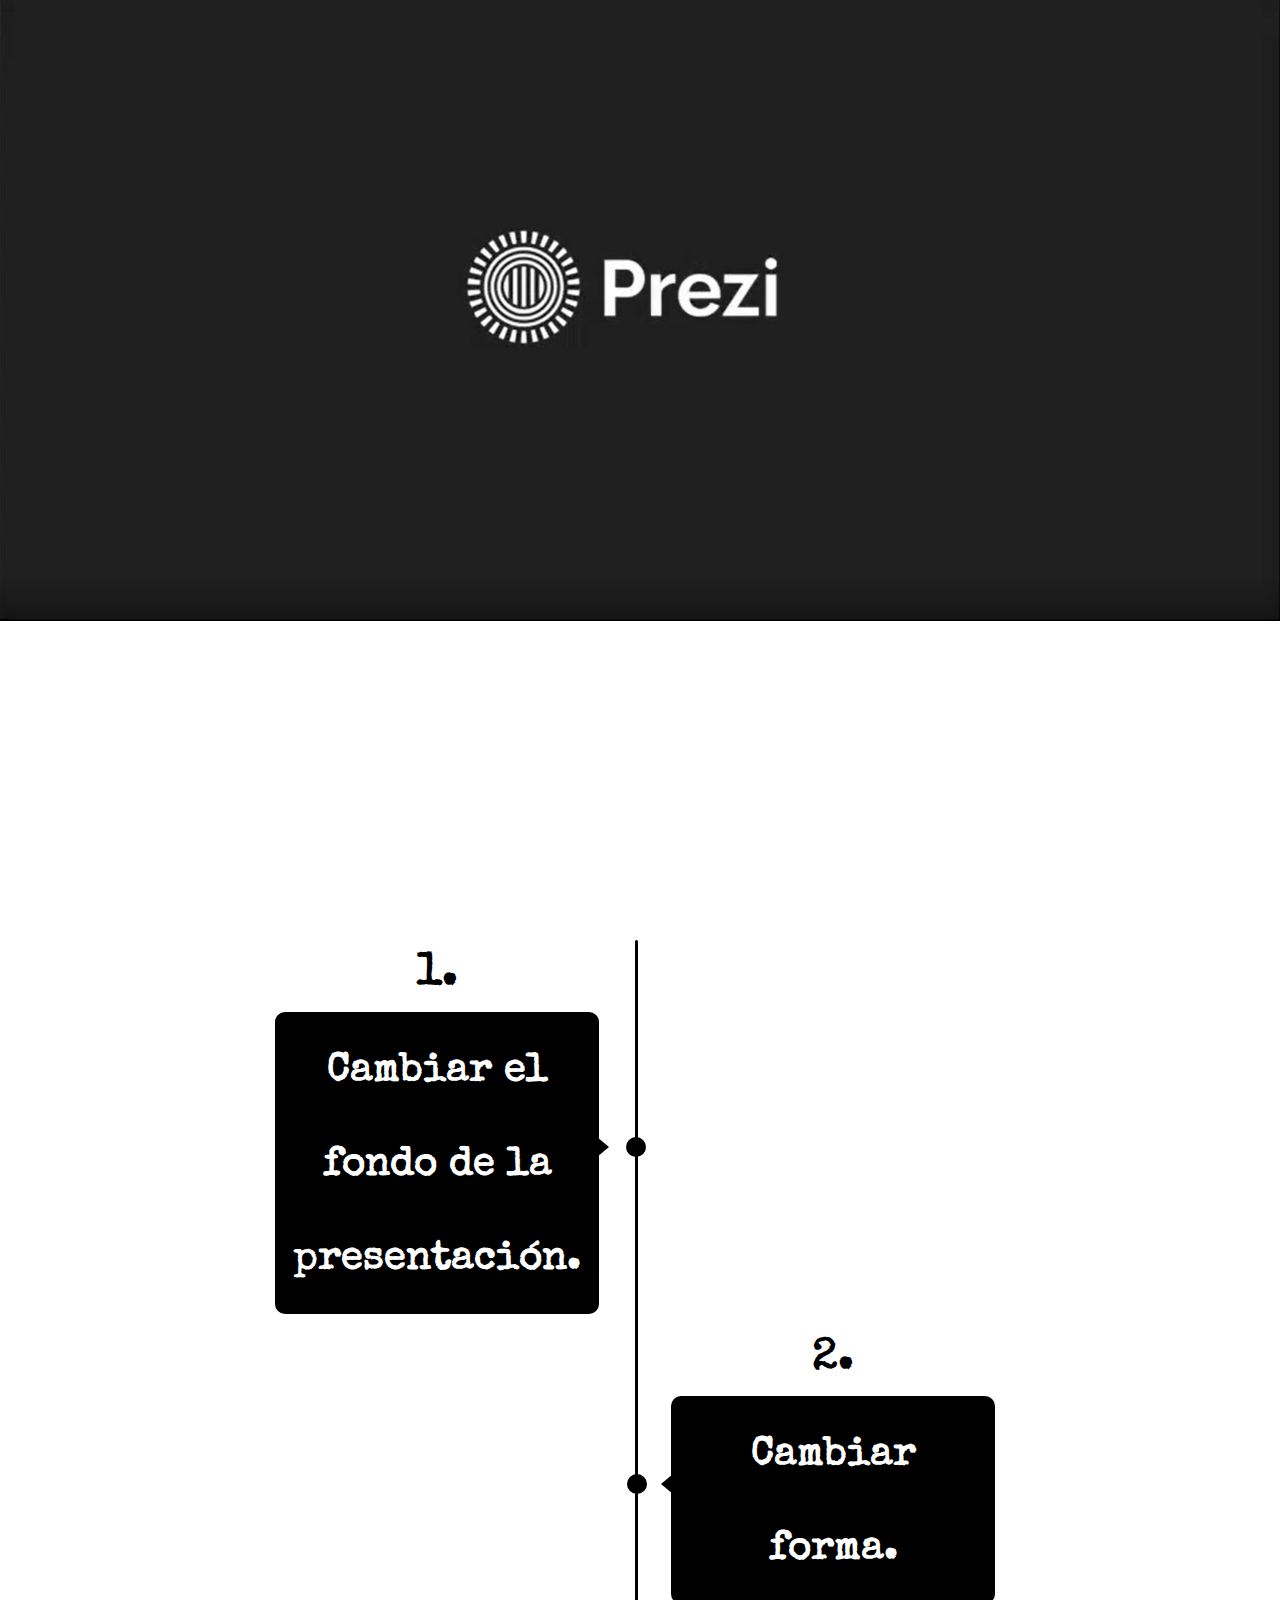
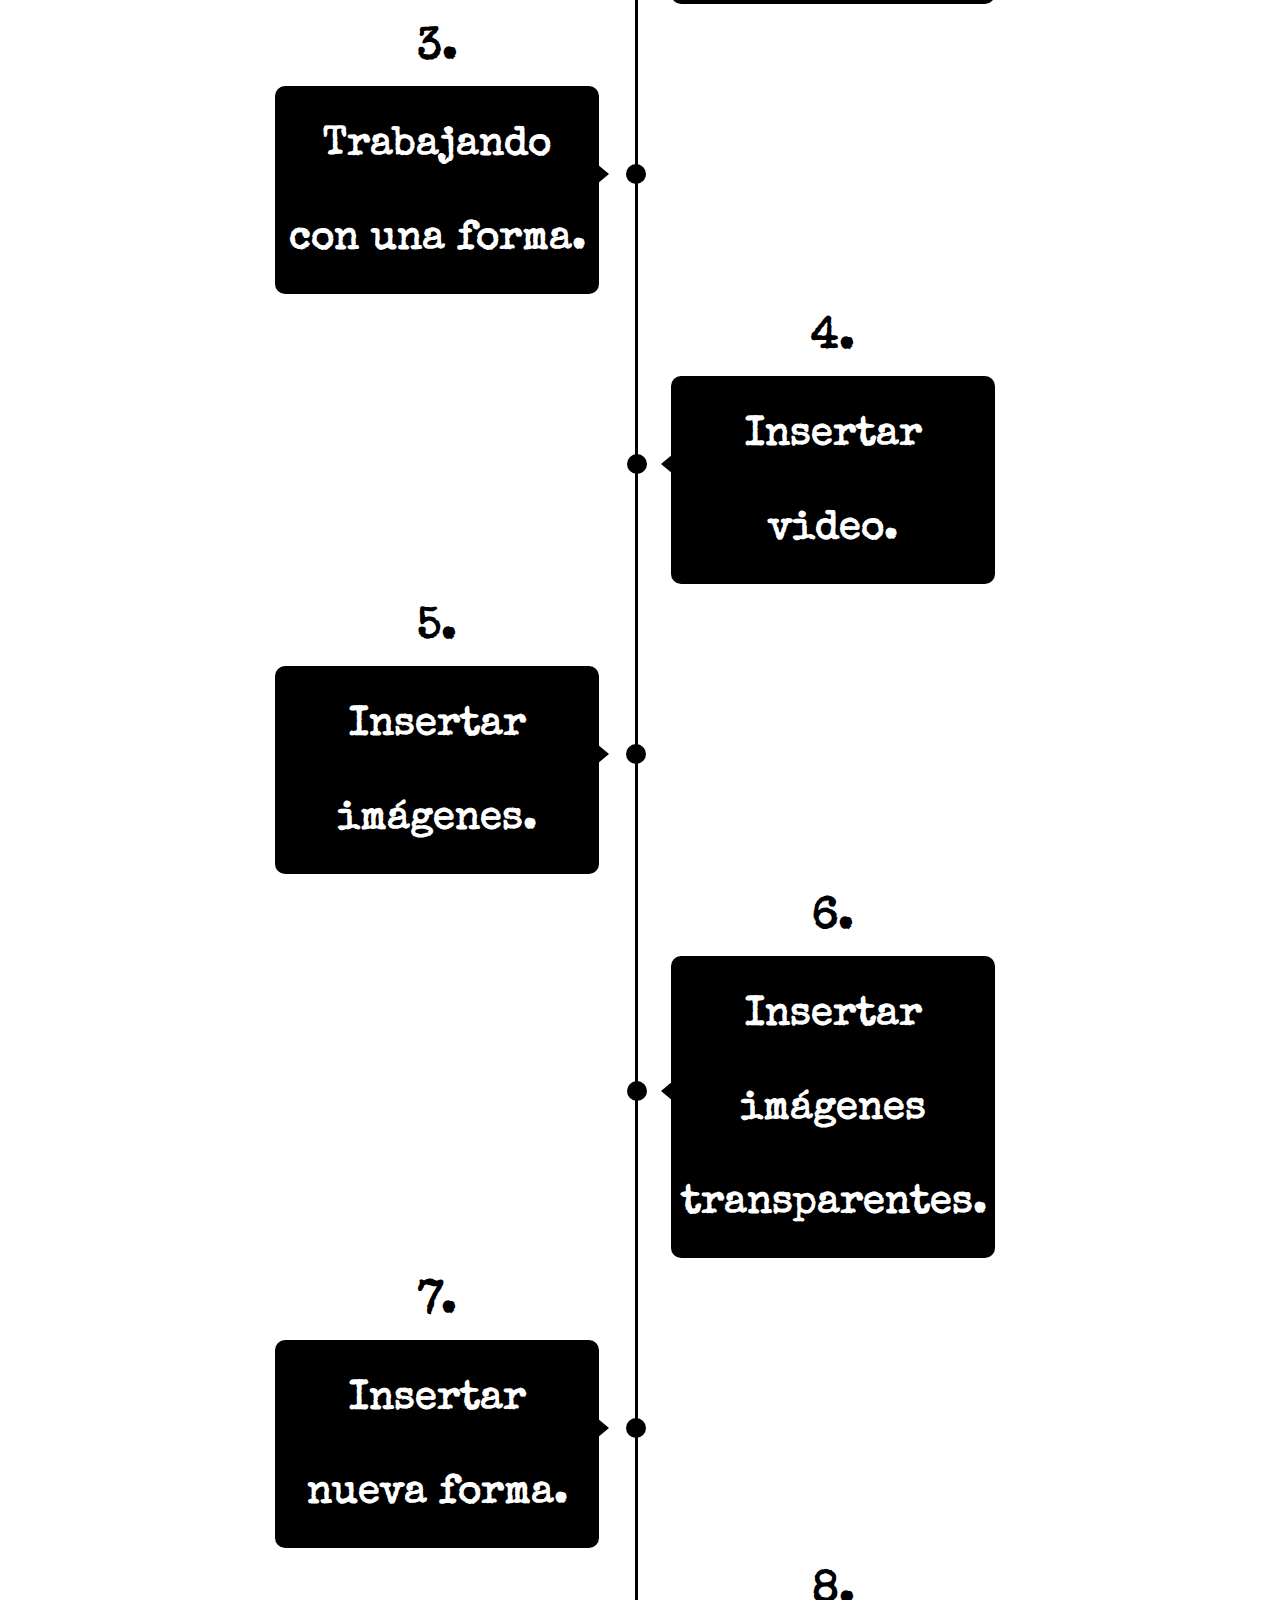
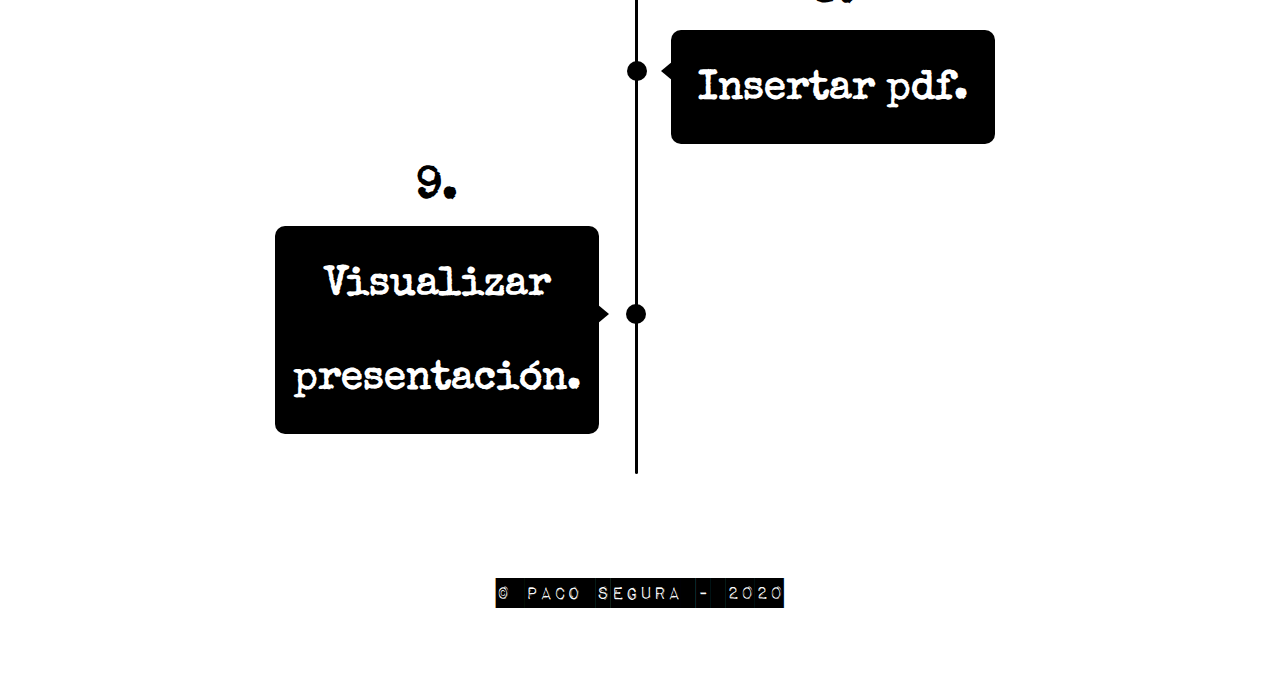
<file: index.html>
<!DOCTYPE html>
<html lang="en">

<head>

  <meta charset="utf-8">
  <meta name="viewport" content="width=device-width, initial-scale=1, shrink-to-fit=no">
  <meta name="description" content="">
  <meta name="author" content="">

  <title>Introducción a Prezzi</title>

  <!-- Bootstrap core CSS -->
  <link href="vendor/bootstrap/css/bootstrap.min.css" rel="stylesheet">

  <!-- Custom fonts for this template -->
  <link href="vendor/fontawesome-free/css/all.min.css" rel="stylesheet" type="text/css">
  <link href='https://fonts.googleapis.com/css?family=Lora:400,700,400italic,700italic' rel='stylesheet' type='text/css'>
  <link href='https://fonts.googleapis.com/css?family=Open+Sans:300italic,400italic,600italic,700italic,800italic,400,300,600,700,800' rel='stylesheet' type='text/css'>

  <!-- Custom styles for this template -->
  <link href="css/clean-blog.min.css" rel="stylesheet">

  <!-- Tipografia typewriter -->
  <link href="https://fonts.googleapis.com/css?family=Special+Elite&display=swap" rel="stylesheet"> 

 <!-- Libraries CSS Files -->
  <link href="lib/ionicons/css/ionicons.min.css" rel="stylesheet">
  <link href="lib/owlcarousel/assets/owl.carousel.min.css" rel="stylesheet">
  <link href="lib/magnific-popup/magnific-popup.css" rel="stylesheet">
  <link href="lib/hover/hover.min.css" rel="stylesheet">


</head>


  <!-- Page Header -->
  <div class = "header-container">
    <div class = "video-container"> 
      <video preload = "true" autoplay = "autoplay" loop = "loop" volume = "0" poster = "pic.jpg">
        <source src="video/prezzi.mp4" type="video/mp4">
          <source src="video/prezzi.webm" type="video/webm">
            <source src="video/prezzi.ogv" type="video/ogg">

      </video>
    </div>
  </div>

<body>
  <p></p>

  <!-- Main Content -->
  <div class="container">
    <div class="row">
      <div class="col-lg-8 col-md-10 mx-auto">

      <div class="linea-tiempo">
        <div class="momento">
          <h3><font face='Special Elite'>1.</font></h3>
          <div class="descripcion">
            <font face="Special Elite"><a class="patata" href="video1.html"><b>Cambiar el fondo de la presentación.</b></a></font>
          </div>
        </div>
        <div class="momento">
          <h3><font face='Special Elite'>2.</font></h3>
          <div class="descripcion">
            <font face="Special Elite"><a class="patata" href="video2.html"><b>Cambiar forma.</b></a></font>
          </div>
        </div>
        <div class="momento">
          <h3><font face='Special Elite'>3.</font></h3>
          <div class="descripcion">
            <font face="Special Elite"><a class="patata" href="video3.html"><b>Trabajando con una forma.</b></a></font>
          </div>
        </div>
        <div class="momento">
          <h3><font face='Special Elite'>4.</font></h3>
          <div class="descripcion">
            <font face="Special Elite"><a class="patata" href="video4.html"><b>Insertar video.</b></a></font>
          </div>
        </div>
        <div class="momento">
          <h3><font face='Special Elite'>5.</font></h3>
          <div class="descripcion">
            <font face="Special Elite"><a class="patata" href="video5.html"><b>Insertar imágenes.</b></a></font>
          </div>
        </div>
          <div class="momento">
          <h3><font face='Special Elite'>6.</font></h3>
          <div class="descripcion">
            <font face="Special Elite"><a class="patata" href="video6.html"><b>Insertar imágenes transparentes.</b></a></font>
          </div>
        </div>
        <div class="momento">
          <h3><font face='Special Elite'>7.</font></h3>
          <div class="descripcion">
            <font face="Special Elite"><a class="patata" href="video7.html"><b>Insertar nueva forma.</b></a></font>
          </div>
        </div>
        <div class="momento">
          <h3><font face='Special Elite'>8.</font></h3>
          <div class="descripcion">
            <font face="Special Elite"><a class="patata" href="video8.html"><b>Insertar pdf.</b></a></font>
          </div>
        </div>
        <div class="momento">
          <h3><font face='Special Elite'>9.</font></h3>
          <div class="descripcion">
            <font face="Special Elite"><a class="patata" href="video9.html"><b>Visualizar presentación.</b></a></font>
          </div>
        </div>
      </div>

      <br>
        <!-- Pager -->
      </div>
    </div>
  </div>

<p></p>


  <!-- Footer -->
  <footer>
    <div class="container">
      <div class="row">
        <div class="col-lg-8 col-md-10 mx-auto">

          <p class="copyright text-muted"><font face='Impact Label'><font size=5><font color=#000000>&copy; Paco Segura - 2020</font></font></font></p>
        </div>
      </div>
    </div>
  </footer>

  <!-- Bootstrap core JavaScript -->
  <script src="vendor/jquery/jquery.min.js"></script>
  <script src="vendor/bootstrap/js/bootstrap.bundle.min.js"></script>

  <!-- Custom scripts for this template -->
  <script src="js/clean-blog.min.js"></script>

  <!-- JavaScript Libraries -->
  <script src="lib/jquery/jquery.min.js"></script>
  <script src="lib/jquery/jquery-migrate.min.js"></script>
  <script src="lib/bootstrap/js/bootstrap.bundle.min.js"></script>
  <script src="lib/typed/typed.js"></script>
  <script src="lib/owlcarousel/owl.carousel.min.js"></script>
  <script src="lib/magnific-popup/magnific-popup.min.js"></script>
  <script src="lib/isotope/isotope.pkgd.min.js"></script>

  <!-- Template Main Javascript File -->


</body>


<style>
    .linea-tiempo {
  position: relative;
  width: 720px;
  max-width: 95vw;
  height: 100%;
  font-family: Arial;
}

a:hover {
  text-decoration: none;
}

.patata{
  color: white;
}

.linea-tiempo::before {
  content: '';
  position: absolute;
  width: 3px;
  background-color: #000000;
  left: 50%;
  height: 100%;
  border-radius: 10px;
}

.momento {
  position: relative;
  width: 45%;
  box-sizing: border-box;
}

.momento:nth-child(even) {
  left: 55%;
}

.momento::after {
  content: '';
  position: absolute;
  top: calc(50% + 10px);
  right: calc(-11.11% - 11.5px);
  height: 20px;
  width: 20px;
  background-color: #000000;
  border-radius: 50%;
}

.momento:nth-child(even)::after {
  left: calc(-11.11% - 8.5px);
}

.momento h3 {
  margin: 10px 0px;
  font-size: 45px;
  text-align: center;
}

.momento h2 {
  margin: 10px 0px;
  font-size: 45px;
  text-align: center;
  color: #000000;
}

.momento .descripcion {
  background-color: #000000;
  color: white;
  border-radius: 10px;
  padding: 10px;
  line-height: 88px;
  font-size: 40px;
  text-align: center;
}

.momento .descripcion::after {
  content: '';
  position: absolute;
  right: -10px;
  top: calc(50% + 10px);
  height: 0;
  width: 0;
  border-top: 10px solid transparent;
  border-bottom: 10px solid transparent;
  border-left: 12px solid #000000;
}

.momento:nth-child(even) .descripcion {
  background-color: #000000;
  color: #FFFFFF;
  
}

.momento:nth-child(even) .descripcion::after{
  left: -10px;
  border-top: 10px solid transparent;
  border-bottom: 10px solid transparent;
  border-right: 12px solid #000000;
  border-left: none;
}
   
  .header-container {
    width: 100%;
    height:900px;
    border-left:none;
    border-right: none;
    position: relative;
    padding: 20px;
}

.video-container {
  position: absolute;
  top: 0%;
  left:0%;
  height:100%;
  width:100%;
  overflow: hidden;
}

video {
  position: absolute;
  z-index:-1;
  opacity: 1;
  width:100%;
}


h4 {
  color: #000000 ;
  z-index:1;
  text-align: center;
  margin-right: auto;
  margin-left: auto;
  margin-top: 20%;
  border:3px solid #FFFFFF;
  padding: 10px;
  border-radius: 15px;
  width:700px;
  letter-spacing: 3px;
  font-size:50px;
  font-family: Montserrat, "Helvetica Neue", Helvetica, Arial, sans-serif;
}


@font-face {
  font-family: 'Impact Label';
  font-style: normal;
  font-weight: normal;
  src: local('?'),
  url('fonts/Impact Label.ttf') format('truetype'),
  url('fonts/Impact Label.woff') format('woff');

}

  </style>

</html>
</file>
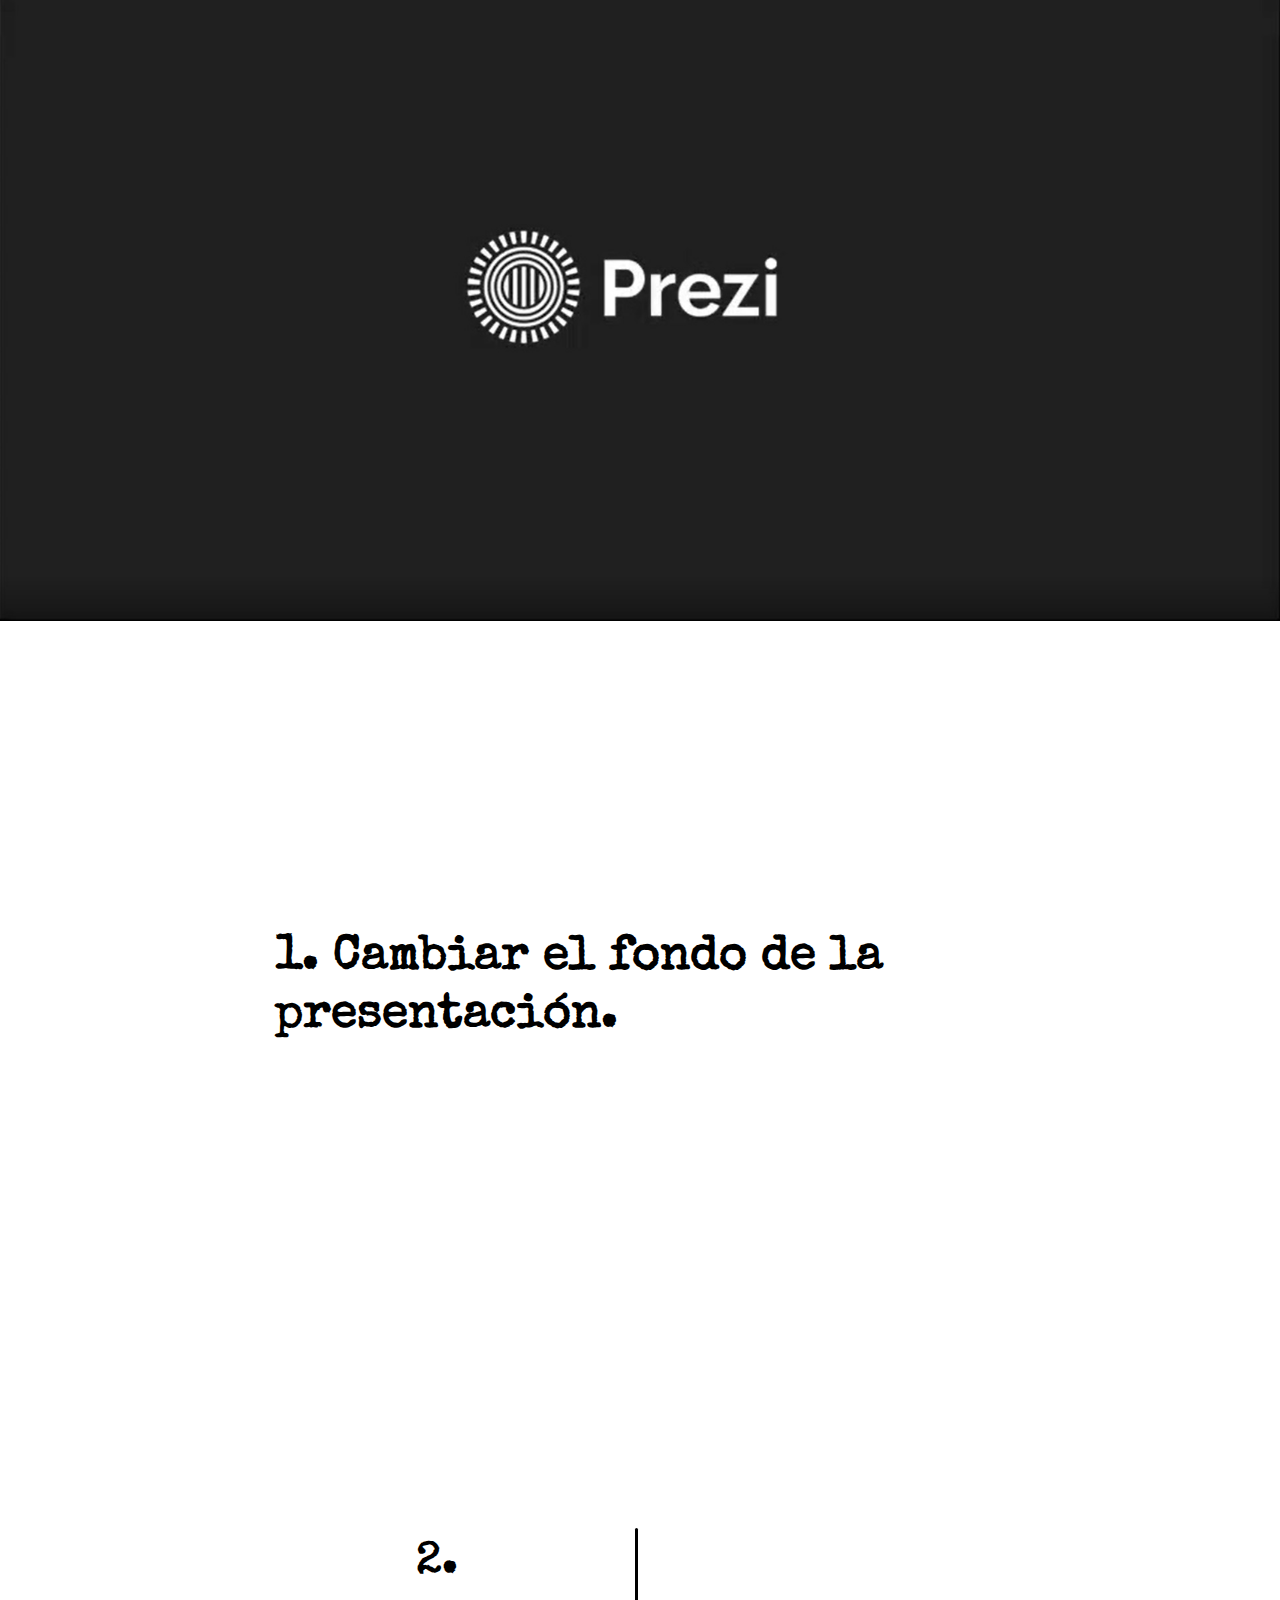
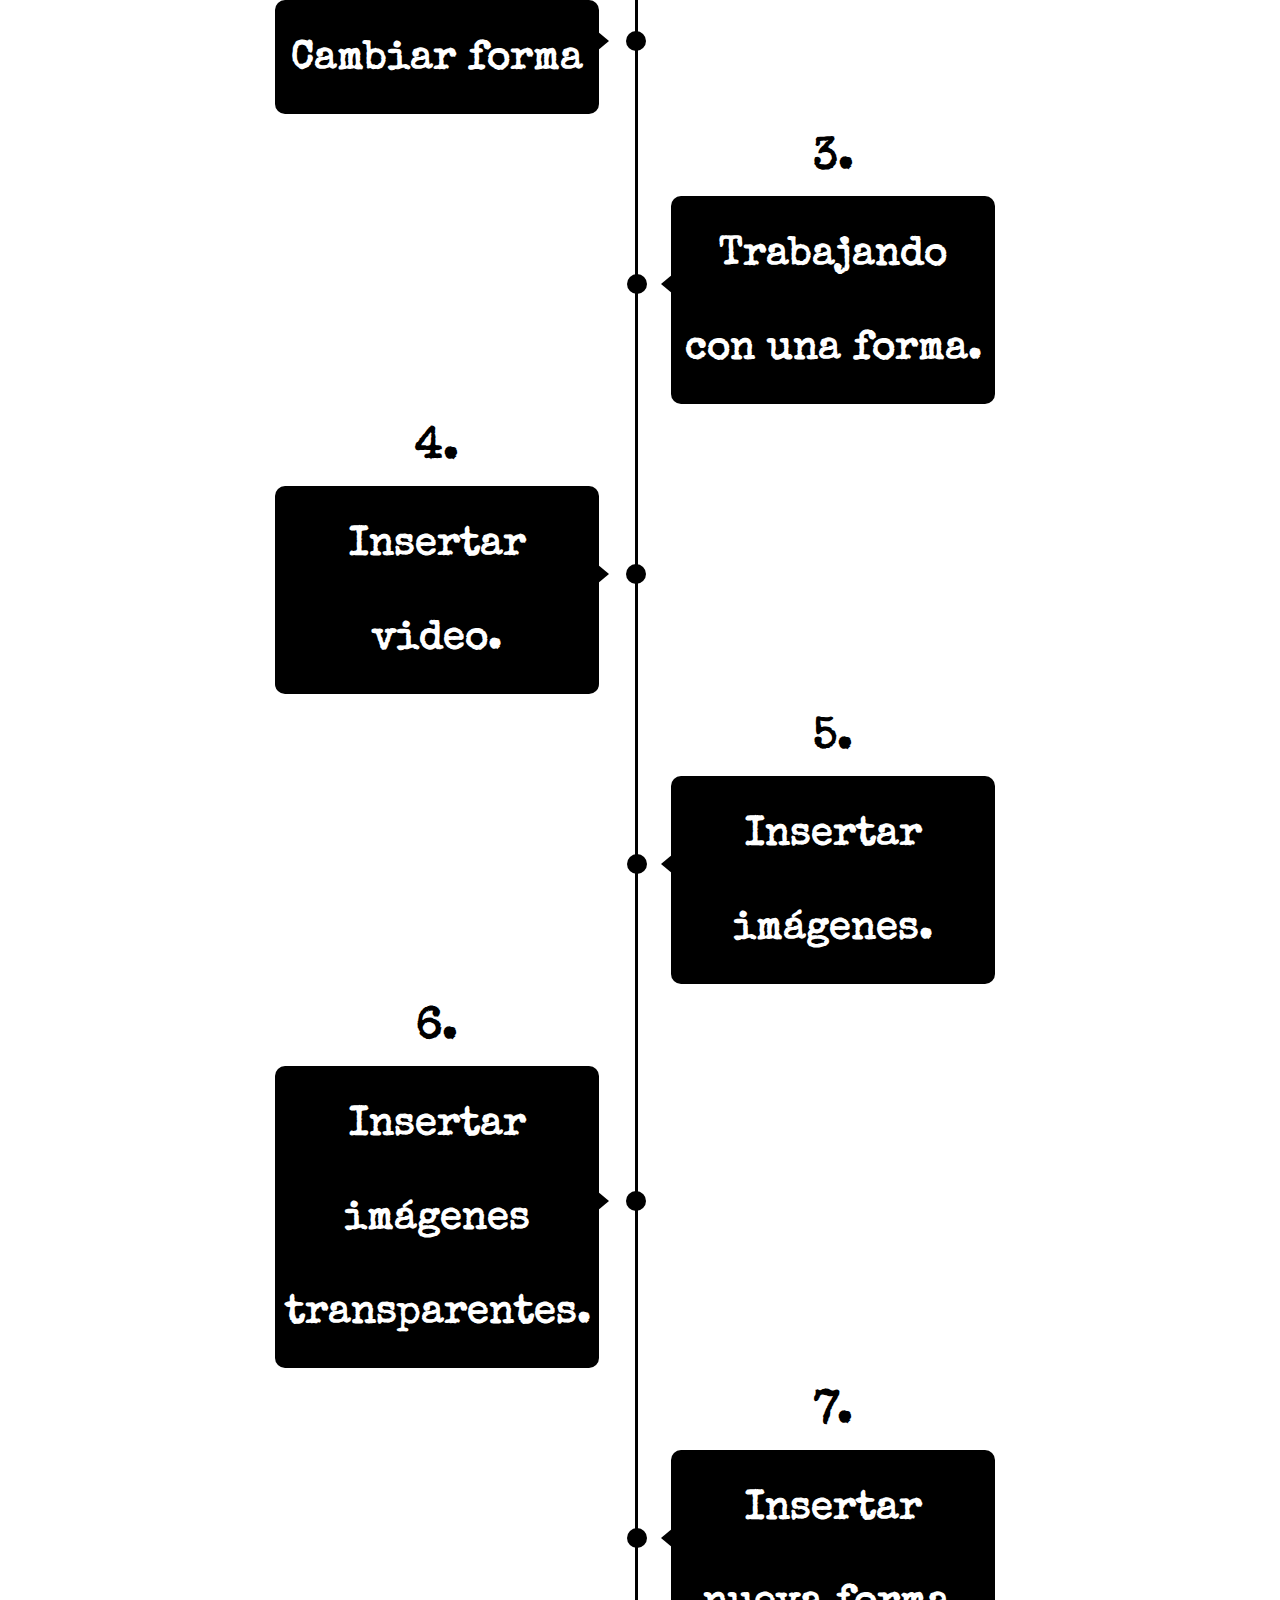
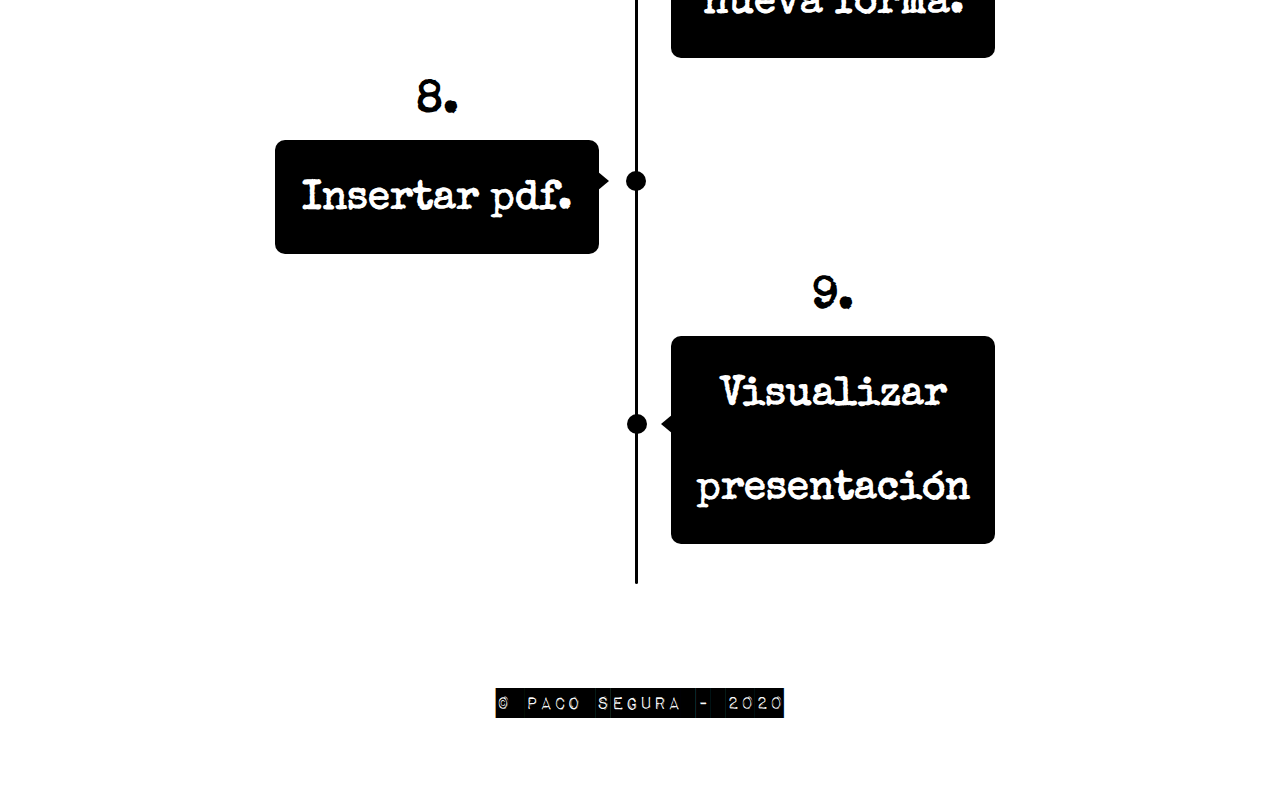
<file: video1.html>
<!DOCTYPE html>
<html lang="en">

<head>

  <meta charset="utf-8">
  <meta name="viewport" content="width=device-width, initial-scale=1, shrink-to-fit=no">
  <meta name="description" content="">
  <meta name="author" content="">

  <title>Introducción a Prezzi</title>

  <!-- Bootstrap core CSS -->
  <link href="vendor/bootstrap/css/bootstrap.min.css" rel="stylesheet">

  <!-- Custom fonts for this template -->
  <link href="vendor/fontawesome-free/css/all.min.css" rel="stylesheet" type="text/css">
  <link href='https://fonts.googleapis.com/css?family=Lora:400,700,400italic,700italic' rel='stylesheet' type='text/css'>
  <link href='https://fonts.googleapis.com/css?family=Open+Sans:300italic,400italic,600italic,700italic,800italic,400,300,600,700,800' rel='stylesheet' type='text/css'>

  <!-- Custom styles for this template -->
  <link href="css/clean-blog.min.css" rel="stylesheet">

  <!-- Tipografia typewriter -->
  <link href="https://fonts.googleapis.com/css?family=Special+Elite&display=swap" rel="stylesheet"> 

 <!-- Libraries CSS Files -->
  <link href="lib/ionicons/css/ionicons.min.css" rel="stylesheet">
  <link href="lib/owlcarousel/assets/owl.carousel.min.css" rel="stylesheet">
  <link href="lib/magnific-popup/magnific-popup.css" rel="stylesheet">
  <link href="lib/hover/hover.min.css" rel="stylesheet">


</head>


  <!-- Page Header -->
  <div class = "header-container">
    <div class = "video-container"> 
      <video preload = "true" autoplay = "autoplay" loop = "loop" volume = "0" poster = "pic.jpg">
        <source src="video/prezzi.mp4" type="video/mp4">
          <source src="video/prezzi.webm" type="video/webm">
            <source src="video/prezzi.ogv" type="video/ogg">

      </video>
    </div>
  </div>

<body>
  <p></p>
  <p></p>
  <p></p>
  <!-- Main Content -->
  <div class="container">
    <div class="row">
      <div class="col-lg-8 col-md-10 mx-auto">
        <h3><font face='Special Elite'><font size=8>1. Cambiar el fondo de la presentación.</font></font></h3>
          <p><iframe width="720" height="405" src="https://www.youtube.com/embed/IU8V-2qB6t8" frameborder="0" allow="accelerometer; autoplay; clipboard-write; encrypted-media; gyroscope; picture-in-picture" allowfullscreen></iframe></p>
      </div>
    </div>

    <div class="row">
      <div class="col-lg-8 col-md-10 mx-auto">
        <div class="linea-tiempo">
        
        <div class="momento">
          <h3><font face='Special Elite'>2.</font></h3>
          <div class="descripcion">
            <font face="Special Elite"><a class="patata" href="video2.html"><b>Cambiar forma</b></a></font>
          </div>
        </div>
        <div class="momento">
          <h3><font face='Special Elite'>3.</font></h3>
          <div class="descripcion">
            <font face="Special Elite"><a class="patata" href="video3.html"><b>Trabajando con una forma.</b></a></font>
          </div>
        </div>
        <div class="momento">
          <h3><font face='Special Elite'>4.</font></h3>
          <div class="descripcion">
            <font face="Special Elite"><a class="patata" href="video4.html"><b>Insertar video.</b></a></font>
          </div>
        </div>
        <div class="momento">
          <h3><font face='Special Elite'>5.</font></h3>
          <div class="descripcion">
            <font face="Special Elite"><a class="patata" href="video5.html"><b>Insertar imágenes.</b></a></font>
          </div>
        </div>
          <div class="momento">
          <h3><font face='Special Elite'>6.</font></h3>
          <div class="descripcion">
            <font face="Special Elite"><a class="patata" href="video6.html"><b>Insertar imágenes transparentes.</b></a></font>
          </div>
        </div>
        <div class="momento">
          <h3><font face='Special Elite'>7.</font></h3>
          <div class="descripcion">
            <font face="Special Elite"><a class="patata" href="video7.html"><b>Insertar nueva forma.</b></a></font>
          </div>
        </div>
        <div class="momento">
          <h3><font face='Special Elite'>8.</font></h3>
          <div class="descripcion">
            <font face="Special Elite"><a class="patata" href="video8.html"><b>Insertar pdf.</b></a></font>
          </div>
        </div>
        <div class="momento">
          <h3><font face='Special Elite'>9.</font></h3>
          <div class="descripcion">
            <font face="Special Elite"><a class="patata" href="video9.html"><b>Visualizar presentación</b></a></font>
          </div>
        </div>
      </div>

      <br>
        <!-- Pager -->
      </div>
    </div>
  </div>

<p></p>

  <!-- Footer -->
  <footer>
    <div class="container">
      <div class="row">
        <div class="col-lg-8 col-md-10 mx-auto">

          <p class="copyright text-muted"><font face='Impact Label'><font size=5><font color=#000000>&copy; Paco Segura - 2020</font></font></font></p>
        </div>
      </div>
    </div>
  </footer>

  <!-- Bootstrap core JavaScript -->
  <script src="vendor/jquery/jquery.min.js"></script>
  <script src="vendor/bootstrap/js/bootstrap.bundle.min.js"></script>

  <!-- Custom scripts for this template -->
  <script src="js/clean-blog.min.js"></script>

  <!-- JavaScript Libraries -->
  <script src="lib/jquery/jquery.min.js"></script>
  <script src="lib/jquery/jquery-migrate.min.js"></script>
  <script src="lib/bootstrap/js/bootstrap.bundle.min.js"></script>
  <script src="lib/typed/typed.js"></script>
  <script src="lib/owlcarousel/owl.carousel.min.js"></script>
  <script src="lib/magnific-popup/magnific-popup.min.js"></script>
  <script src="lib/isotope/isotope.pkgd.min.js"></script>

</body>


<style>
    .linea-tiempo {
  position: relative;
  width: 720px;
  max-width: 95vw;
  height: 100%;
  font-family: Arial;
}

a:hover {
  text-decoration: none;
}

.patata{
  color: white;
}

.linea-tiempo::before {
  content: '';
  position: absolute;
  width: 3px;
  background-color: #000000;
  left: 50%;
  height: 100%;
  border-radius: 10px;
}

.momento {
  position: relative;
  width: 45%;
  box-sizing: border-box;
}

.momento:nth-child(even) {
  left: 55%;
}

.momento::after {
  content: '';
  position: absolute;
  top: calc(50% + 10px);
  right: calc(-11.11% - 11.5px);
  height: 20px;
  width: 20px;
  background-color: #000000;
  border-radius: 50%;
}

.momento:nth-child(even)::after {
  left: calc(-11.11% - 8.5px);
}

.momento h3 {
  margin: 10px 0px;
  font-size: 45px;
  text-align: center;
}

.momento h2 {
  margin: 10px 0px;
  font-size: 45px;
  text-align: center;
  color: #000000;
}

.momento .descripcion {
  background-color: #000000;
  color: white;
  border-radius: 10px;
  padding: 10px;
  line-height: 88px;
  font-size: 40px;
  text-align: center;
}

.momento .descripcion::after {
  content: '';
  position: absolute;
  right: -10px;
  top: calc(50% + 10px);
  height: 0;
  width: 0;
  border-top: 10px solid transparent;
  border-bottom: 10px solid transparent;
  border-left: 12px solid #000000;
}

.momento:nth-child(even) .descripcion {
  background-color: #000000;
  color: #FFFFFF;
  
}

.momento:nth-child(even) .descripcion::after{
  left: -10px;
  border-top: 10px solid transparent;
  border-bottom: 10px solid transparent;
  border-right: 12px solid #000000;
  border-left: none;
}
   
  .header-container {
    width: 100%;
    height:900px;
    border-left:none;
    border-right: none;
    position: relative;
    padding: 20px;
}

.video-container {
  position: absolute;
  top: 0%;
  left:0%;
  height:100%;
  width:100%;
  overflow: hidden;
}

video {
  position: absolute;
  z-index:-1;
  opacity: 1;
  width:100%;
}


h4 {
  color: #000000 ;
  z-index:1;
  text-align: center;
  margin-right: auto;
  margin-left: auto;
  margin-top: 20%;
  border:3px solid #FFFFFF;
  padding: 10px;
  border-radius: 15px;
  width:700px;
  letter-spacing: 3px;
  font-size:50px;
  font-family: Montserrat, "Helvetica Neue", Helvetica, Arial, sans-serif;
}


@font-face {
  font-family: 'Impact Label';
  font-style: normal;
  font-weight: normal;
  src: local('?'),
  url('fonts/Impact Label.ttf') format('truetype'),
  url('fonts/Impact Label.woff') format('woff');

}

  </style>

</html>
</file>
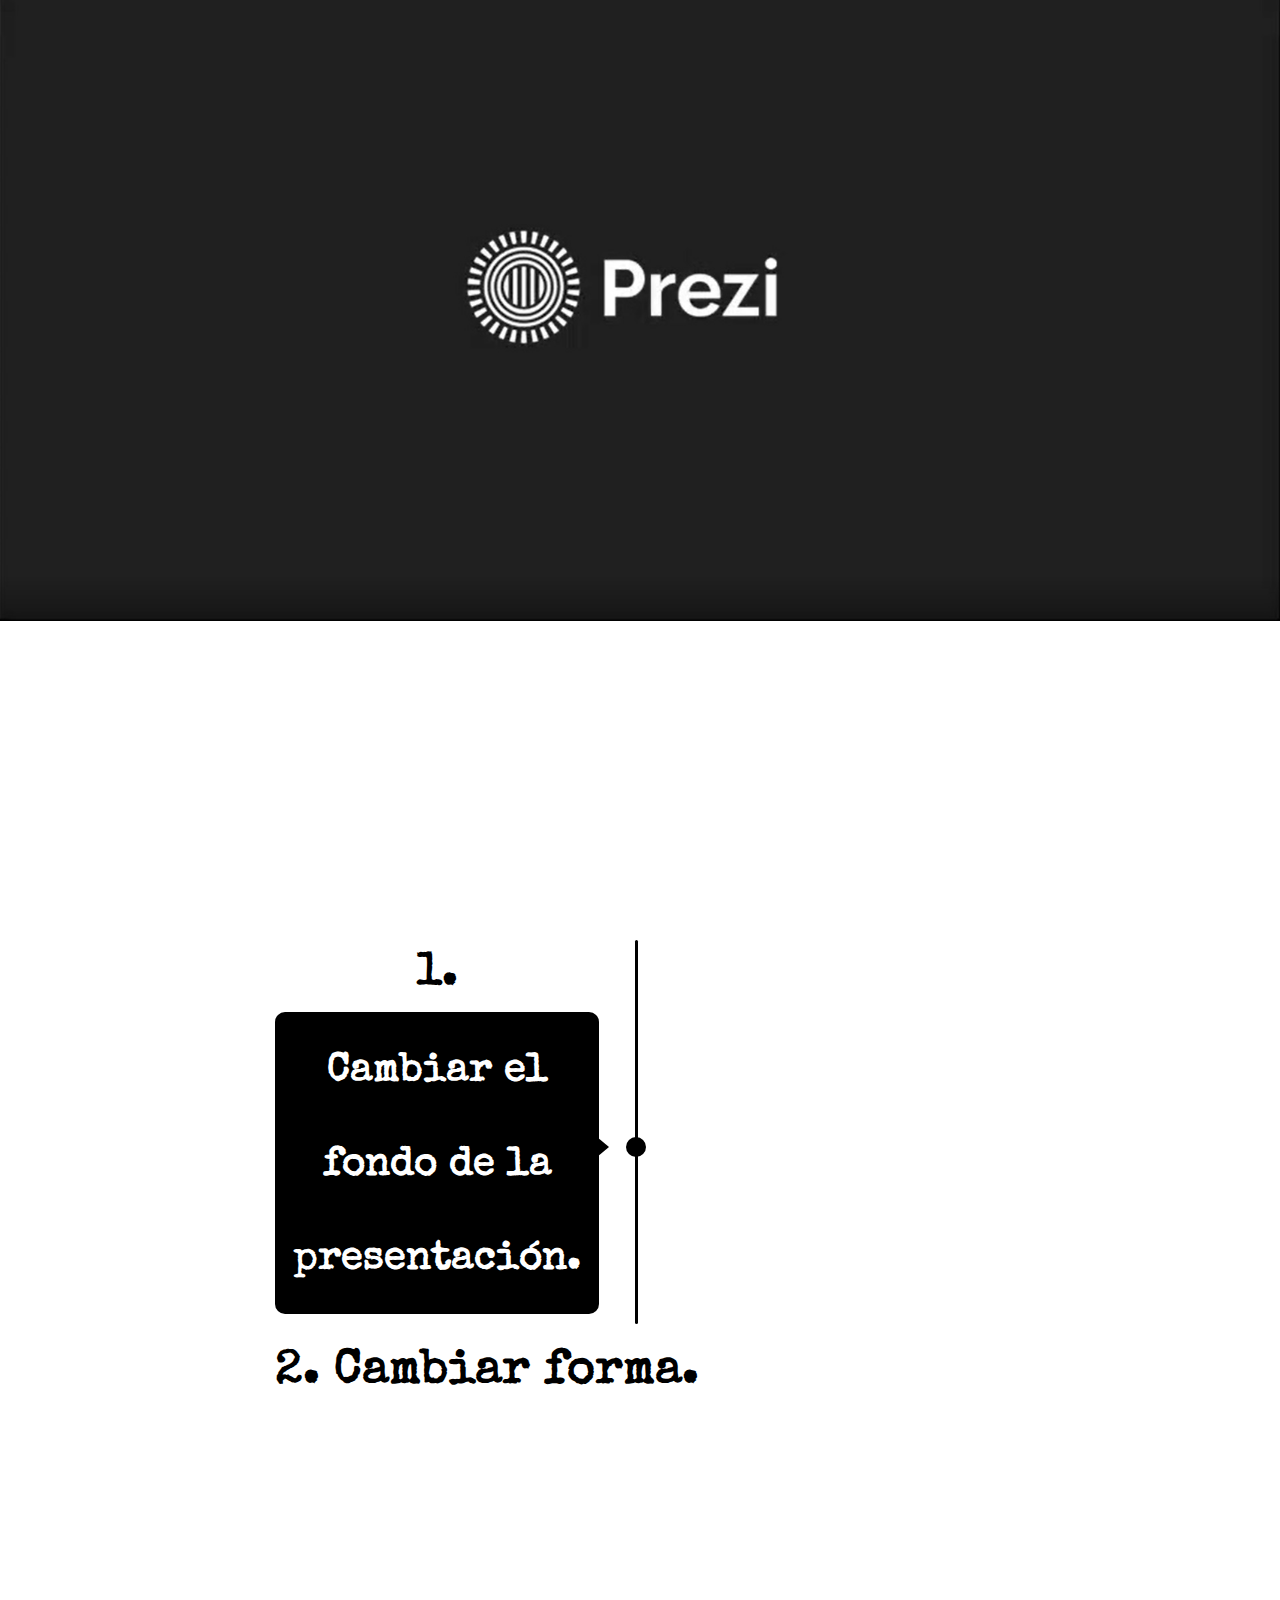
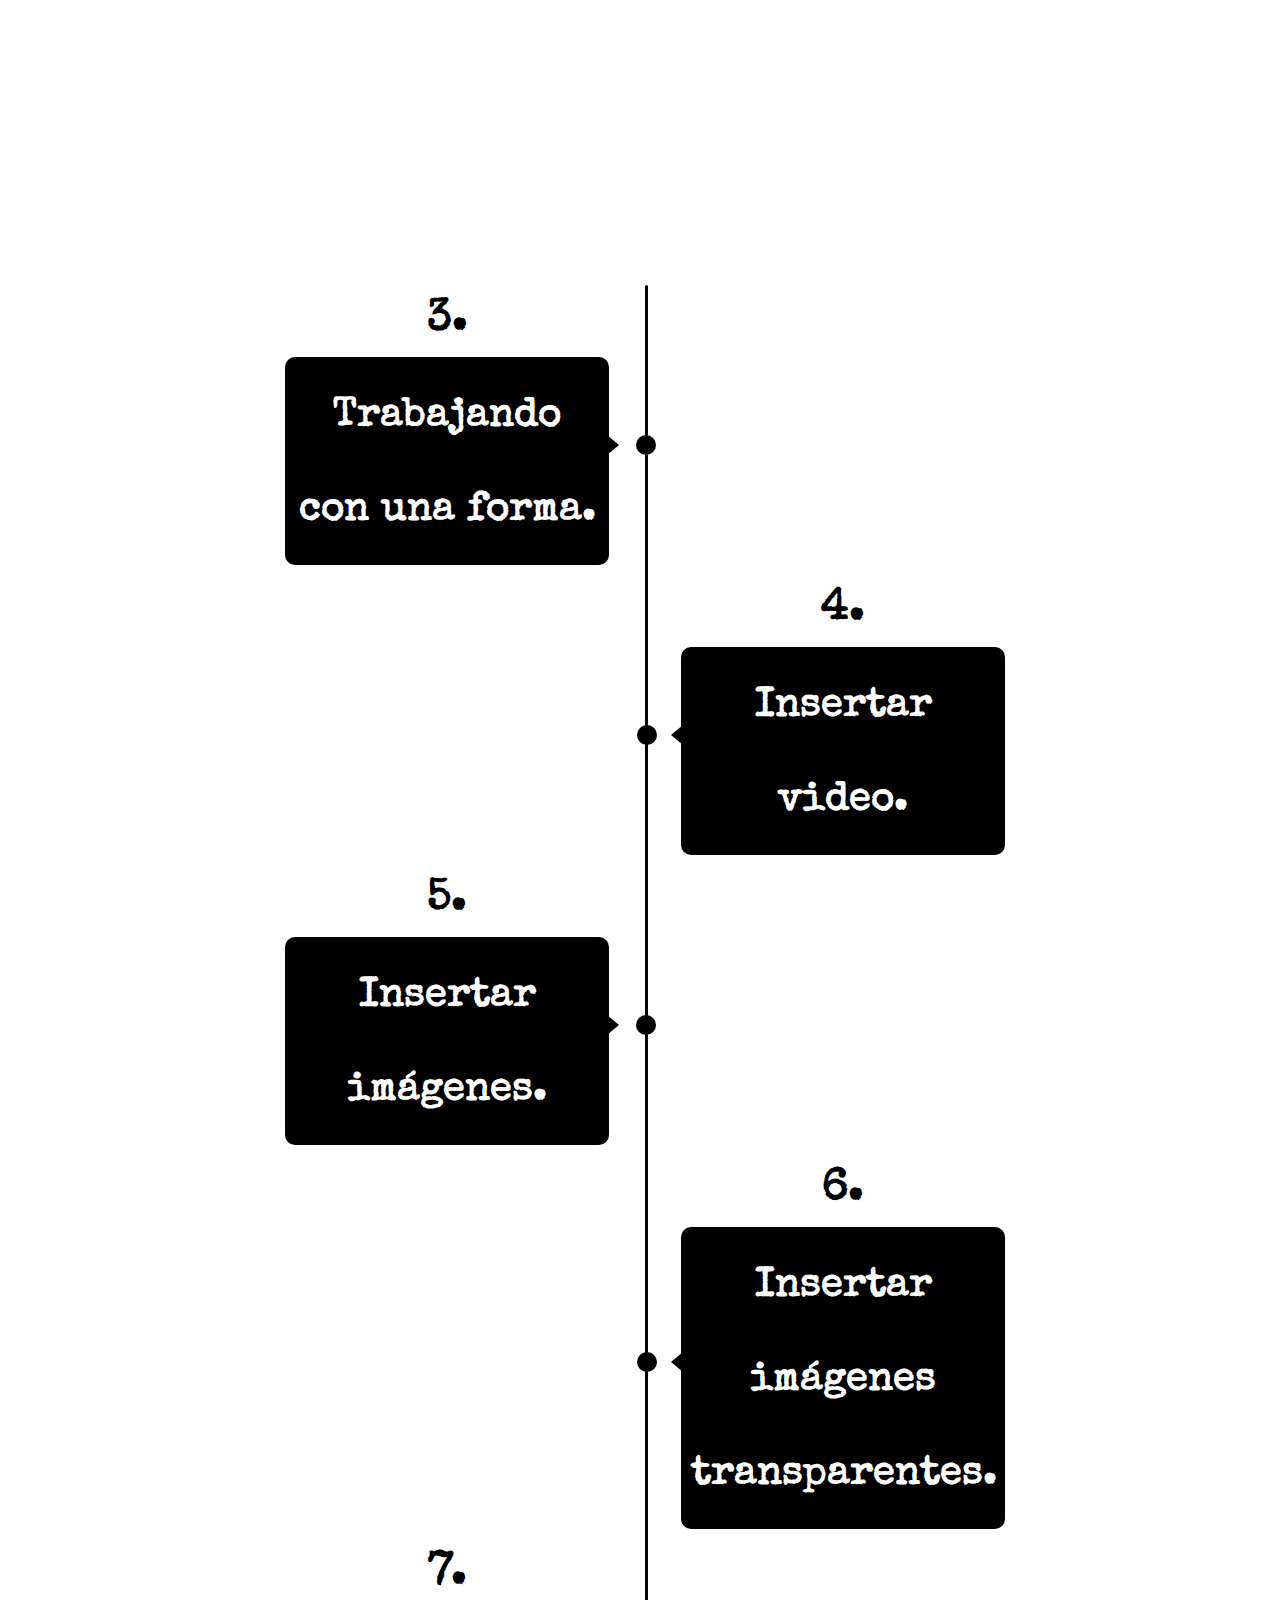
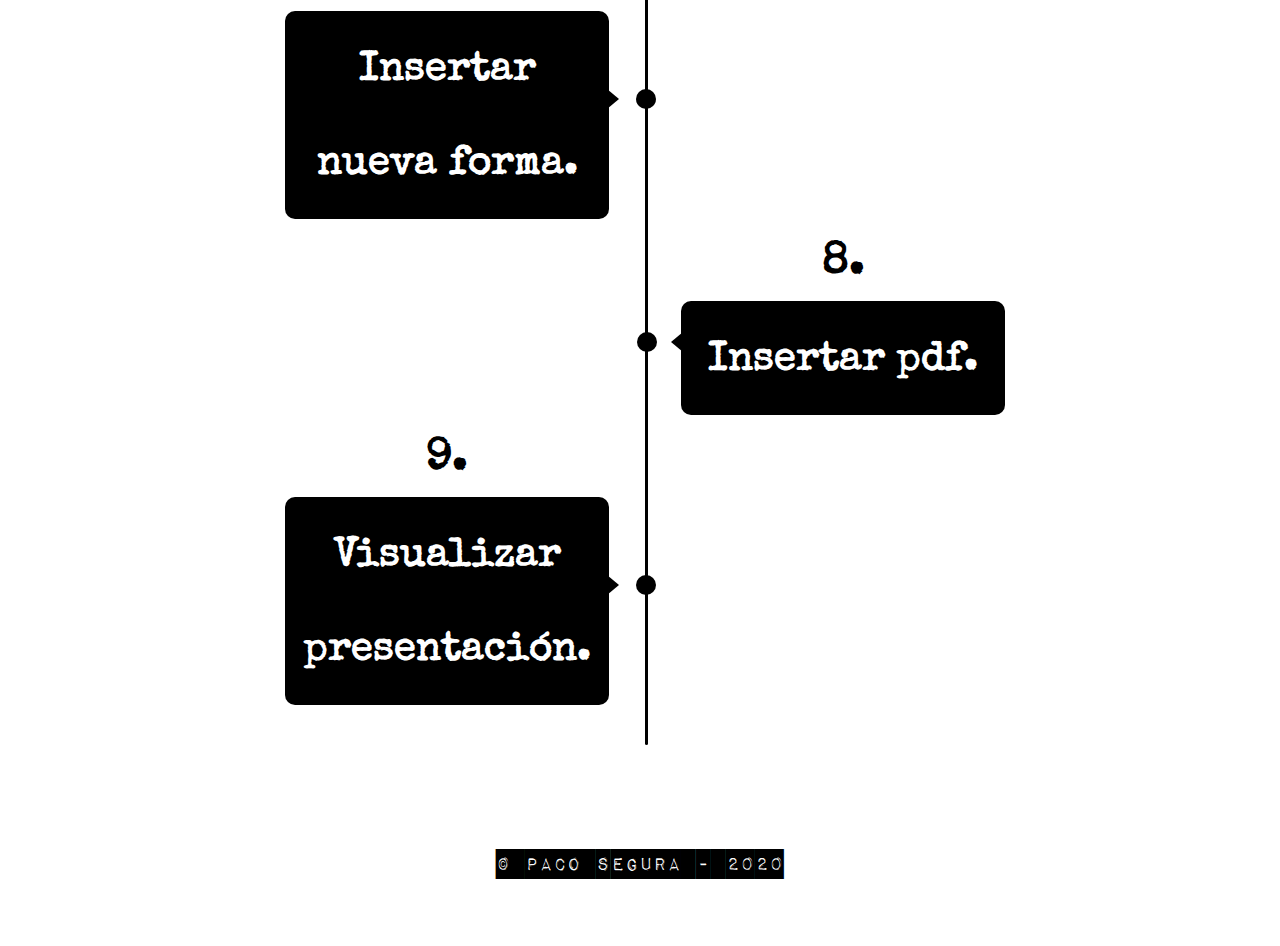
<file: video2.html>
<!DOCTYPE html>
<html lang="en">

<head>

  <meta charset="utf-8">
  <meta name="viewport" content="width=device-width, initial-scale=1, shrink-to-fit=no">
  <meta name="description" content="">
  <meta name="author" content="">

  <title>Introducción a Prezzi</title>

  <!-- Bootstrap core CSS -->
  <link href="vendor/bootstrap/css/bootstrap.min.css" rel="stylesheet">

  <!-- Custom fonts for this template -->
  <link href="vendor/fontawesome-free/css/all.min.css" rel="stylesheet" type="text/css">
  <link href='https://fonts.googleapis.com/css?family=Lora:400,700,400italic,700italic' rel='stylesheet' type='text/css'>
  <link href='https://fonts.googleapis.com/css?family=Open+Sans:300italic,400italic,600italic,700italic,800italic,400,300,600,700,800' rel='stylesheet' type='text/css'>

  <!-- Custom styles for this template -->
  <link href="css/clean-blog.min.css" rel="stylesheet">

  <!-- Tipografia typewriter -->
  <link href="https://fonts.googleapis.com/css?family=Special+Elite&display=swap" rel="stylesheet"> 

 <!-- Libraries CSS Files -->
  <link href="lib/ionicons/css/ionicons.min.css" rel="stylesheet">
  <link href="lib/owlcarousel/assets/owl.carousel.min.css" rel="stylesheet">
  <link href="lib/magnific-popup/magnific-popup.css" rel="stylesheet">
  <link href="lib/hover/hover.min.css" rel="stylesheet">


</head>


  <!-- Page Header -->
  <div class = "header-container">
    <div class = "video-container"> 
      <video preload = "true" autoplay = "autoplay" loop = "loop" volume = "0" poster = "pic.jpg">
        <source src="video/prezzi.mp4" type="video/mp4">
          <source src="video/prezzi.webm" type="video/webm">
            <source src="video/prezzi.ogv" type="video/ogg">

      </video>
    </div>
  </div>


<body>
  <p></p>
  <p></p>
  <p></p>
  <!-- Main Content -->
  <div class="container">
    <div class="row">
      <div class="col-lg-8 col-md-10 mx-auto">
        <div class="linea-tiempo">
        
        <div class="momento">
          <h3><font face='Special Elite'>1.</font></h3>
          <div class="descripcion">
            <font face="Special Elite"><a class="patata" href="video1.html"><b>Cambiar el fondo de la presentación.</b></a></font>
          </div>
        </div>
      </div>
     </div>
    </div>
  <p></p>
  <p></p>
  <p></p>
    <div class="row">
      <div class="col-lg-8 col-md-10 mx-auto">
        <h3><font face='Special Elite'><font size=8>2. Cambiar forma.</font></font></h3>

          <p><iframe width="720" height="405" src="https://www.youtube.com/embed/e_7xFFqHozg" frameborder="0" allow="accelerometer; autoplay; clipboard-write; encrypted-media; gyroscope; picture-in-picture" allowfullscreen></iframe></p>
        
      </div>
    </div>


  <div class="container">
    <div class="row">
      <div class="col-lg-8 col-md-10 mx-auto">
        <div class="linea-tiempo">
        <div class="momento">
          <h3><font face='Special Elite'>3.</font></h3>
          <div class="descripcion">
            <font face="Special Elite"><a class="patata" href="video3.html"><b>Trabajando con una forma.</b></a></font>
          </div>
        </div>
        <div class="momento">
          <h3><font face='Special Elite'>4.</font></h3>
          <div class="descripcion">
            <font face="Special Elite"><a class="patata" href="video4.html"><b>Insertar video.</b></a></font>
          </div>
        </div>
        <div class="momento">
          <h3><font face='Special Elite'>5.</font></h3>
          <div class="descripcion">
            <font face="Special Elite"><a class="patata" href="video5.html"><b>Insertar imágenes.</b></a></font>
          </div>
        </div>
          <div class="momento">
          <h3><font face='Special Elite'>6.</font></h3>
          <div class="descripcion">
            <font face="Special Elite"><a class="patata" href="video6.html"><b>Insertar imágenes transparentes.</b></a></font>
          </div>
        </div>
        <div class="momento">
          <h3><font face='Special Elite'>7.</font></h3>
          <div class="descripcion">
            <font face="Special Elite"><a class="patata" href="video7.html"><b>Insertar nueva forma.</b></a></font>
          </div>
        </div>
        <div class="momento">
          <h3><font face='Special Elite'>8.</font></h3>
          <div class="descripcion">
            <font face="Special Elite"><a class="patata" href="video8.html"><b>Insertar pdf.</b></a></font>
          </div>
        </div>
        <div class="momento">
          <h3><font face='Special Elite'>9.</font></h3>
          <div class="descripcion">
            <font face="Special Elite"><a class="patata" href="video9.html"><b>Visualizar presentación.</b></a></font>
          </div>
        </div>
      </div>

      <br>
        <!-- Pager -->
      </div>
    </div>
  </div>

<p></p>

  <!-- Footer -->
  <footer>
    <div class="container">
      <div class="row">
        <div class="col-lg-8 col-md-10 mx-auto">

          <p class="copyright text-muted"><font face='Impact Label'><font size=5><font color=#000000>&copy; Paco Segura - 2020</font></font></font></p>
        </div>
      </div>
    </div>
  </footer>

  <!-- Bootstrap core JavaScript -->
  <script src="vendor/jquery/jquery.min.js"></script>
  <script src="vendor/bootstrap/js/bootstrap.bundle.min.js"></script>

  <!-- Custom scripts for this template -->
  <script src="js/clean-blog.min.js"></script>

  <!-- JavaScript Libraries -->
  <script src="lib/jquery/jquery.min.js"></script>
  <script src="lib/jquery/jquery-migrate.min.js"></script>
  <script src="lib/bootstrap/js/bootstrap.bundle.min.js"></script>
  <script src="lib/typed/typed.js"></script>
  <script src="lib/owlcarousel/owl.carousel.min.js"></script>
  <script src="lib/magnific-popup/magnific-popup.min.js"></script>
  <script src="lib/isotope/isotope.pkgd.min.js"></script>


</body>


<style>
    .linea-tiempo {
  position: relative;
  width: 720px;
  max-width: 95vw;
  height: 100%;
  font-family: Arial;
}

a:hover {
  text-decoration: none;
}

.patata{
  color: white;
}

.linea-tiempo::before {
  content: '';
  position: absolute;
  width: 3px;
  background-color: #000000;
  left: 50%;
  height: 100%;
  border-radius: 10px;
}

.momento {
  position: relative;
  width: 45%;
  box-sizing: border-box;
}

.momento:nth-child(even) {
  left: 55%;
}

.momento::after {
  content: '';
  position: absolute;
  top: calc(50% + 10px);
  right: calc(-11.11% - 11.5px);
  height: 20px;
  width: 20px;
  background-color: #000000;
  border-radius: 50%;
}

.momento:nth-child(even)::after {
  left: calc(-11.11% - 8.5px);
}

.momento h3 {
  margin: 10px 0px;
  font-size: 45px;
  text-align: center;
}

.momento h2 {
  margin: 10px 0px;
  font-size: 45px;
  text-align: center;
  color: #000000;
}

.momento .descripcion {
  background-color: #000000;
  color: white;
  border-radius: 10px;
  padding: 10px;
  line-height: 88px;
  font-size: 40px;
  text-align: center;
}

.momento .descripcion::after {
  content: '';
  position: absolute;
  right: -10px;
  top: calc(50% + 10px);
  height: 0;
  width: 0;
  border-top: 10px solid transparent;
  border-bottom: 10px solid transparent;
  border-left: 12px solid #000000;
}

.momento:nth-child(even) .descripcion {
  background-color: #000000;
  color: #FFFFFF;
  
}

.momento:nth-child(even) .descripcion::after{
  left: -10px;
  border-top: 10px solid transparent;
  border-bottom: 10px solid transparent;
  border-right: 12px solid #000000;
  border-left: none;
}
   
  .header-container {
    width: 100%;
    height:900px;
    border-left:none;
    border-right: none;
    position: relative;
    padding: 20px;
}

.video-container {
  position: absolute;
  top: 0%;
  left:0%;
  height:100%;
  width:100%;
  overflow: hidden;
}

video {
  position: absolute;
  z-index:-1;
  opacity: 1;
  width:100%;
}


h4 {
  color: #000000 ;
  z-index:1;
  text-align: center;
  margin-right: auto;
  margin-left: auto;
  margin-top: 20%;
  border:3px solid #FFFFFF;
  padding: 10px;
  border-radius: 15px;
  width:700px;
  letter-spacing: 3px;
  font-size:50px;
  font-family: Montserrat, "Helvetica Neue", Helvetica, Arial, sans-serif;
}


@font-face {
  font-family: 'Impact Label';
  font-style: normal;
  font-weight: normal;
  src: local('?'),
  url('fonts/Impact Label.ttf') format('truetype'),
  url('fonts/Impact Label.woff') format('woff');

}

  </style>

</html>
</file>
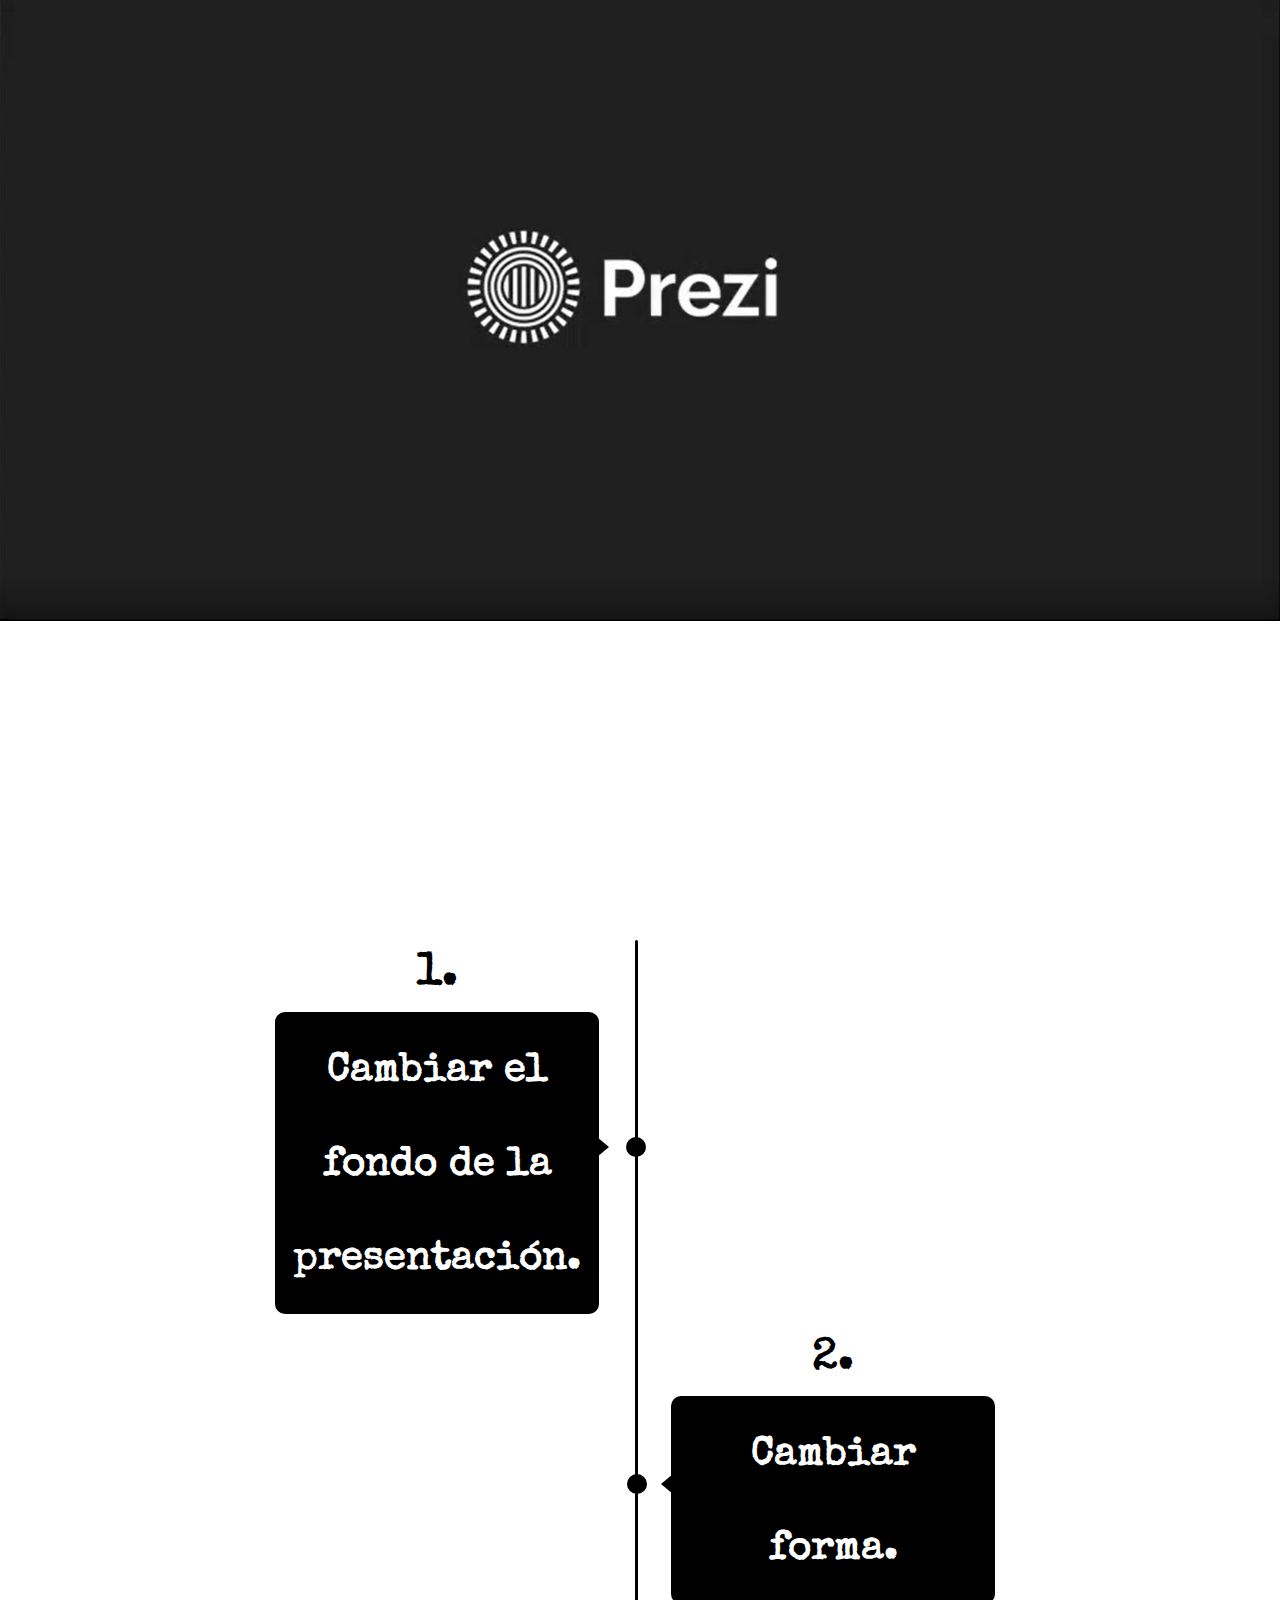
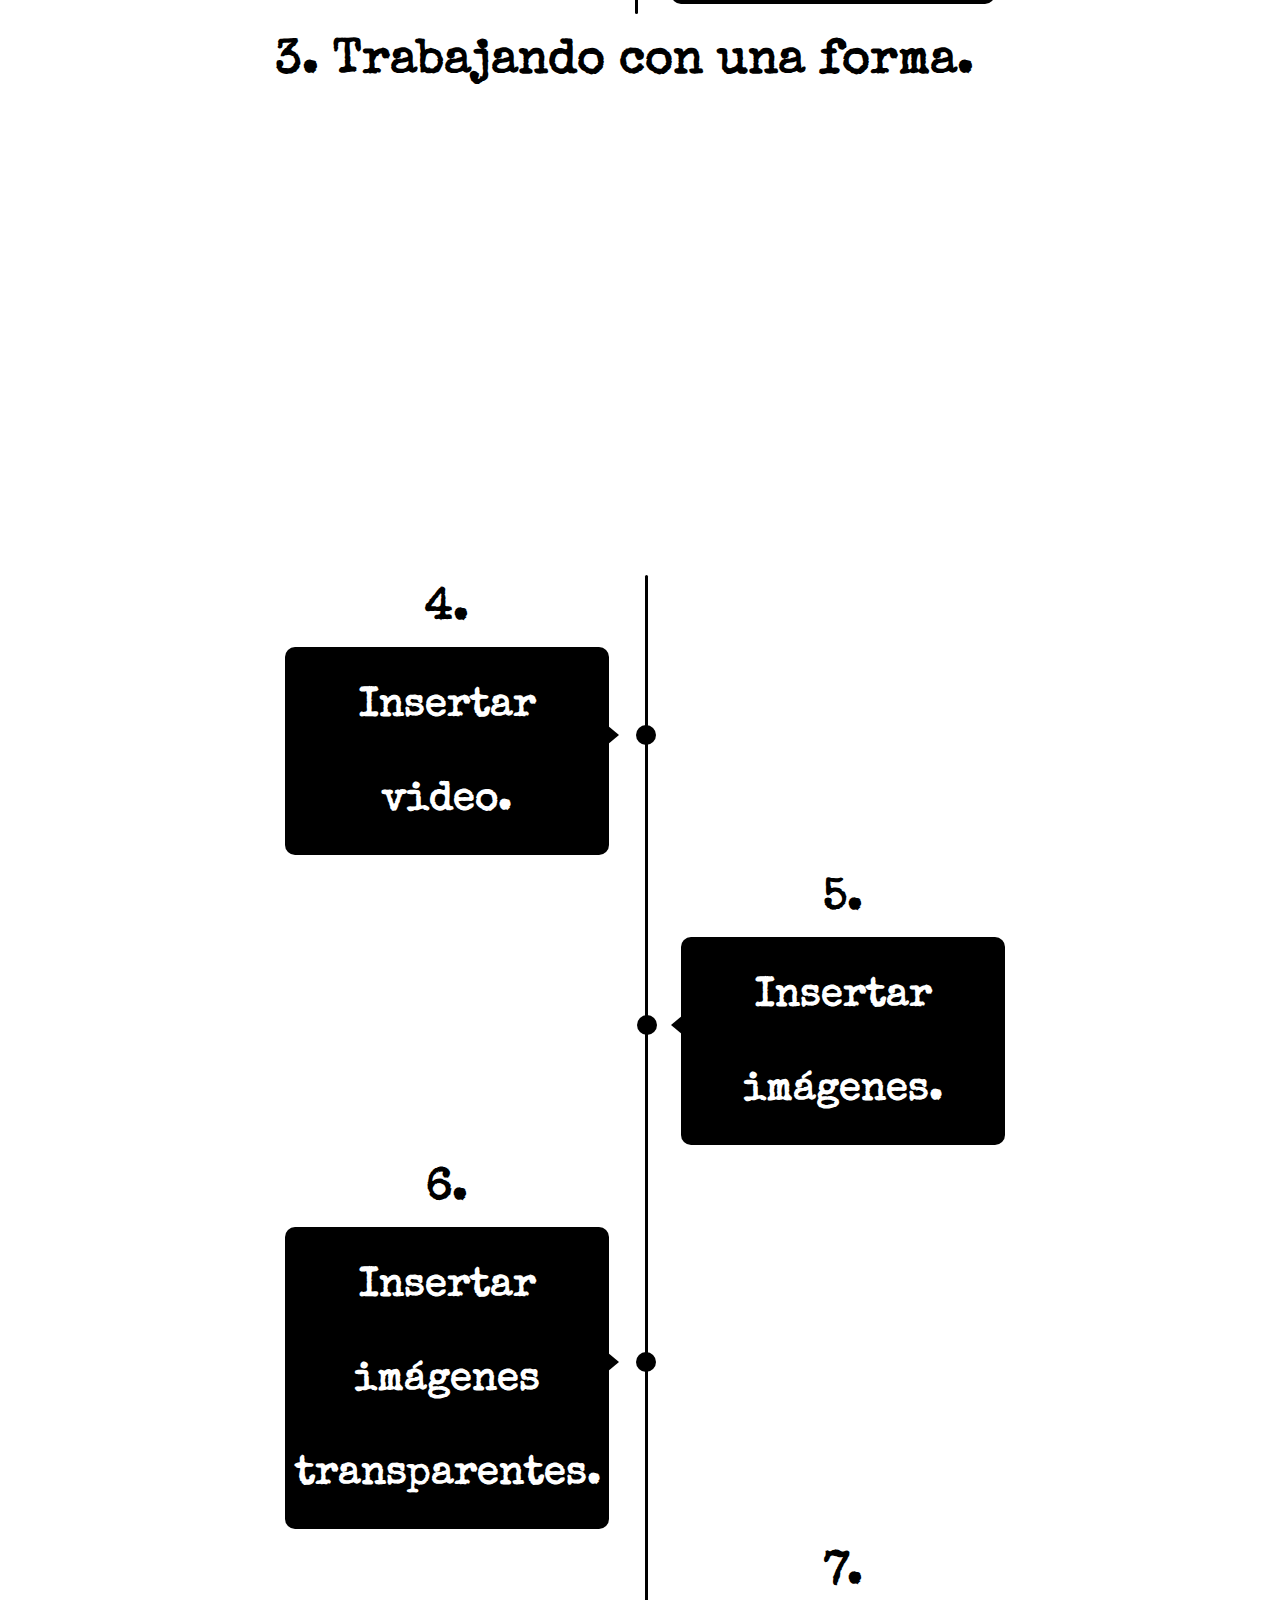
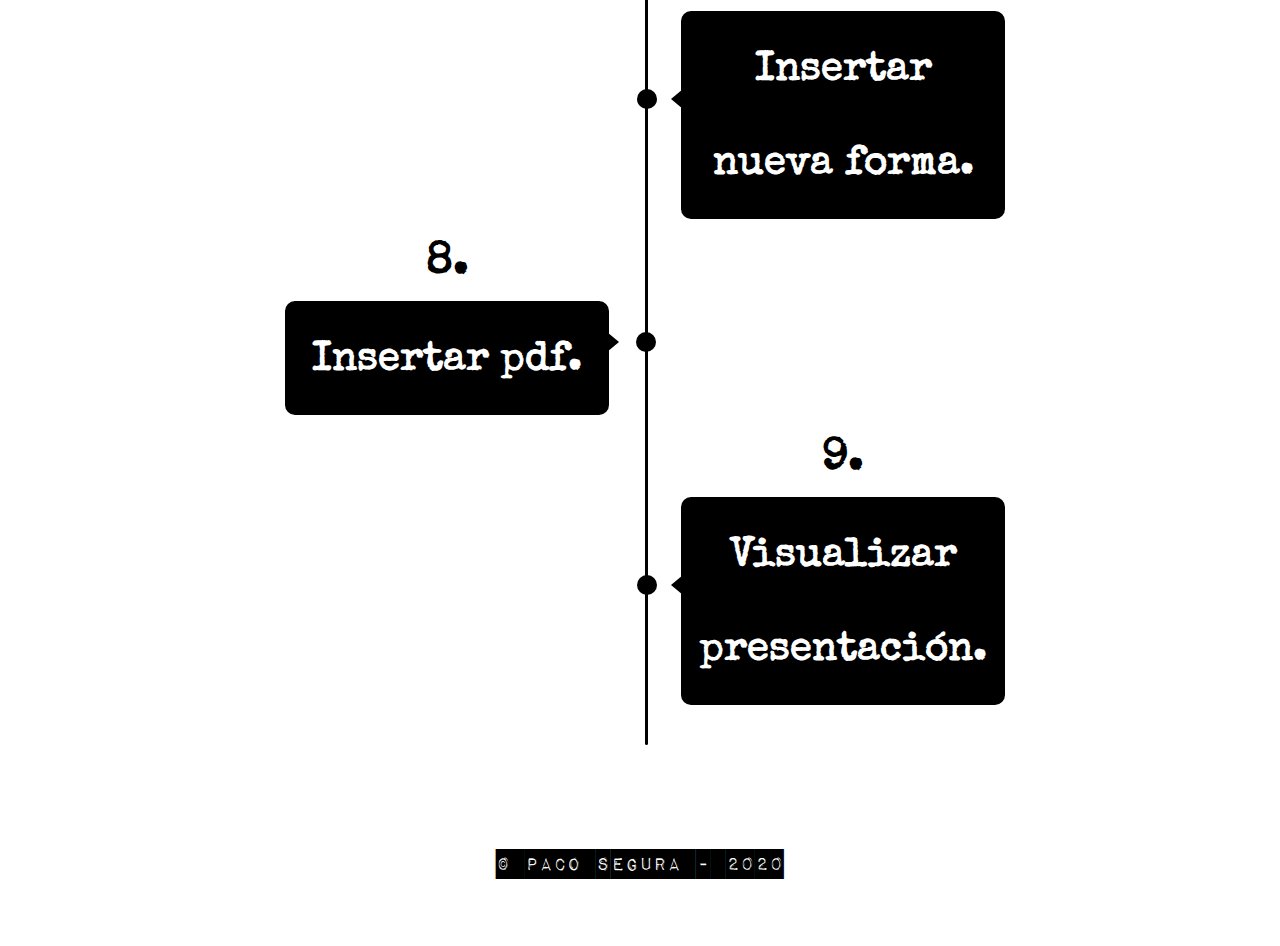
<file: video3.html>
<!DOCTYPE html>
<html lang="en">

<head>

  <meta charset="utf-8">
  <meta name="viewport" content="width=device-width, initial-scale=1, shrink-to-fit=no">
  <meta name="description" content="">
  <meta name="author" content="">

  <title>Introducción a Prezzi</title>

  <!-- Bootstrap core CSS -->
  <link href="vendor/bootstrap/css/bootstrap.min.css" rel="stylesheet">

  <!-- Custom fonts for this template -->
  <link href="vendor/fontawesome-free/css/all.min.css" rel="stylesheet" type="text/css">
  <link href='https://fonts.googleapis.com/css?family=Lora:400,700,400italic,700italic' rel='stylesheet' type='text/css'>
  <link href='https://fonts.googleapis.com/css?family=Open+Sans:300italic,400italic,600italic,700italic,800italic,400,300,600,700,800' rel='stylesheet' type='text/css'>

  <!-- Custom styles for this template -->
  <link href="css/clean-blog.min.css" rel="stylesheet">

  <!-- Tipografia typewriter -->
  <link href="https://fonts.googleapis.com/css?family=Special+Elite&display=swap" rel="stylesheet"> 

 <!-- Libraries CSS Files -->
  <link href="lib/ionicons/css/ionicons.min.css" rel="stylesheet">
  <link href="lib/owlcarousel/assets/owl.carousel.min.css" rel="stylesheet">
  <link href="lib/magnific-popup/magnific-popup.css" rel="stylesheet">
  <link href="lib/hover/hover.min.css" rel="stylesheet">


</head>


  <!-- Page Header -->
  <div class = "header-container">
    <div class = "video-container"> 
      <video preload = "true" autoplay = "autoplay" loop = "loop" volume = "0" poster = "pic.jpg">
        <source src="video/prezzi.mp4" type="video/mp4">
          <source src="video/prezzi.webm" type="video/webm">
            <source src="video/prezzi.ogv" type="video/ogg">

      </video>
    </div>
  </div>


<body>
  <p></p>
  <p></p>
  <p></p>
  <!-- Main Content -->
  <div class="container">
    <div class="row">
      <div class="col-lg-8 col-md-10 mx-auto">
        <div class="linea-tiempo">
        
        <div class="momento">
          <h3><font face='Special Elite'>1.</font></h3>
          <div class="descripcion">
            <font face="Special Elite"><a class="patata" href="video1.html"><b>Cambiar el fondo de la presentación.</b></a></font>
          </div>
        </div>
        <div class="momento">
          <h3><font face='Special Elite'>2.</font></h3>
          <div class="descripcion">
            <font face="Special Elite"><a class="patata" href="video2.html"><b>Cambiar forma.</b></a></font>
          </div>
        </div>
      </div>
     </div>
    </div>
  <p></p>
  <p></p>
  <p></p>
    <div class="row">
      <div class="col-lg-8 col-md-10 mx-auto">
        <h3><font face='Special Elite'><font size=8>3. Trabajando con una forma.</font></font></h3>

          <p><iframe width="720" height="405" src="https://www.youtube.com/embed/ceJ8igZzSmw" frameborder="0" allow="accelerometer; autoplay; clipboard-write; encrypted-media; gyroscope; picture-in-picture" allowfullscreen></iframe></p>
        
      </div>
    </div>


  <div class="container">
    <div class="row">
      <div class="col-lg-8 col-md-10 mx-auto">
        <div class="linea-tiempo">
        <div class="momento">
          <h3><font face='Special Elite'>4.</font></h3>
          <div class="descripcion">
            <font face="Special Elite"><a class="patata" href="video4.html"><b>Insertar video.</b></a></font>
          </div>
        </div>
        <div class="momento">
          <h3><font face='Special Elite'>5.</font></h3>
          <div class="descripcion">
            <font face="Special Elite"><a class="patata" href="video5.html"><b>Insertar imágenes.</b></a></font>
          </div>
        </div>
          <div class="momento">
          <h3><font face='Special Elite'>6.</font></h3>
          <div class="descripcion">
            <font face="Special Elite"><a class="patata" href="video6.html"><b>Insertar imágenes transparentes.</b></a></font>
          </div>
        </div>
        <div class="momento">
          <h3><font face='Special Elite'>7.</font></h3>
          <div class="descripcion">
            <font face="Special Elite"><a class="patata" href="video7.html"><b>Insertar nueva forma.</b></a></font>
          </div>
        </div>
        <div class="momento">
          <h3><font face='Special Elite'>8.</font></h3>
          <div class="descripcion">
            <font face="Special Elite"><a class="patata" href="video8.html"><b>Insertar pdf.</b></a></font>
          </div>
        </div>
        <div class="momento">
          <h3><font face='Special Elite'>9.</font></h3>
          <div class="descripcion">
            <font face="Special Elite"><a class="patata" href="video9.html"><b>Visualizar presentación.</b></a></font>
          </div>
        </div>
      </div>

      <br>
        <!-- Pager -->
      </div>
    </div>
  </div>

<p></p>

  <!-- Footer -->
  <footer>
    <div class="container">
      <div class="row">
        <div class="col-lg-8 col-md-10 mx-auto">

          <p class="copyright text-muted"><font face='Impact Label'><font size=5><font color=#000000>&copy; Paco Segura - 2020</font></font></font></p>
        </div>
      </div>
    </div>
  </footer>

  <!-- Bootstrap core JavaScript -->
  <script src="vendor/jquery/jquery.min.js"></script>
  <script src="vendor/bootstrap/js/bootstrap.bundle.min.js"></script>

  <!-- Custom scripts for this template -->
  <script src="js/clean-blog.min.js"></script>

  <!-- JavaScript Libraries -->
  <script src="lib/jquery/jquery.min.js"></script>
  <script src="lib/jquery/jquery-migrate.min.js"></script>
  <script src="lib/bootstrap/js/bootstrap.bundle.min.js"></script>
  <script src="lib/typed/typed.js"></script>
  <script src="lib/owlcarousel/owl.carousel.min.js"></script>
  <script src="lib/magnific-popup/magnific-popup.min.js"></script>
  <script src="lib/isotope/isotope.pkgd.min.js"></script>


</body>


<style>
    .linea-tiempo {
  position: relative;
  width: 720px;
  max-width: 95vw;
  height: 100%;
  font-family: Arial;
}

a:hover {
  text-decoration: none;
}

.patata{
  color: white;
}

.linea-tiempo::before {
  content: '';
  position: absolute;
  width: 3px;
  background-color: #000000;
  left: 50%;
  height: 100%;
  border-radius: 10px;
}

.momento {
  position: relative;
  width: 45%;
  box-sizing: border-box;
}

.momento:nth-child(even) {
  left: 55%;
}

.momento::after {
  content: '';
  position: absolute;
  top: calc(50% + 10px);
  right: calc(-11.11% - 11.5px);
  height: 20px;
  width: 20px;
  background-color: #000000;
  border-radius: 50%;
}

.momento:nth-child(even)::after {
  left: calc(-11.11% - 8.5px);
}

.momento h3 {
  margin: 10px 0px;
  font-size: 45px;
  text-align: center;
}

.momento h2 {
  margin: 10px 0px;
  font-size: 45px;
  text-align: center;
  color: #000000;
}

.momento .descripcion {
  background-color: #000000;
  color: white;
  border-radius: 10px;
  padding: 10px;
  line-height: 88px;
  font-size: 40px;
  text-align: center;
}

.momento .descripcion::after {
  content: '';
  position: absolute;
  right: -10px;
  top: calc(50% + 10px);
  height: 0;
  width: 0;
  border-top: 10px solid transparent;
  border-bottom: 10px solid transparent;
  border-left: 12px solid #000000;
}

.momento:nth-child(even) .descripcion {
  background-color: #000000;
  color: #FFFFFF;
  
}

.momento:nth-child(even) .descripcion::after{
  left: -10px;
  border-top: 10px solid transparent;
  border-bottom: 10px solid transparent;
  border-right: 12px solid #000000;
  border-left: none;
}
   
  .header-container {
    width: 100%;
    height:900px;
    border-left:none;
    border-right: none;
    position: relative;
    padding: 20px;
}

.video-container {
  position: absolute;
  top: 0%;
  left:0%;
  height:100%;
  width:100%;
  overflow: hidden;
}

video {
  position: absolute;
  z-index:-1;
  opacity: 1;
  width:100%;
}


h4 {
  color: #000000 ;
  z-index:1;
  text-align: center;
  margin-right: auto;
  margin-left: auto;
  margin-top: 20%;
  border:3px solid #FFFFFF;
  padding: 10px;
  border-radius: 15px;
  width:700px;
  letter-spacing: 3px;
  font-size:50px;
  font-family: Montserrat, "Helvetica Neue", Helvetica, Arial, sans-serif;
}


@font-face {
  font-family: 'Impact Label';
  font-style: normal;
  font-weight: normal;
  src: local('?'),
  url('fonts/Impact Label.ttf') format('truetype'),
  url('fonts/Impact Label.woff') format('woff');

}

  </style>

</html>
</file>
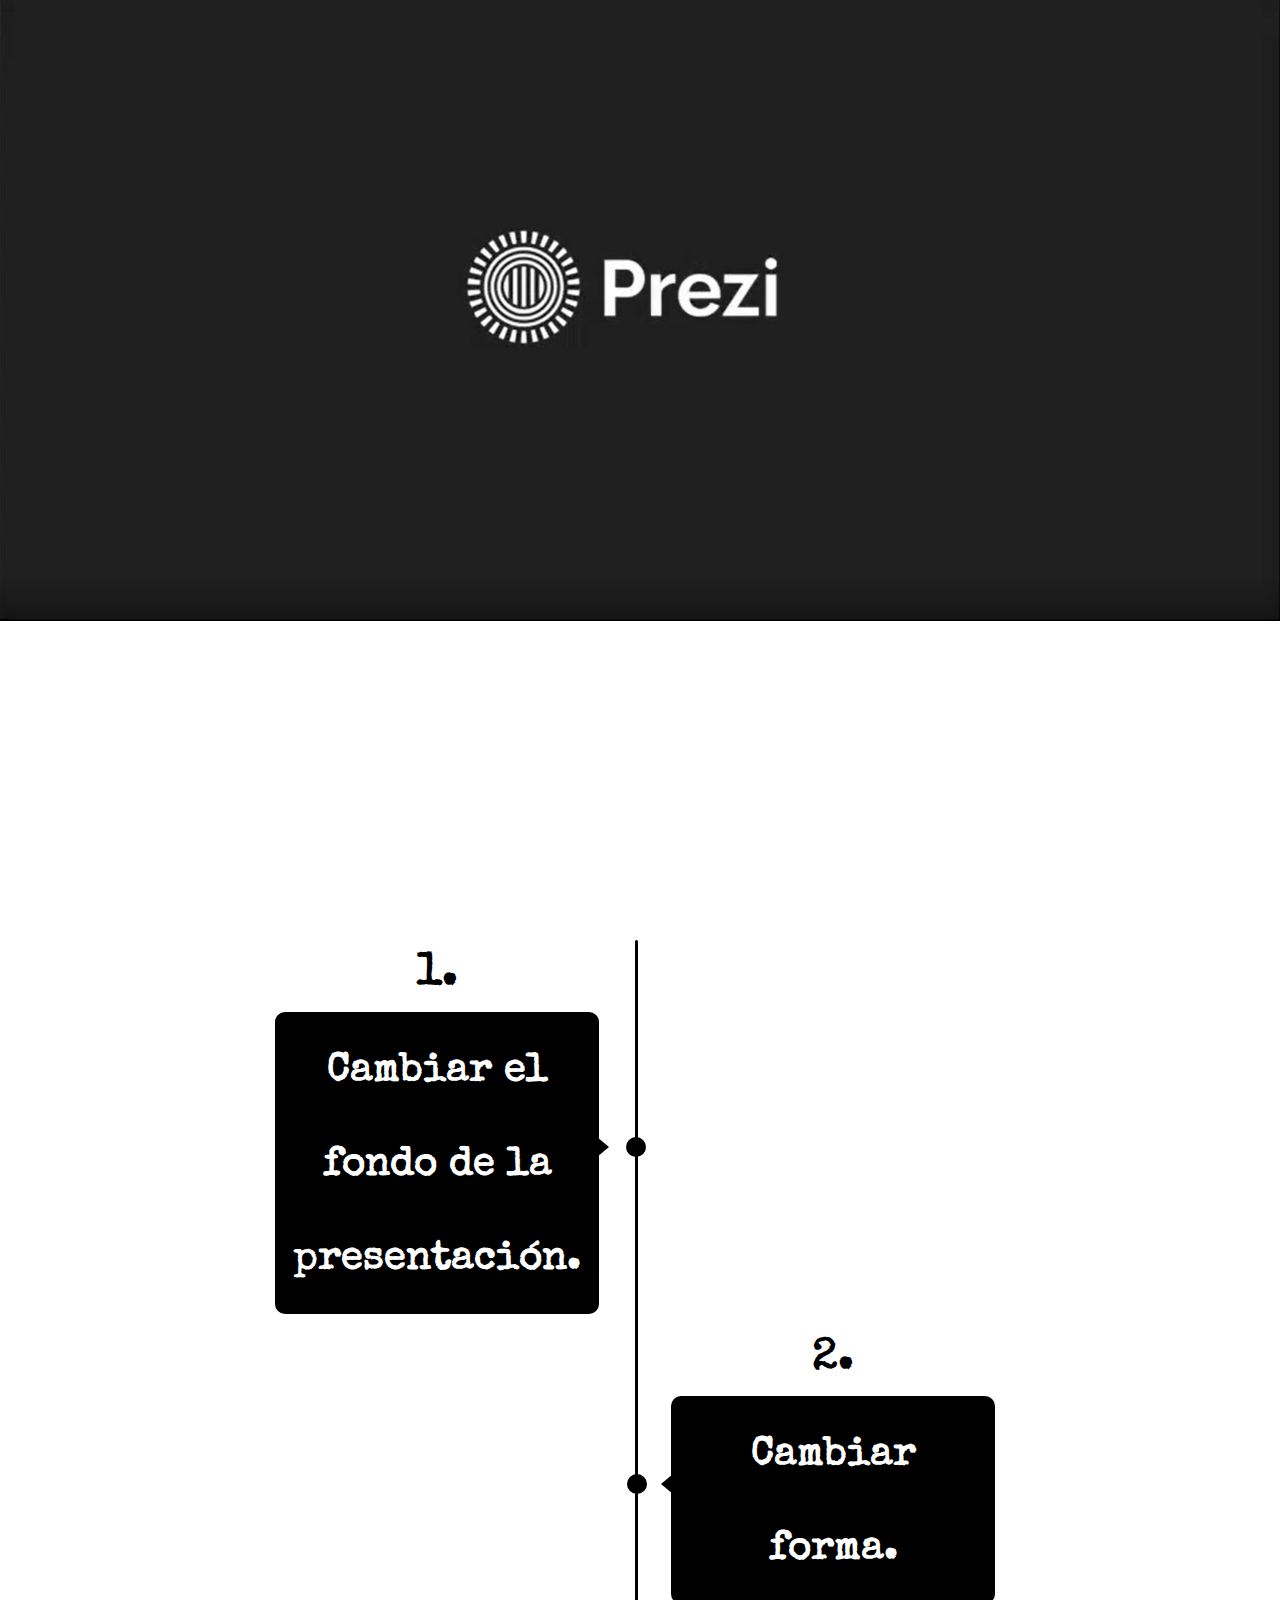
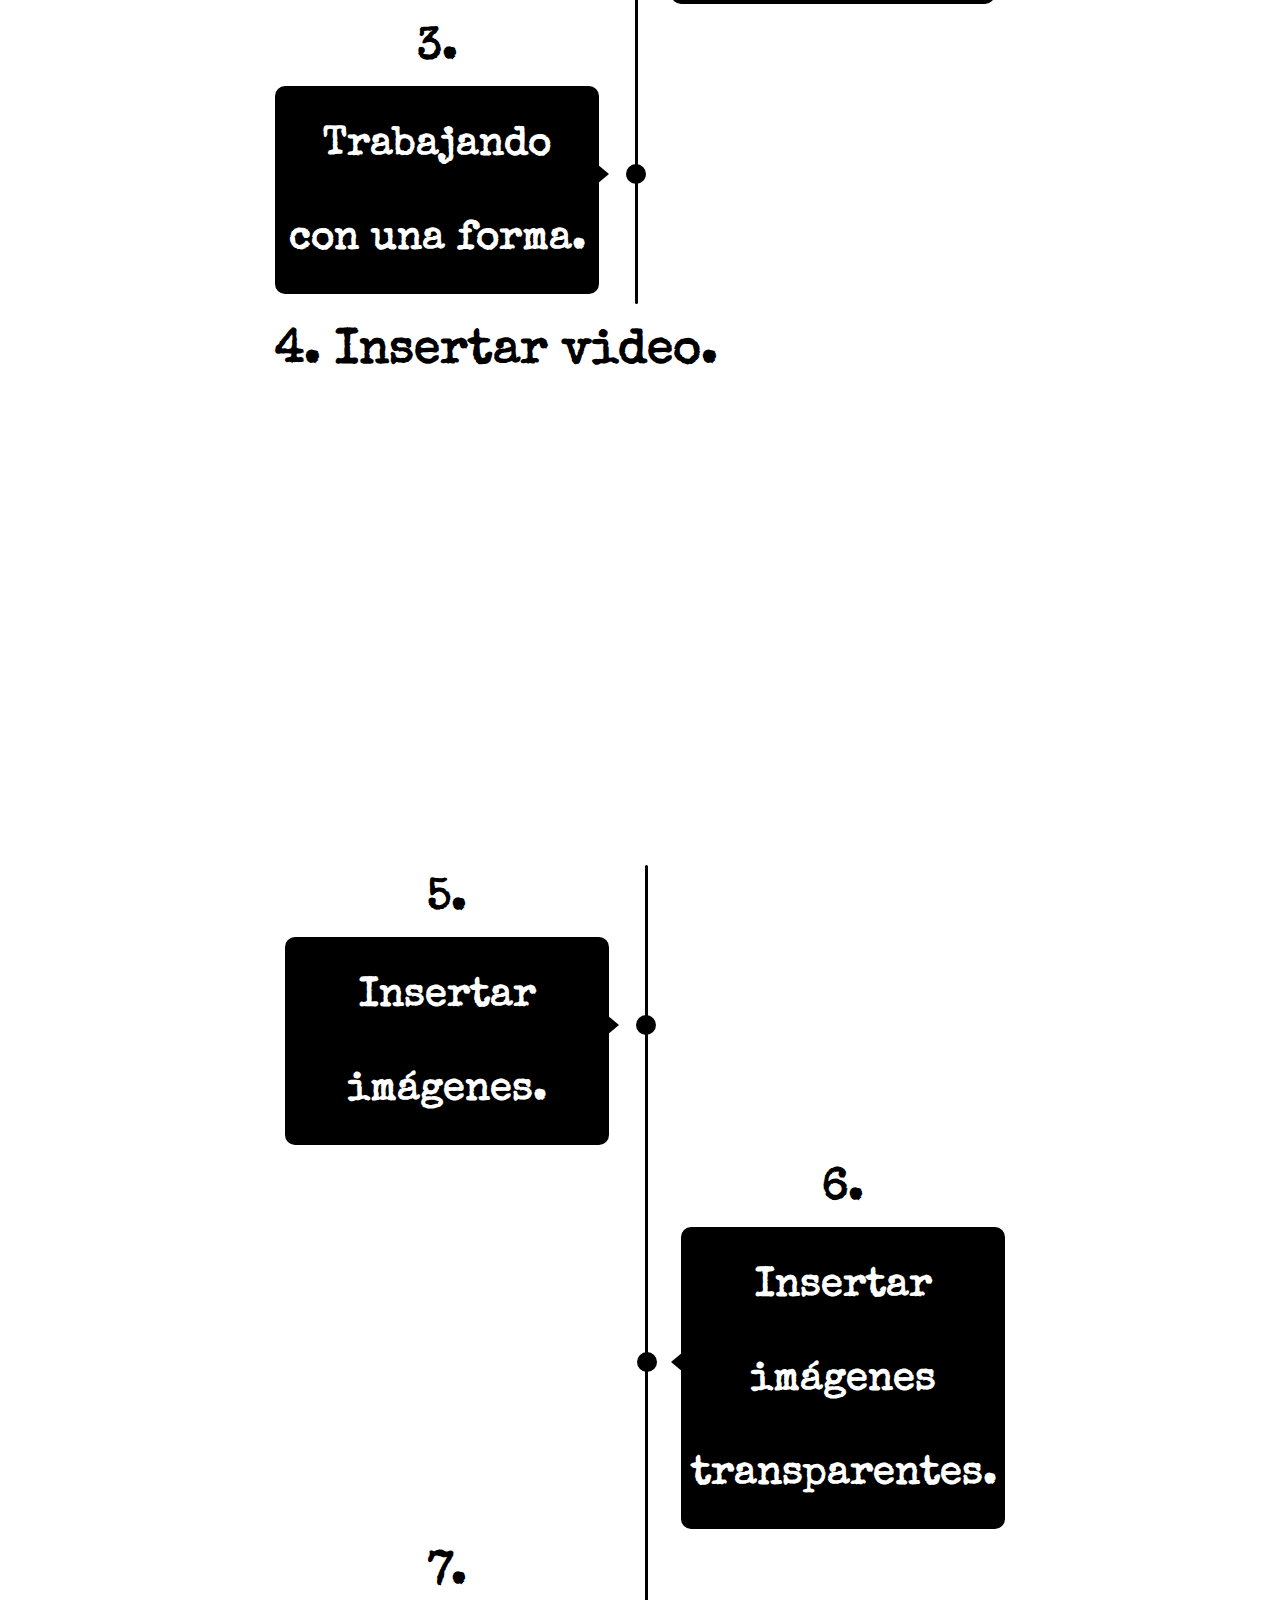
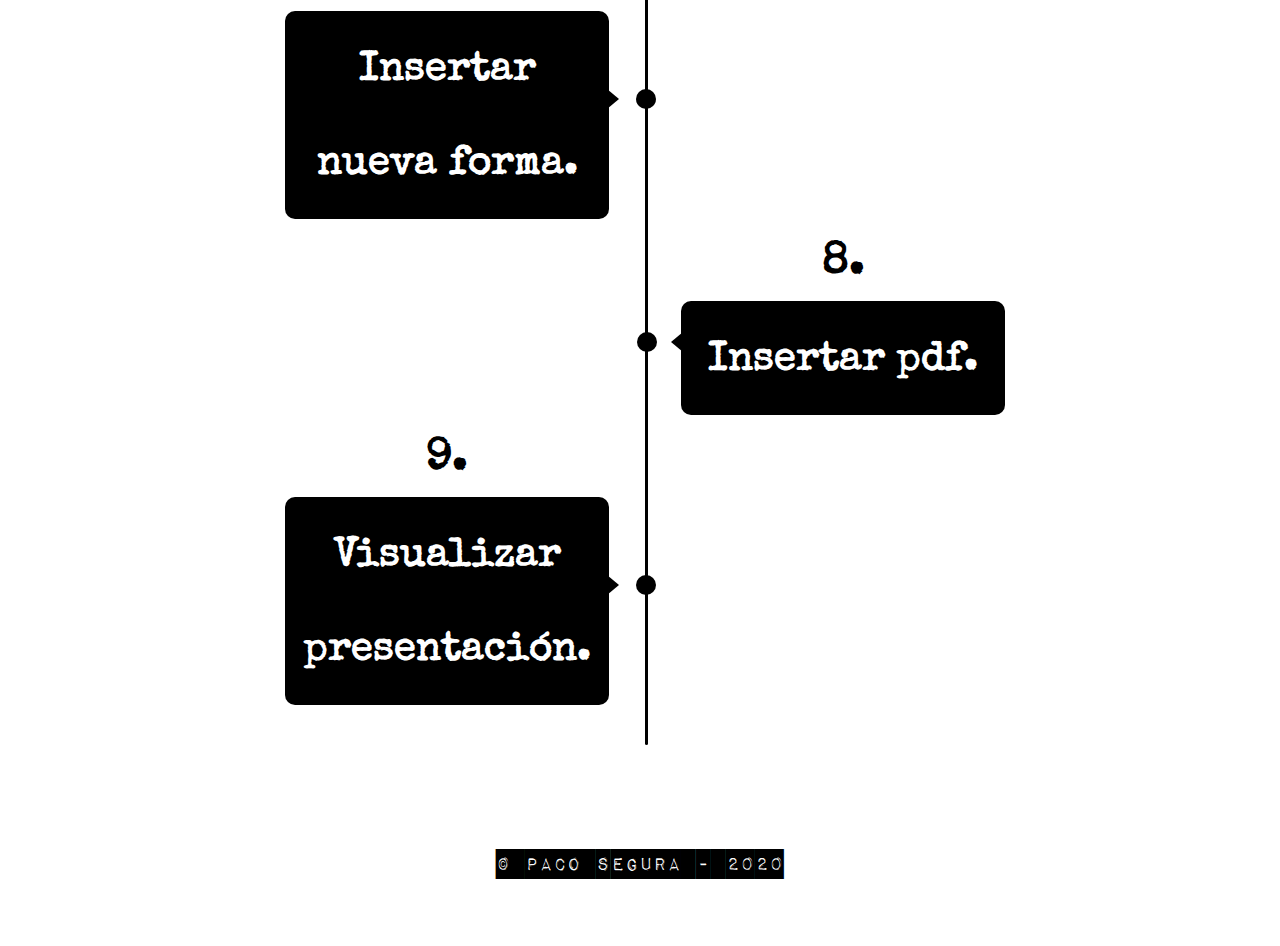
<file: video4.html>
<!DOCTYPE html>
<html lang="en">

<head>

  <meta charset="utf-8">
  <meta name="viewport" content="width=device-width, initial-scale=1, shrink-to-fit=no">
  <meta name="description" content="">
  <meta name="author" content="">

  <title>Introducción a Prezzi</title>

  <!-- Bootstrap core CSS -->
  <link href="vendor/bootstrap/css/bootstrap.min.css" rel="stylesheet">

  <!-- Custom fonts for this template -->
  <link href="vendor/fontawesome-free/css/all.min.css" rel="stylesheet" type="text/css">
  <link href='https://fonts.googleapis.com/css?family=Lora:400,700,400italic,700italic' rel='stylesheet' type='text/css'>
  <link href='https://fonts.googleapis.com/css?family=Open+Sans:300italic,400italic,600italic,700italic,800italic,400,300,600,700,800' rel='stylesheet' type='text/css'>

  <!-- Custom styles for this template -->
  <link href="css/clean-blog.min.css" rel="stylesheet">

  <!-- Tipografia typewriter -->
  <link href="https://fonts.googleapis.com/css?family=Special+Elite&display=swap" rel="stylesheet"> 

 <!-- Libraries CSS Files -->
  <link href="lib/ionicons/css/ionicons.min.css" rel="stylesheet">
  <link href="lib/owlcarousel/assets/owl.carousel.min.css" rel="stylesheet">
  <link href="lib/magnific-popup/magnific-popup.css" rel="stylesheet">
  <link href="lib/hover/hover.min.css" rel="stylesheet">


</head>


  <!-- Page Header -->
  <div class = "header-container">
    <div class = "video-container"> 
      <video preload = "true" autoplay = "autoplay" loop = "loop" volume = "0" poster = "pic.jpg">
        <source src="video/prezzi.mp4" type="video/mp4">
          <source src="video/prezzi.webm" type="video/webm">
            <source src="video/prezzi.ogv" type="video/ogg">

      </video>
    </div>
  </div>


<body>
  <p></p>
  <p></p>
  <p></p>
  <!-- Main Content -->
  <div class="container">
    <div class="row">
      <div class="col-lg-8 col-md-10 mx-auto">
        <div class="linea-tiempo">
        
        <div class="momento">
          <h3><font face='Special Elite'>1.</font></h3>
          <div class="descripcion">
            <font face="Special Elite"><a class="patata" href="video1.html"><b>Cambiar el fondo de la presentación.</b></a></font>
          </div>
        </div>
        <div class="momento">
          <h3><font face='Special Elite'>2.</font></h3>
          <div class="descripcion">
            <font face="Special Elite"><a class="patata" href="video2.html"><b>Cambiar forma.</b></a></font>
          </div>
        </div>
        <div class="momento">
          <h3><font face='Special Elite'>3.</font></h3>
          <div class="descripcion">
            <font face="Special Elite"><a class="patata" href="video3.html"><b>Trabajando con una forma.</b></a></font>
          </div>
        </div>
      </div>
     </div>
    </div>
  <p></p>
  <p></p>
  <p></p>
    <div class="row">
      <div class="col-lg-8 col-md-10 mx-auto">
        <h3><font face='Special Elite'><font size=8>4. Insertar video.</font></font></h3>

          <p><iframe width="720" height="405" src="https://www.youtube.com/embed/ThXxKnzWW-g" frameborder="0" allow="accelerometer; autoplay; clipboard-write; encrypted-media; gyroscope; picture-in-picture" allowfullscreen></iframe></p>
        
      </div>
    </div>


  <div class="container">
    <div class="row">
      <div class="col-lg-8 col-md-10 mx-auto">
        <div class="linea-tiempo">
        <div class="momento">
          <h3><font face='Special Elite'>5.</font></h3>
          <div class="descripcion">
            <font face="Special Elite"><a class="patata" href="video5.html"><b>Insertar imágenes.</b></a></font>
          </div>
        </div>
          <div class="momento">
          <h3><font face='Special Elite'>6.</font></h3>
          <div class="descripcion">
            <font face="Special Elite"><a class="patata" href="video6.html"><b>Insertar imágenes transparentes.</b></a></font>
          </div>
        </div>
        <div class="momento">
          <h3><font face='Special Elite'>7.</font></h3>
          <div class="descripcion">
            <font face="Special Elite"><a class="patata" href="video7.html"><b>Insertar nueva forma.</b></a></font>
          </div>
        </div>
        <div class="momento">
          <h3><font face='Special Elite'>8.</font></h3>
          <div class="descripcion">
            <font face="Special Elite"><a class="patata" href="video8.html"><b>Insertar pdf.</b></a></font>
          </div>
        </div>
        <div class="momento">
          <h3><font face='Special Elite'>9.</font></h3>
          <div class="descripcion">
            <font face="Special Elite"><a class="patata" href="video9.html"><b>Visualizar presentación.</b></a></font>
          </div>
        </div>
      </div>

      <br>
        <!-- Pager -->
      </div>
    </div>
  </div>

<p></p>

  <!-- Footer -->
  <footer>
    <div class="container">
      <div class="row">
        <div class="col-lg-8 col-md-10 mx-auto">

          <p class="copyright text-muted"><font face='Impact Label'><font size=5><font color=#000000>&copy; Paco Segura - 2020</font></font></font></p>
        </div>
      </div>
    </div>
  </footer>

  <!-- Bootstrap core JavaScript -->
  <script src="vendor/jquery/jquery.min.js"></script>
  <script src="vendor/bootstrap/js/bootstrap.bundle.min.js"></script>

  <!-- Custom scripts for this template -->
  <script src="js/clean-blog.min.js"></script>

  <!-- JavaScript Libraries -->
  <script src="lib/jquery/jquery.min.js"></script>
  <script src="lib/jquery/jquery-migrate.min.js"></script>
  <script src="lib/bootstrap/js/bootstrap.bundle.min.js"></script>
  <script src="lib/typed/typed.js"></script>
  <script src="lib/owlcarousel/owl.carousel.min.js"></script>
  <script src="lib/magnific-popup/magnific-popup.min.js"></script>
  <script src="lib/isotope/isotope.pkgd.min.js"></script>


</body>


<style>
    .linea-tiempo {
  position: relative;
  width: 720px;
  max-width: 95vw;
  height: 100%;
  font-family: Arial;
}

a:hover {
  text-decoration: none;
}

.patata{
  color: white;
}

.linea-tiempo::before {
  content: '';
  position: absolute;
  width: 3px;
  background-color: #000000;
  left: 50%;
  height: 100%;
  border-radius: 10px;
}

.momento {
  position: relative;
  width: 45%;
  box-sizing: border-box;
}

.momento:nth-child(even) {
  left: 55%;
}

.momento::after {
  content: '';
  position: absolute;
  top: calc(50% + 10px);
  right: calc(-11.11% - 11.5px);
  height: 20px;
  width: 20px;
  background-color: #000000;
  border-radius: 50%;
}

.momento:nth-child(even)::after {
  left: calc(-11.11% - 8.5px);
}

.momento h3 {
  margin: 10px 0px;
  font-size: 45px;
  text-align: center;
}

.momento h2 {
  margin: 10px 0px;
  font-size: 45px;
  text-align: center;
  color: #000000;
}

.momento .descripcion {
  background-color: #000000;
  color: white;
  border-radius: 10px;
  padding: 10px;
  line-height: 88px;
  font-size: 40px;
  text-align: center;
}

.momento .descripcion::after {
  content: '';
  position: absolute;
  right: -10px;
  top: calc(50% + 10px);
  height: 0;
  width: 0;
  border-top: 10px solid transparent;
  border-bottom: 10px solid transparent;
  border-left: 12px solid #000000;
}

.momento:nth-child(even) .descripcion {
  background-color: #000000;
  color: #FFFFFF;
  
}

.momento:nth-child(even) .descripcion::after{
  left: -10px;
  border-top: 10px solid transparent;
  border-bottom: 10px solid transparent;
  border-right: 12px solid #000000;
  border-left: none;
}
   
  .header-container {
    width: 100%;
    height:900px;
    border-left:none;
    border-right: none;
    position: relative;
    padding: 20px;
}

.video-container {
  position: absolute;
  top: 0%;
  left:0%;
  height:100%;
  width:100%;
  overflow: hidden;
}

video {
  position: absolute;
  z-index:-1;
  opacity: 1;
  width:100%;
}


h4 {
  color: #000000 ;
  z-index:1;
  text-align: center;
  margin-right: auto;
  margin-left: auto;
  margin-top: 20%;
  border:3px solid #FFFFFF;
  padding: 10px;
  border-radius: 15px;
  width:700px;
  letter-spacing: 3px;
  font-size:50px;
  font-family: Montserrat, "Helvetica Neue", Helvetica, Arial, sans-serif;
}


@font-face {
  font-family: 'Impact Label';
  font-style: normal;
  font-weight: normal;
  src: local('?'),
  url('fonts/Impact Label.ttf') format('truetype'),
  url('fonts/Impact Label.woff') format('woff');

}

  </style>

</html>
</file>
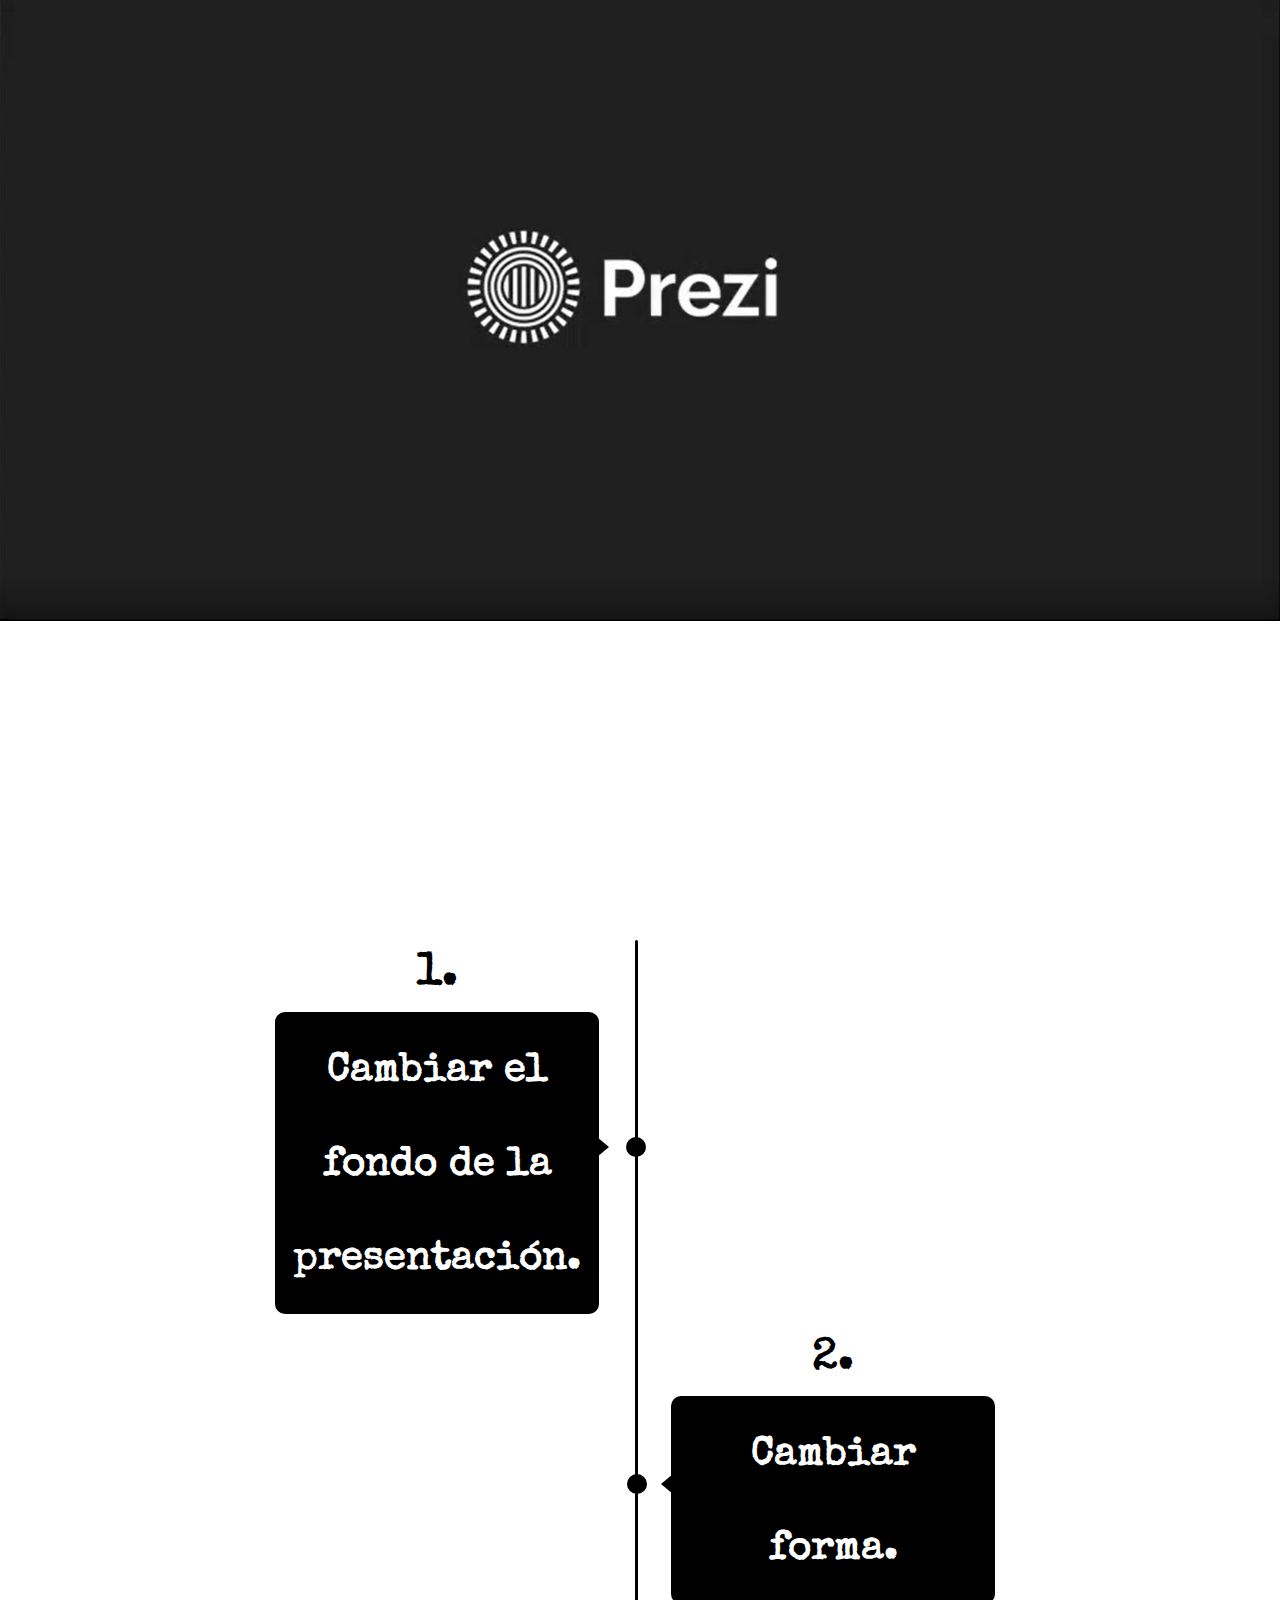
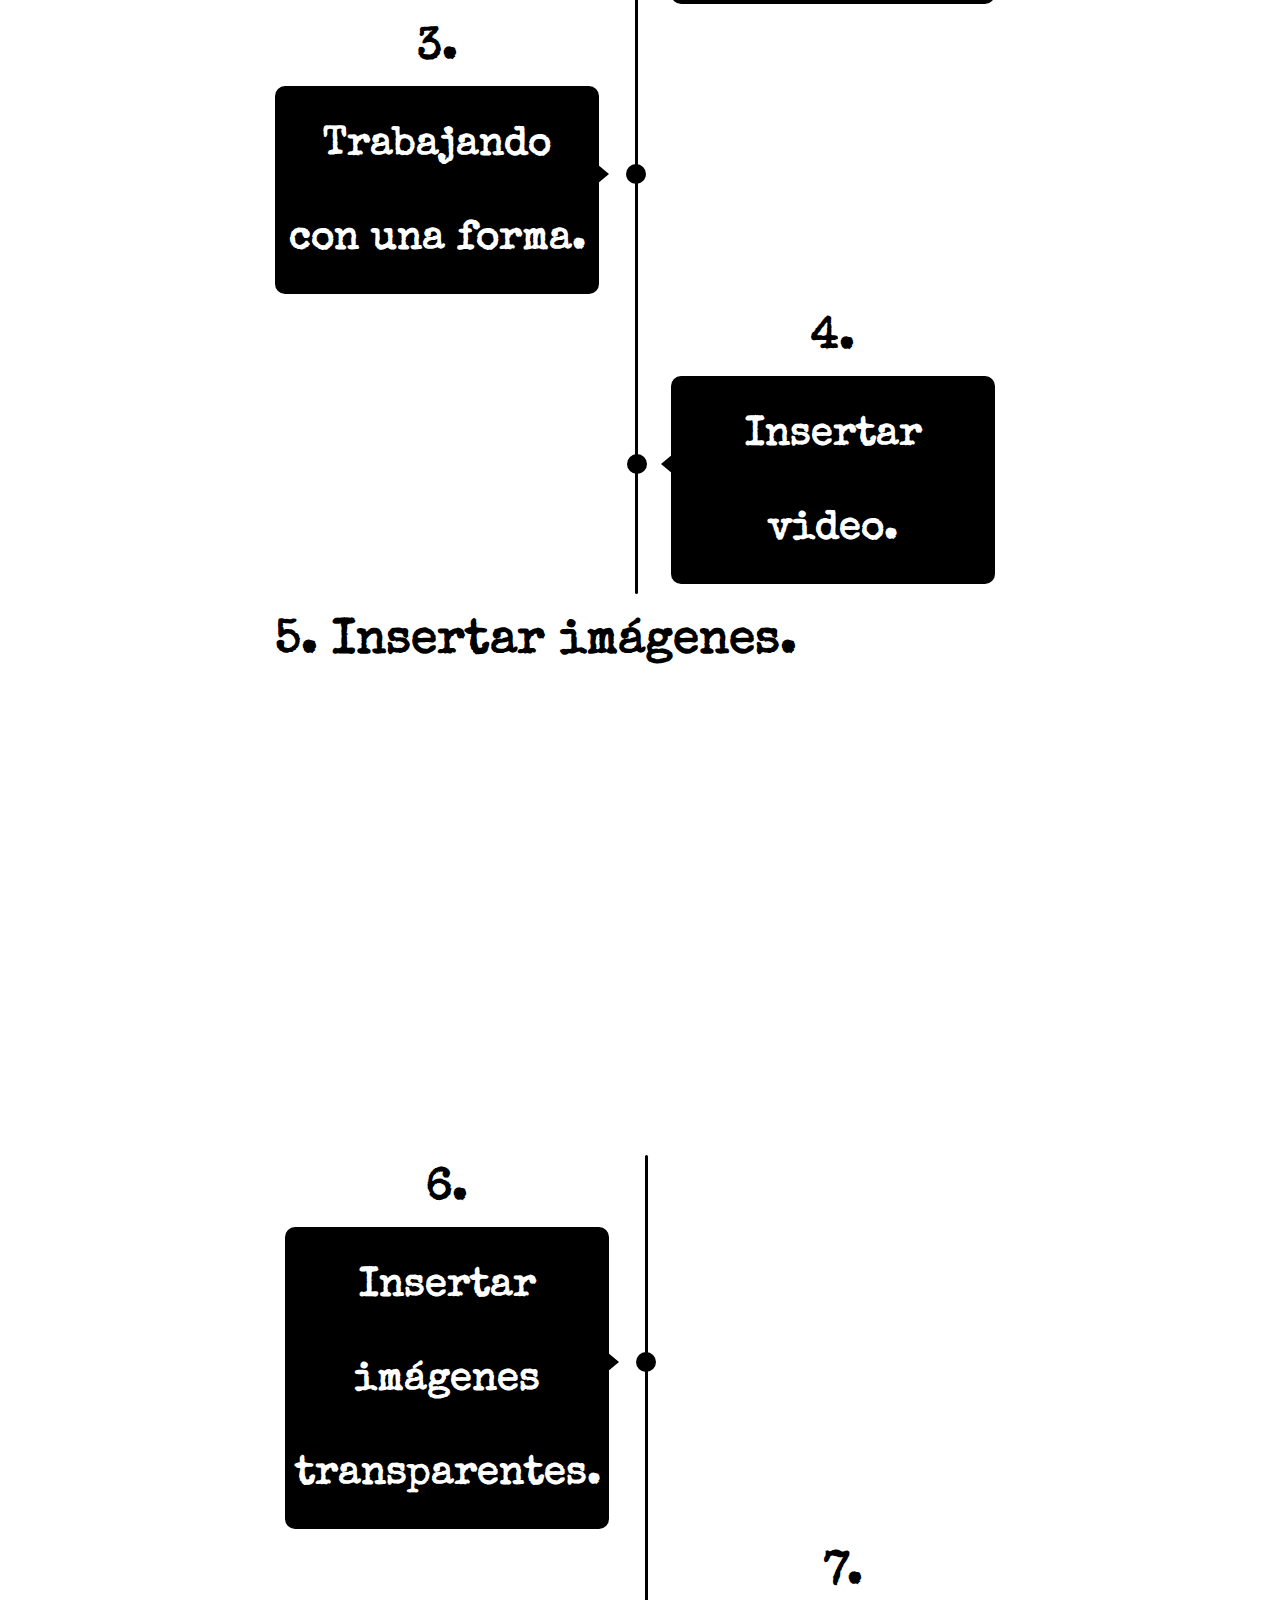
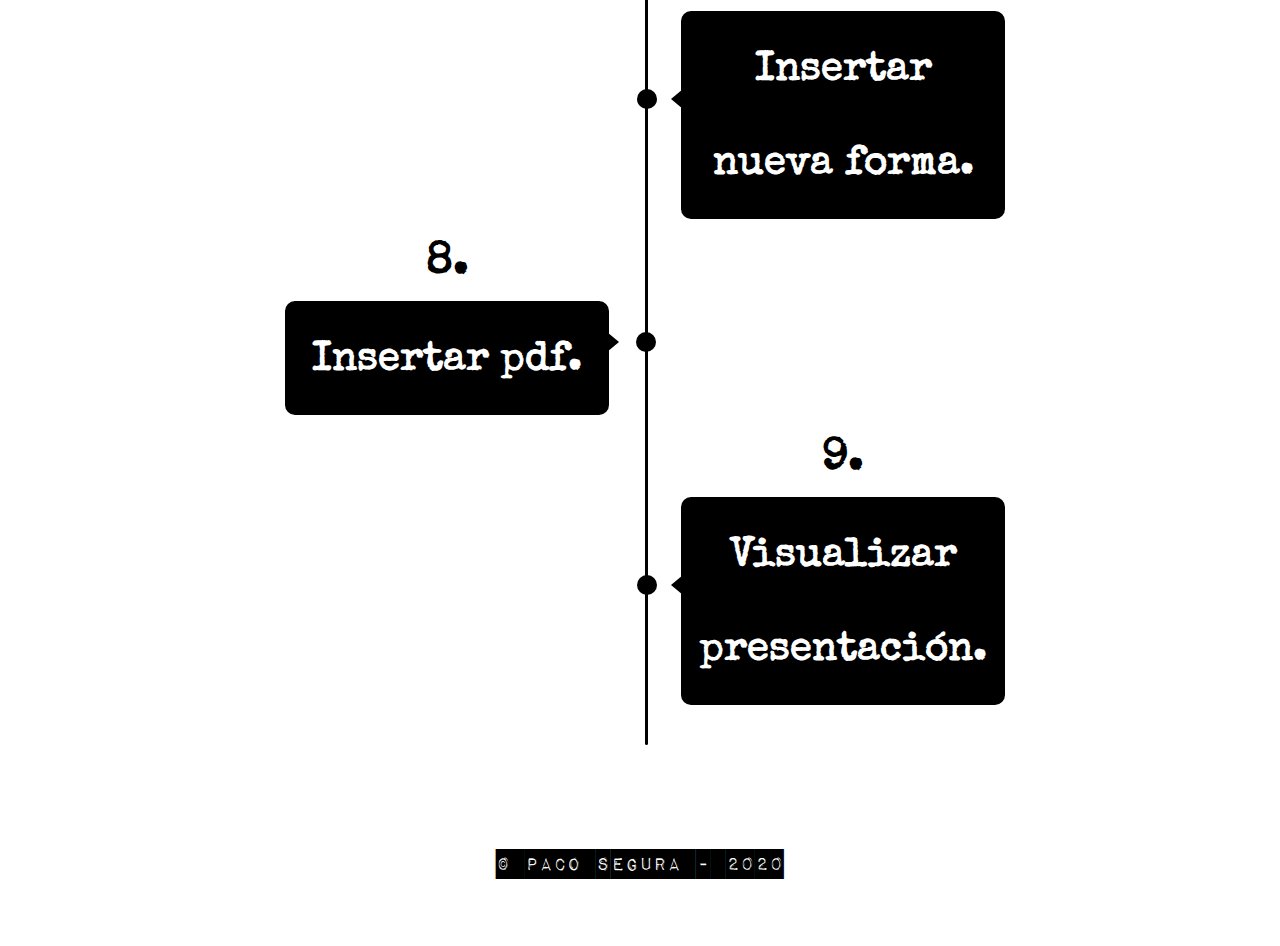
<file: video5.html>
<!DOCTYPE html>
<html lang="en">

<head>

  <meta charset="utf-8">
  <meta name="viewport" content="width=device-width, initial-scale=1, shrink-to-fit=no">
  <meta name="description" content="">
  <meta name="author" content="">

  <title>Introducción a Prezzi</title>

  <!-- Bootstrap core CSS -->
  <link href="vendor/bootstrap/css/bootstrap.min.css" rel="stylesheet">

  <!-- Custom fonts for this template -->
  <link href="vendor/fontawesome-free/css/all.min.css" rel="stylesheet" type="text/css">
  <link href='https://fonts.googleapis.com/css?family=Lora:400,700,400italic,700italic' rel='stylesheet' type='text/css'>
  <link href='https://fonts.googleapis.com/css?family=Open+Sans:300italic,400italic,600italic,700italic,800italic,400,300,600,700,800' rel='stylesheet' type='text/css'>

  <!-- Custom styles for this template -->
  <link href="css/clean-blog.min.css" rel="stylesheet">

  <!-- Tipografia typewriter -->
  <link href="https://fonts.googleapis.com/css?family=Special+Elite&display=swap" rel="stylesheet"> 

 <!-- Libraries CSS Files -->
  <link href="lib/ionicons/css/ionicons.min.css" rel="stylesheet">
  <link href="lib/owlcarousel/assets/owl.carousel.min.css" rel="stylesheet">
  <link href="lib/magnific-popup/magnific-popup.css" rel="stylesheet">
  <link href="lib/hover/hover.min.css" rel="stylesheet">


</head>


  <!-- Page Header -->
  <div class = "header-container">
    <div class = "video-container"> 
      <video preload = "true" autoplay = "autoplay" loop = "loop" volume = "0" poster = "pic.jpg">
        <source src="video/prezzi.mp4" type="video/mp4">
          <source src="video/prezzi.webm" type="video/webm">
            <source src="video/prezzi.ogv" type="video/ogg">

      </video>
    </div>
  </div>


<body>
  <p></p>
  <p></p>
  <p></p>
  <!-- Main Content -->
  <div class="container">
    <div class="row">
      <div class="col-lg-8 col-md-10 mx-auto">
        <div class="linea-tiempo">
        
        <div class="momento">
          <h3><font face='Special Elite'>1.</font></h3>
          <div class="descripcion">
            <font face="Special Elite"><a class="patata" href="video1.html"><b>Cambiar el fondo de la presentación.</b></a></font>
          </div>
        </div>
        <div class="momento">
          <h3><font face='Special Elite'>2.</font></h3>
          <div class="descripcion">
            <font face="Special Elite"><a class="patata" href="video2.html"><b>Cambiar forma.</b></a></font>
          </div>
        </div>
        <div class="momento">
          <h3><font face='Special Elite'>3.</font></h3>
          <div class="descripcion">
            <font face="Special Elite"><a class="patata" href="video3.html"><b>Trabajando con una forma.</b></a></font>
          </div>
        </div>
        <div class="momento">
          <h3><font face='Special Elite'>4.</font></h3>
          <div class="descripcion">
            <font face="Special Elite"><a class="patata" href="video4.html"><b>Insertar video.</b></a></font>
          </div>
        </div>
      </div>
     </div>
    </div>
  <p></p>
  <p></p>
  <p></p>
    <div class="row">
      <div class="col-lg-8 col-md-10 mx-auto">
        <h3><font face='Special Elite'><font size=8>5. Insertar imágenes.</font></font></h3>

          <p><iframe width="720" height="405" src="https://www.youtube.com/embed/55Num4cUEzw" frameborder="0" allow="accelerometer; autoplay; clipboard-write; encrypted-media; gyroscope; picture-in-picture" allowfullscreen></iframe></p>
        
      </div>
    </div>


  <div class="container">
    <div class="row">
      <div class="col-lg-8 col-md-10 mx-auto">
        <div class="linea-tiempo">
          <div class="momento">
          <h3><font face='Special Elite'>6.</font></h3>
          <div class="descripcion">
            <font face="Special Elite"><a class="patata" href="video6.html"><b>Insertar imágenes transparentes.</b></a></font>
          </div>
        </div>
        <div class="momento">
          <h3><font face='Special Elite'>7.</font></h3>
          <div class="descripcion">
            <font face="Special Elite"><a class="patata" href="video7.html"><b>Insertar nueva forma.</b></a></font>
          </div>
        </div>
        <div class="momento">
          <h3><font face='Special Elite'>8.</font></h3>
          <div class="descripcion">
            <font face="Special Elite"><a class="patata" href="video8.html"><b>Insertar pdf.</b></a></font>
          </div>
        </div>
        <div class="momento">
          <h3><font face='Special Elite'>9.</font></h3>
          <div class="descripcion">
            <font face="Special Elite"><a class="patata" href="video9.html"><b>Visualizar presentación.</b></a></font>
          </div>
        </div>
      </div>

      <br>
        <!-- Pager -->
      </div>
    </div>
  </div>

<p></p>

  <!-- Footer -->
  <footer>
    <div class="container">
      <div class="row">
        <div class="col-lg-8 col-md-10 mx-auto">

          <p class="copyright text-muted"><font face='Impact Label'><font size=5><font color=#000000>&copy; Paco Segura - 2020</font></font></font></p>
        </div>
      </div>
    </div>
  </footer>

  <!-- Bootstrap core JavaScript -->
  <script src="vendor/jquery/jquery.min.js"></script>
  <script src="vendor/bootstrap/js/bootstrap.bundle.min.js"></script>

  <!-- Custom scripts for this template -->
  <script src="js/clean-blog.min.js"></script>

  <!-- JavaScript Libraries -->
  <script src="lib/jquery/jquery.min.js"></script>
  <script src="lib/jquery/jquery-migrate.min.js"></script>
  <script src="lib/bootstrap/js/bootstrap.bundle.min.js"></script>
  <script src="lib/typed/typed.js"></script>
  <script src="lib/owlcarousel/owl.carousel.min.js"></script>
  <script src="lib/magnific-popup/magnific-popup.min.js"></script>
  <script src="lib/isotope/isotope.pkgd.min.js"></script>


</body>


<style>
    .linea-tiempo {
  position: relative;
  width: 720px;
  max-width: 95vw;
  height: 100%;
  font-family: Arial;
}

a:hover {
  text-decoration: none;
}

.patata{
  color: white;
}

.linea-tiempo::before {
  content: '';
  position: absolute;
  width: 3px;
  background-color: #000000;
  left: 50%;
  height: 100%;
  border-radius: 10px;
}

.momento {
  position: relative;
  width: 45%;
  box-sizing: border-box;
}

.momento:nth-child(even) {
  left: 55%;
}

.momento::after {
  content: '';
  position: absolute;
  top: calc(50% + 10px);
  right: calc(-11.11% - 11.5px);
  height: 20px;
  width: 20px;
  background-color: #000000;
  border-radius: 50%;
}

.momento:nth-child(even)::after {
  left: calc(-11.11% - 8.5px);
}

.momento h3 {
  margin: 10px 0px;
  font-size: 45px;
  text-align: center;
}

.momento h2 {
  margin: 10px 0px;
  font-size: 45px;
  text-align: center;
  color: #000000;
}

.momento .descripcion {
  background-color: #000000;
  color: white;
  border-radius: 10px;
  padding: 10px;
  line-height: 88px;
  font-size: 40px;
  text-align: center;
}

.momento .descripcion::after {
  content: '';
  position: absolute;
  right: -10px;
  top: calc(50% + 10px);
  height: 0;
  width: 0;
  border-top: 10px solid transparent;
  border-bottom: 10px solid transparent;
  border-left: 12px solid #000000;
}

.momento:nth-child(even) .descripcion {
  background-color: #000000;
  color: #FFFFFF;
  
}

.momento:nth-child(even) .descripcion::after{
  left: -10px;
  border-top: 10px solid transparent;
  border-bottom: 10px solid transparent;
  border-right: 12px solid #000000;
  border-left: none;
}
   
  .header-container {
    width: 100%;
    height:900px;
    border-left:none;
    border-right: none;
    position: relative;
    padding: 20px;
}

.video-container {
  position: absolute;
  top: 0%;
  left:0%;
  height:100%;
  width:100%;
  overflow: hidden;
}

video {
  position: absolute;
  z-index:-1;
  opacity: 1;
  width:100%;
}


h4 {
  color: #000000 ;
  z-index:1;
  text-align: center;
  margin-right: auto;
  margin-left: auto;
  margin-top: 20%;
  border:3px solid #FFFFFF;
  padding: 10px;
  border-radius: 15px;
  width:700px;
  letter-spacing: 3px;
  font-size:50px;
  font-family: Montserrat, "Helvetica Neue", Helvetica, Arial, sans-serif;
}


@font-face {
  font-family: 'Impact Label';
  font-style: normal;
  font-weight: normal;
  src: local('?'),
  url('fonts/Impact Label.ttf') format('truetype'),
  url('fonts/Impact Label.woff') format('woff');

}

  </style>

</html>
</file>
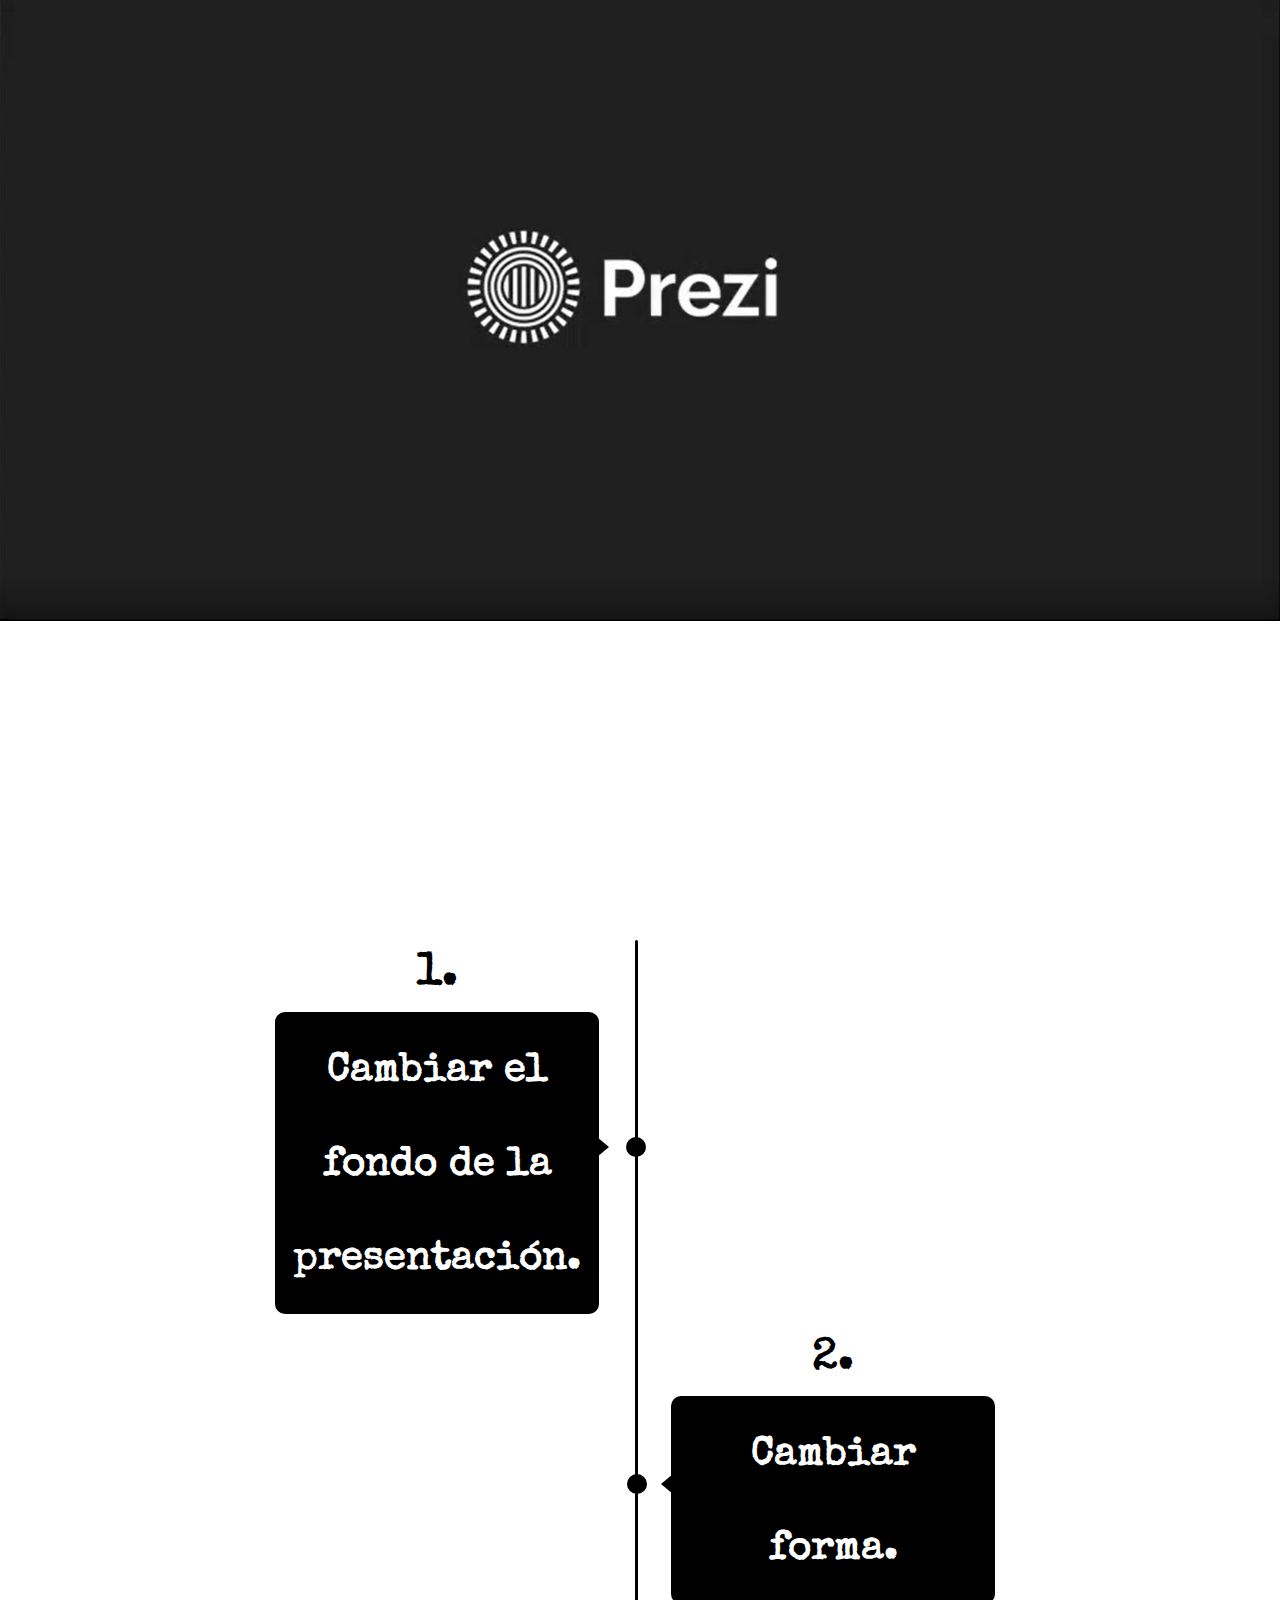
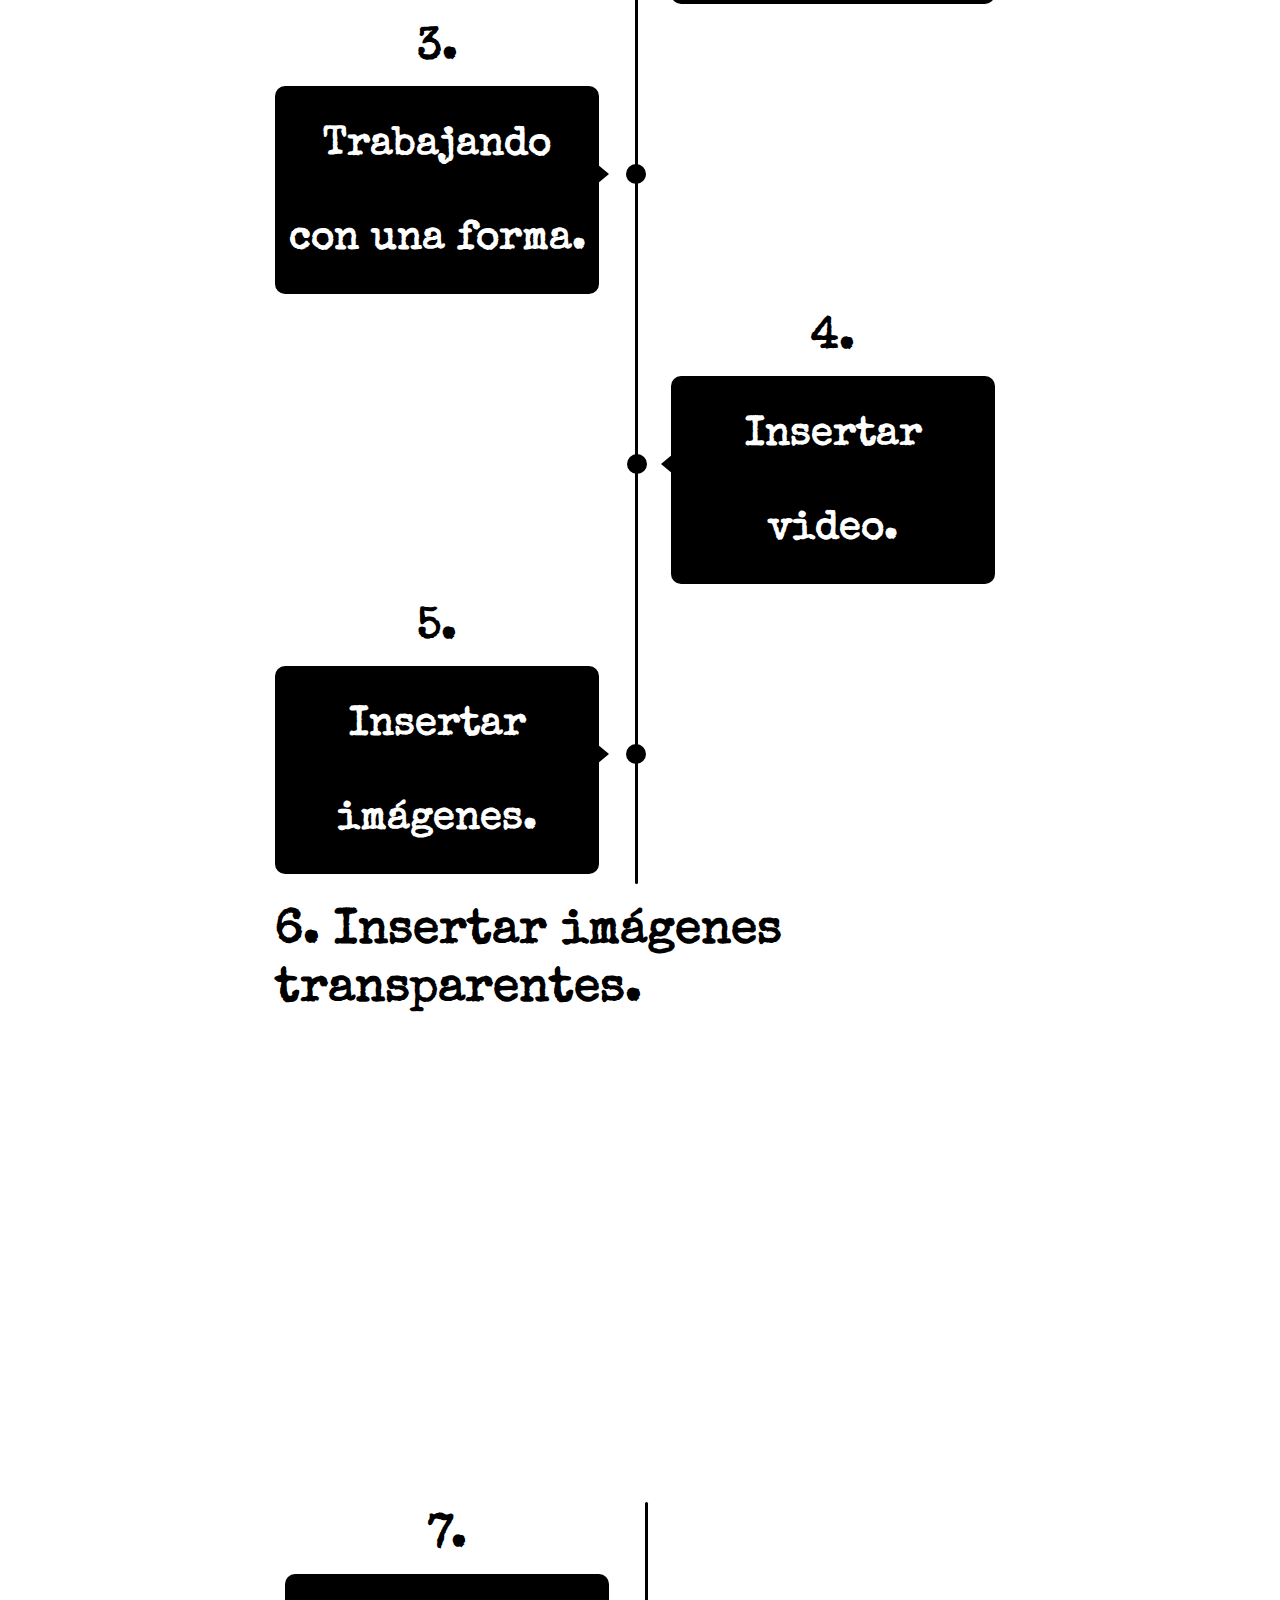
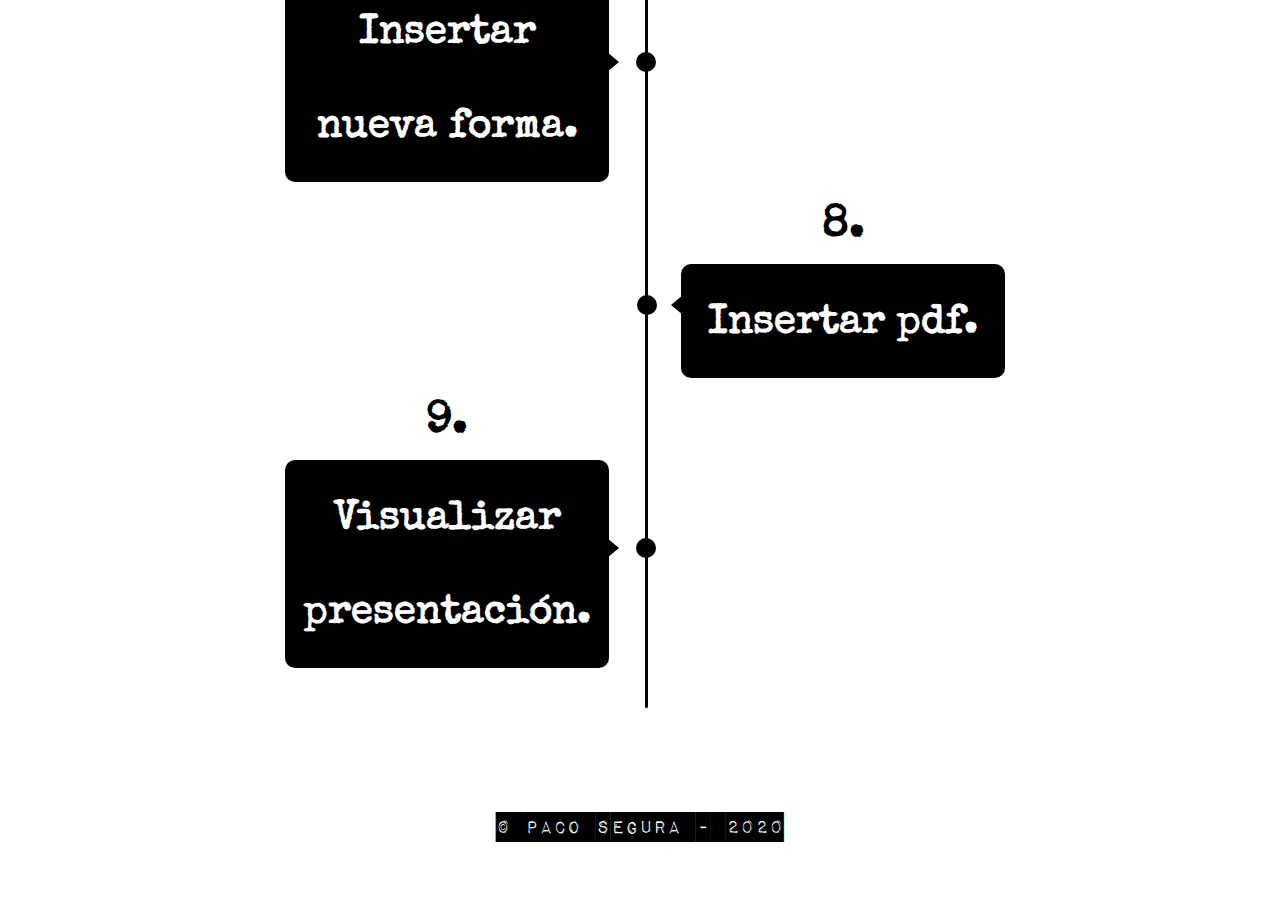
<file: video6.html>
<!DOCTYPE html>
<html lang="en">

<head>

  <meta charset="utf-8">
  <meta name="viewport" content="width=device-width, initial-scale=1, shrink-to-fit=no">
  <meta name="description" content="">
  <meta name="author" content="">

  <title>Introducción a Prezzi</title>

  <!-- Bootstrap core CSS -->
  <link href="vendor/bootstrap/css/bootstrap.min.css" rel="stylesheet">

  <!-- Custom fonts for this template -->
  <link href="vendor/fontawesome-free/css/all.min.css" rel="stylesheet" type="text/css">
  <link href='https://fonts.googleapis.com/css?family=Lora:400,700,400italic,700italic' rel='stylesheet' type='text/css'>
  <link href='https://fonts.googleapis.com/css?family=Open+Sans:300italic,400italic,600italic,700italic,800italic,400,300,600,700,800' rel='stylesheet' type='text/css'>

  <!-- Custom styles for this template -->
  <link href="css/clean-blog.min.css" rel="stylesheet">

  <!-- Tipografia typewriter -->
  <link href="https://fonts.googleapis.com/css?family=Special+Elite&display=swap" rel="stylesheet"> 

 <!-- Libraries CSS Files -->
  <link href="lib/ionicons/css/ionicons.min.css" rel="stylesheet">
  <link href="lib/owlcarousel/assets/owl.carousel.min.css" rel="stylesheet">
  <link href="lib/magnific-popup/magnific-popup.css" rel="stylesheet">
  <link href="lib/hover/hover.min.css" rel="stylesheet">


</head>


  <!-- Page Header -->
  <div class = "header-container">
    <div class = "video-container"> 
      <video preload = "true" autoplay = "autoplay" loop = "loop" volume = "0" poster = "pic.jpg">
        <source src="video/prezzi.mp4" type="video/mp4">
          <source src="video/prezzi.webm" type="video/webm">
            <source src="video/prezzi.ogv" type="video/ogg">

      </video>
    </div>
  </div>


<body>
  <p></p>
  <p></p>
  <p></p>
  <!-- Main Content -->
  <div class="container">
    <div class="row">
      <div class="col-lg-8 col-md-10 mx-auto">
        <div class="linea-tiempo">
        
        <div class="momento">
          <h3><font face='Special Elite'>1.</font></h3>
          <div class="descripcion">
            <font face="Special Elite"><a class="patata" href="video1.html"><b>Cambiar el fondo de la presentación.</b></a></font>
          </div>
        </div>
        <div class="momento">
          <h3><font face='Special Elite'>2.</font></h3>
          <div class="descripcion">
            <font face="Special Elite"><a class="patata" href="video2.html"><b>Cambiar forma.</b></a></font>
          </div>
        </div>
        <div class="momento">
          <h3><font face='Special Elite'>3.</font></h3>
          <div class="descripcion">
            <font face="Special Elite"><a class="patata" href="video3.html"><b>Trabajando con una forma.</b></a></font>
          </div>
        </div>
        <div class="momento">
          <h3><font face='Special Elite'>4.</font></h3>
          <div class="descripcion">
            <font face="Special Elite"><a class="patata" href="video4.html"><b>Insertar video.</b></a></font>
          </div>
        </div>
        <div class="momento">
          <h3><font face='Special Elite'>5.</font></h3>
          <div class="descripcion">
            <font face="Special Elite"><a class="patata" href="video5.html"><b>Insertar imágenes.</b></a></font>
          </div>
        </div>
      </div>
     </div>
    </div>
  <p></p>
  <p></p>
  <p></p>
    <div class="row">
      <div class="col-lg-8 col-md-10 mx-auto">
        <h3><font face='Special Elite'><font size=8>6. Insertar imágenes transparentes.</font></font></h3>

          <p><iframe width="720" height="405" src="https://www.youtube.com/embed/A8Xi4DQiq1Y" frameborder="0" allow="accelerometer; autoplay; clipboard-write; encrypted-media; gyroscope; picture-in-picture" allowfullscreen></iframe></p>
        
      </div>
    </div>


  <div class="container">
    <div class="row">
      <div class="col-lg-8 col-md-10 mx-auto">
        <div class="linea-tiempo">
        <div class="momento">
          <h3><font face='Special Elite'>7.</font></h3>
          <div class="descripcion">
            <font face="Special Elite"><a class="patata" href="video7.html"><b>Insertar nueva forma.</b></a></font>
          </div>
        </div>
        <div class="momento">
          <h3><font face='Special Elite'>8.</font></h3>
          <div class="descripcion">
            <font face="Special Elite"><a class="patata" href="video8.html"><b>Insertar pdf.</b></a></font>
          </div>
        </div>
        <div class="momento">
          <h3><font face='Special Elite'>9.</font></h3>
          <div class="descripcion">
            <font face="Special Elite"><a class="patata" href="video9.html"><b>Visualizar presentación.</b></a></font>
          </div>
        </div>
      </div>

      <br>
        <!-- Pager -->
      </div>
    </div>
  </div>

<p></p>

  <!-- Footer -->
  <footer>
    <div class="container">
      <div class="row">
        <div class="col-lg-8 col-md-10 mx-auto">

          <p class="copyright text-muted"><font face='Impact Label'><font size=5><font color=#000000>&copy; Paco Segura - 2020</font></font></font></p>
        </div>
      </div>
    </div>
  </footer>

  <!-- Bootstrap core JavaScript -->
  <script src="vendor/jquery/jquery.min.js"></script>
  <script src="vendor/bootstrap/js/bootstrap.bundle.min.js"></script>

  <!-- Custom scripts for this template -->
  <script src="js/clean-blog.min.js"></script>

  <!-- JavaScript Libraries -->
  <script src="lib/jquery/jquery.min.js"></script>
  <script src="lib/jquery/jquery-migrate.min.js"></script>
  <script src="lib/bootstrap/js/bootstrap.bundle.min.js"></script>
  <script src="lib/typed/typed.js"></script>
  <script src="lib/owlcarousel/owl.carousel.min.js"></script>
  <script src="lib/magnific-popup/magnific-popup.min.js"></script>
  <script src="lib/isotope/isotope.pkgd.min.js"></script>


</body>


<style>
    .linea-tiempo {
  position: relative;
  width: 720px;
  max-width: 95vw;
  height: 100%;
  font-family: Arial;
}

a:hover {
  text-decoration: none;
}

.patata{
  color: white;
}

.linea-tiempo::before {
  content: '';
  position: absolute;
  width: 3px;
  background-color: #000000;
  left: 50%;
  height: 100%;
  border-radius: 10px;
}

.momento {
  position: relative;
  width: 45%;
  box-sizing: border-box;
}

.momento:nth-child(even) {
  left: 55%;
}

.momento::after {
  content: '';
  position: absolute;
  top: calc(50% + 10px);
  right: calc(-11.11% - 11.5px);
  height: 20px;
  width: 20px;
  background-color: #000000;
  border-radius: 50%;
}

.momento:nth-child(even)::after {
  left: calc(-11.11% - 8.5px);
}

.momento h3 {
  margin: 10px 0px;
  font-size: 45px;
  text-align: center;
}

.momento h2 {
  margin: 10px 0px;
  font-size: 45px;
  text-align: center;
  color: #000000;
}

.momento .descripcion {
  background-color: #000000;
  color: white;
  border-radius: 10px;
  padding: 10px;
  line-height: 88px;
  font-size: 40px;
  text-align: center;
}

.momento .descripcion::after {
  content: '';
  position: absolute;
  right: -10px;
  top: calc(50% + 10px);
  height: 0;
  width: 0;
  border-top: 10px solid transparent;
  border-bottom: 10px solid transparent;
  border-left: 12px solid #000000;
}

.momento:nth-child(even) .descripcion {
  background-color: #000000;
  color: #FFFFFF;
  
}

.momento:nth-child(even) .descripcion::after{
  left: -10px;
  border-top: 10px solid transparent;
  border-bottom: 10px solid transparent;
  border-right: 12px solid #000000;
  border-left: none;
}
   
  .header-container {
    width: 100%;
    height:900px;
    border-left:none;
    border-right: none;
    position: relative;
    padding: 20px;
}

.video-container {
  position: absolute;
  top: 0%;
  left:0%;
  height:100%;
  width:100%;
  overflow: hidden;
}

video {
  position: absolute;
  z-index:-1;
  opacity: 1;
  width:100%;
}


h4 {
  color: #000000 ;
  z-index:1;
  text-align: center;
  margin-right: auto;
  margin-left: auto;
  margin-top: 20%;
  border:3px solid #FFFFFF;
  padding: 10px;
  border-radius: 15px;
  width:700px;
  letter-spacing: 3px;
  font-size:50px;
  font-family: Montserrat, "Helvetica Neue", Helvetica, Arial, sans-serif;
}


@font-face {
  font-family: 'Impact Label';
  font-style: normal;
  font-weight: normal;
  src: local('?'),
  url('fonts/Impact Label.ttf') format('truetype'),
  url('fonts/Impact Label.woff') format('woff');

}

  </style>

</html>
</file>
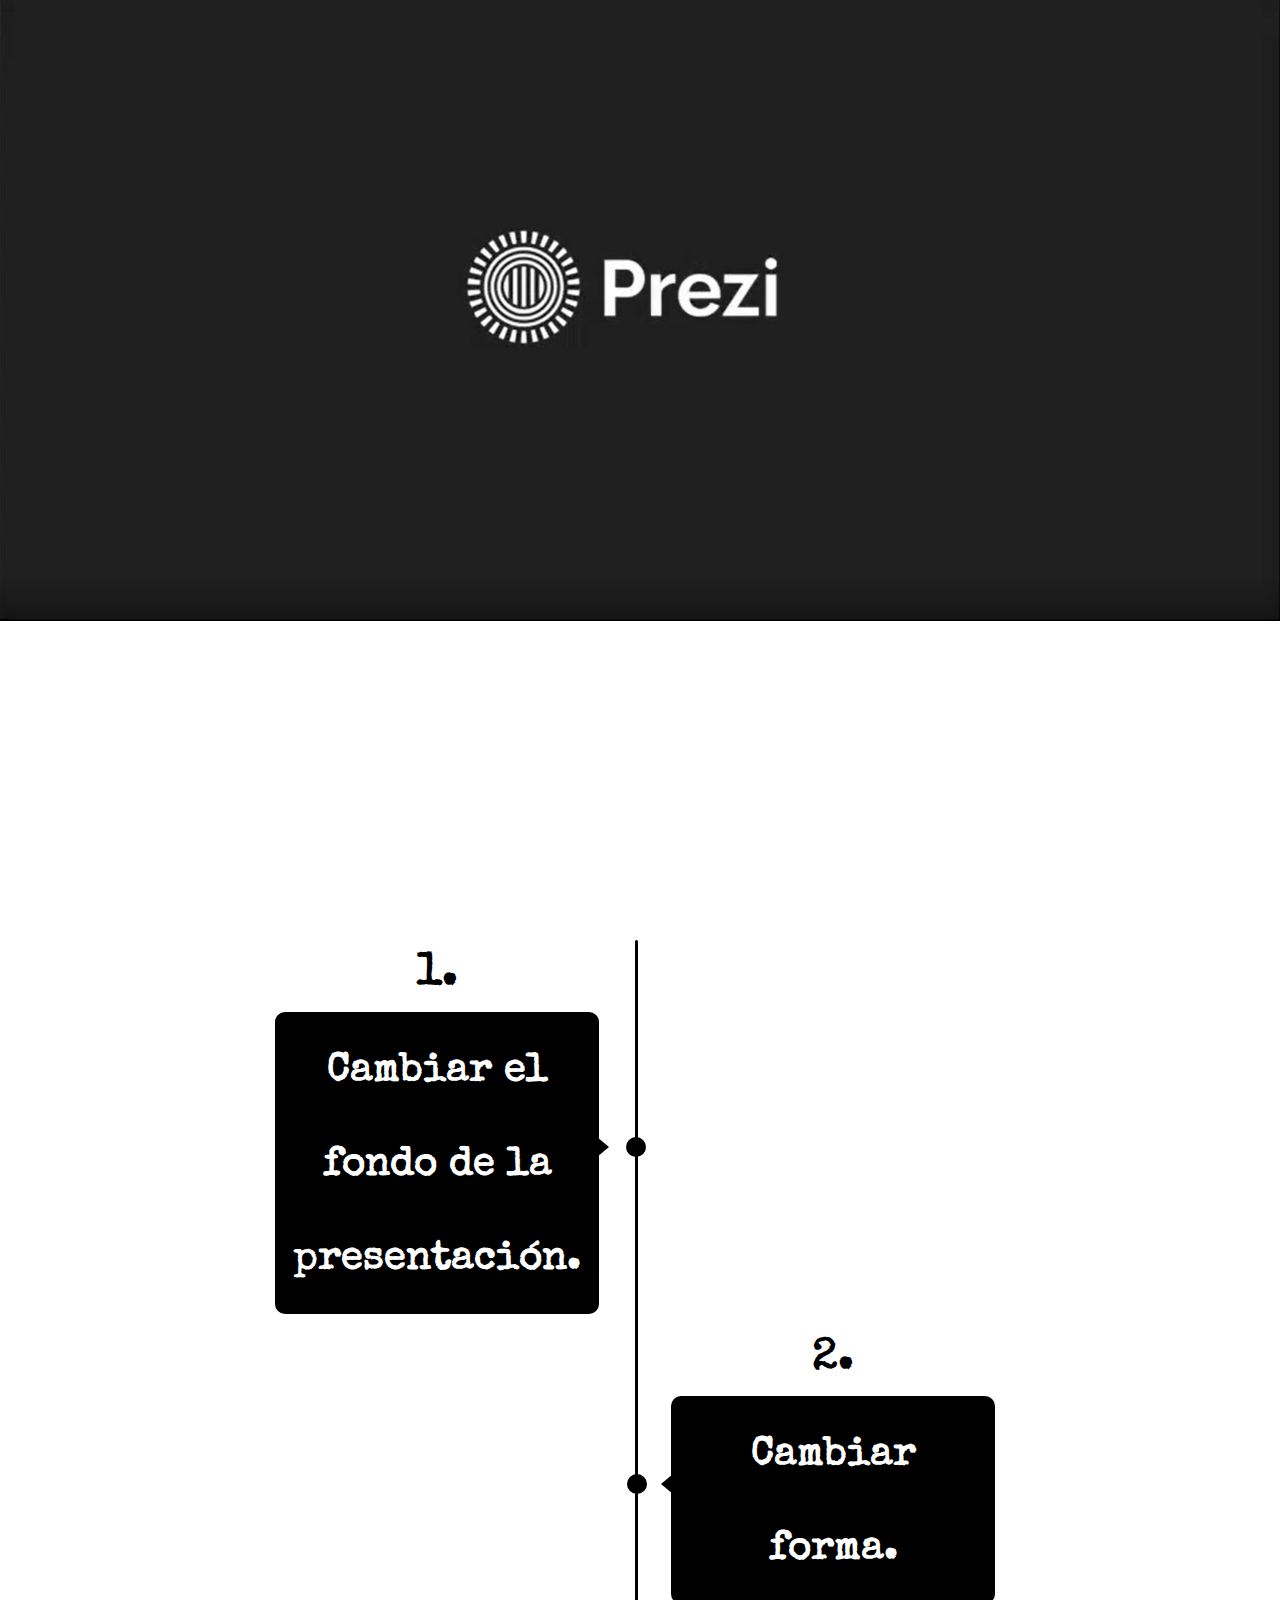
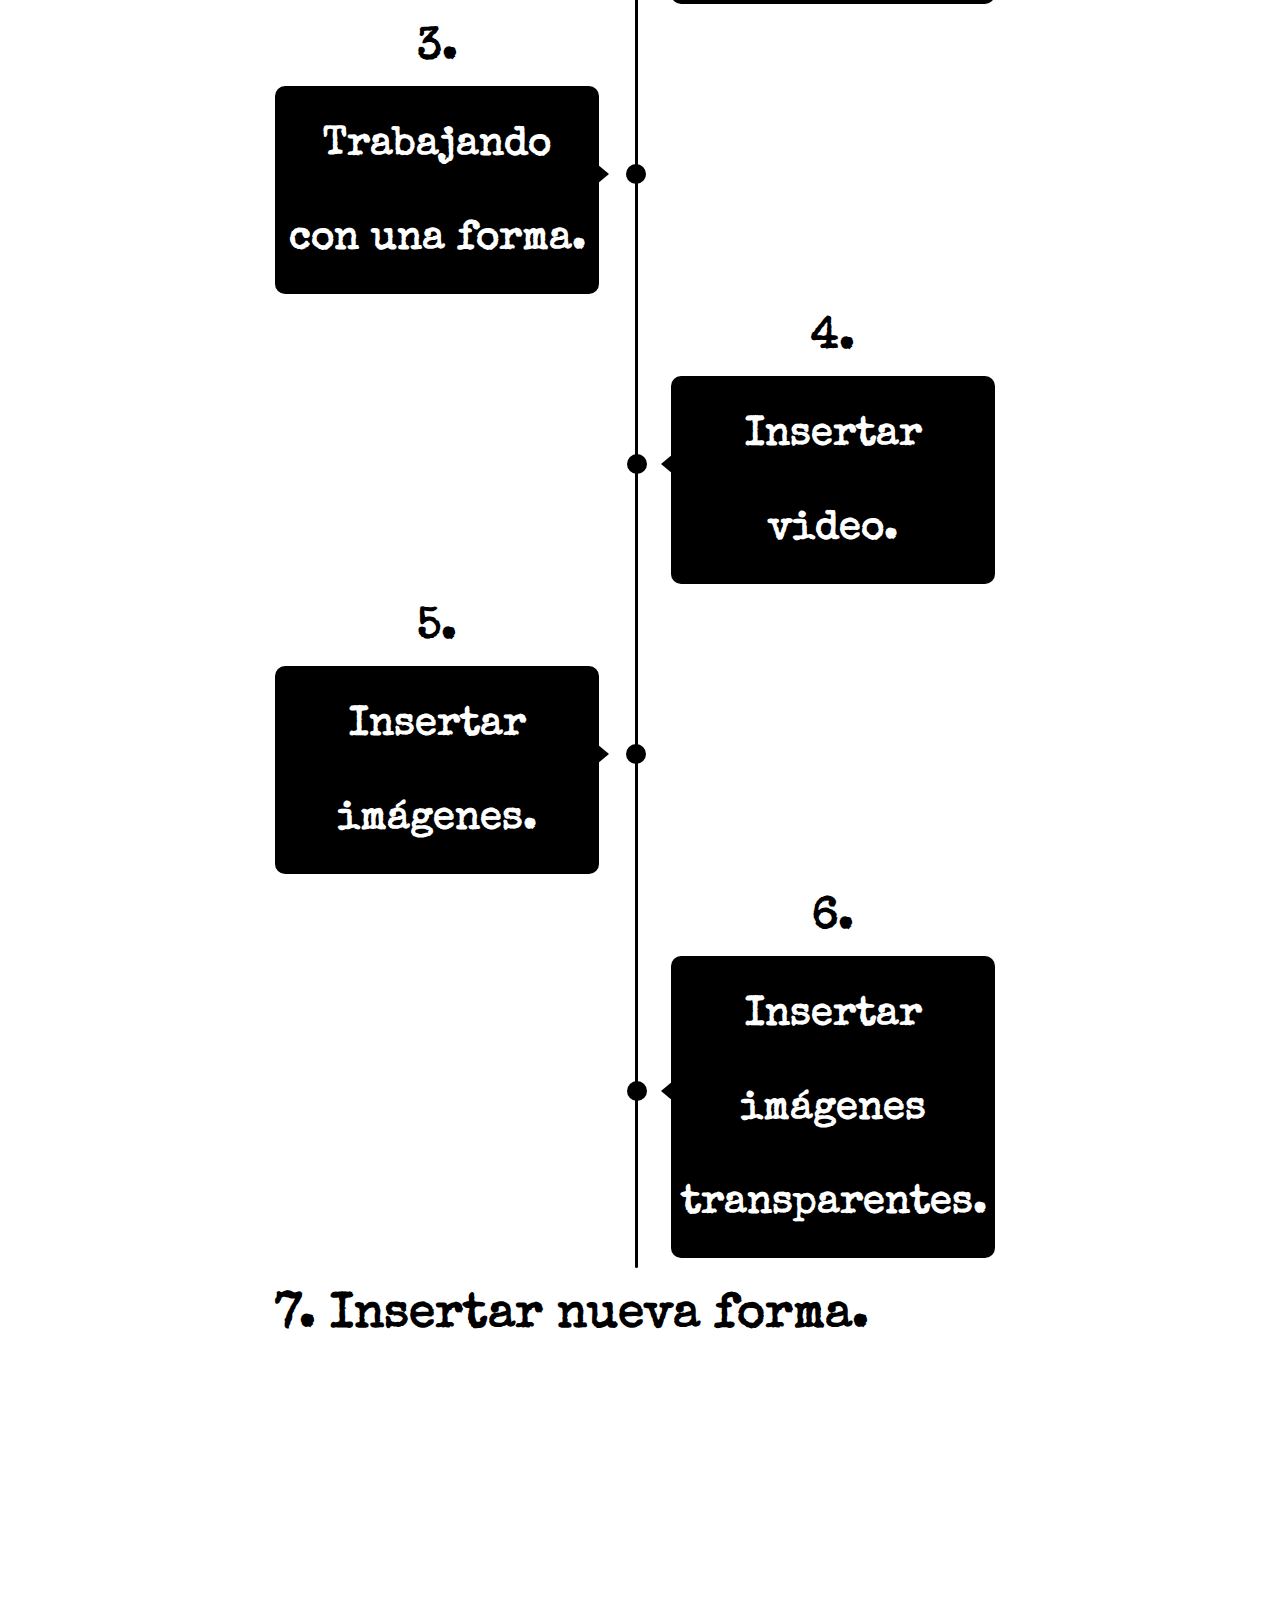
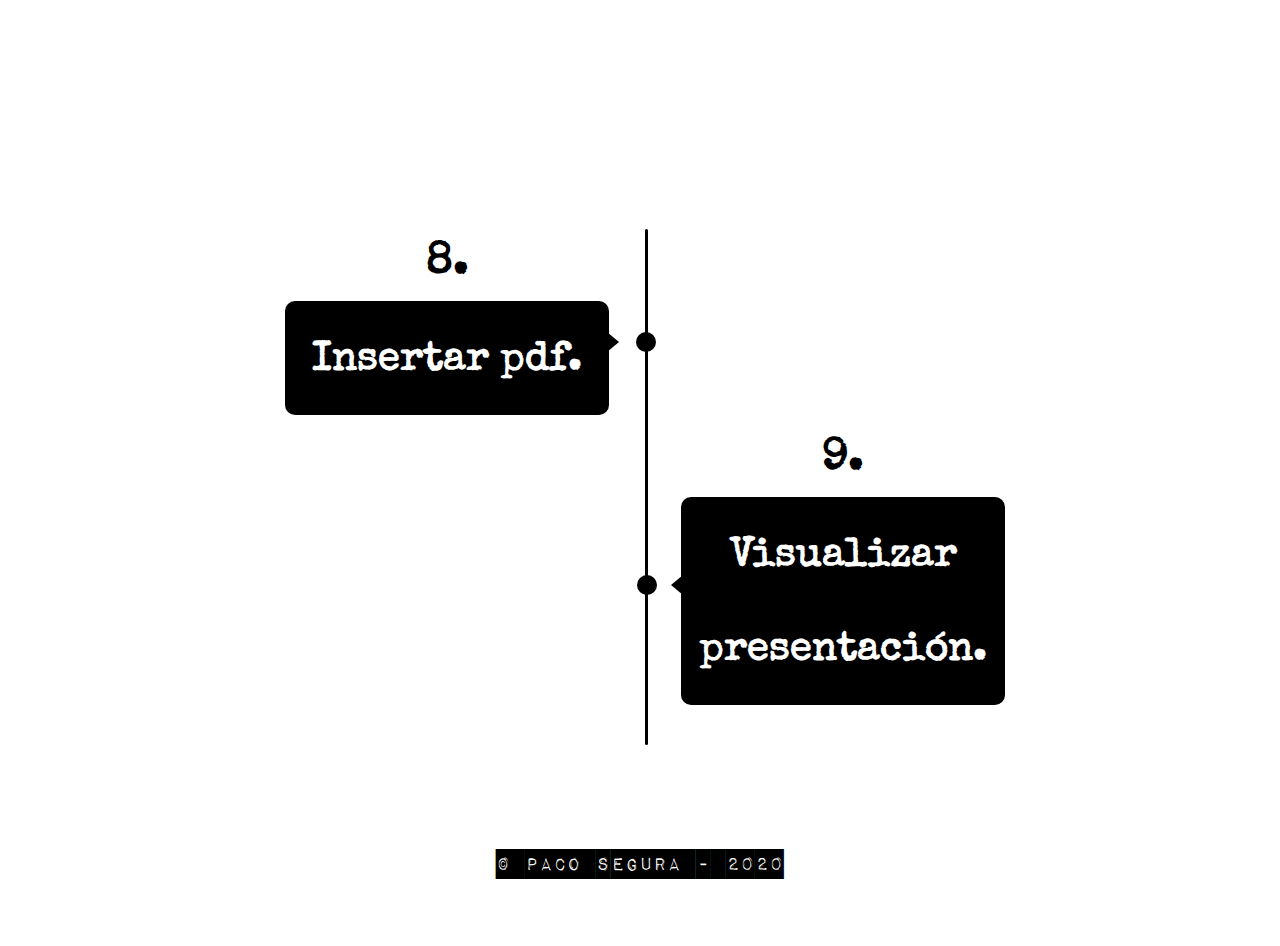
<file: video7.html>
<!DOCTYPE html>
<html lang="en">

<head>

  <meta charset="utf-8">
  <meta name="viewport" content="width=device-width, initial-scale=1, shrink-to-fit=no">
  <meta name="description" content="">
  <meta name="author" content="">

  <title>Introducción a Prezzi</title>

  <!-- Bootstrap core CSS -->
  <link href="vendor/bootstrap/css/bootstrap.min.css" rel="stylesheet">

  <!-- Custom fonts for this template -->
  <link href="vendor/fontawesome-free/css/all.min.css" rel="stylesheet" type="text/css">
  <link href='https://fonts.googleapis.com/css?family=Lora:400,700,400italic,700italic' rel='stylesheet' type='text/css'>
  <link href='https://fonts.googleapis.com/css?family=Open+Sans:300italic,400italic,600italic,700italic,800italic,400,300,600,700,800' rel='stylesheet' type='text/css'>

  <!-- Custom styles for this template -->
  <link href="css/clean-blog.min.css" rel="stylesheet">

  <!-- Tipografia typewriter -->
  <link href="https://fonts.googleapis.com/css?family=Special+Elite&display=swap" rel="stylesheet"> 

 <!-- Libraries CSS Files -->
  <link href="lib/ionicons/css/ionicons.min.css" rel="stylesheet">
  <link href="lib/owlcarousel/assets/owl.carousel.min.css" rel="stylesheet">
  <link href="lib/magnific-popup/magnific-popup.css" rel="stylesheet">
  <link href="lib/hover/hover.min.css" rel="stylesheet">


</head>


  <!-- Page Header -->
  <div class = "header-container">
    <div class = "video-container"> 
      <video preload = "true" autoplay = "autoplay" loop = "loop" volume = "0" poster = "pic.jpg">
        <source src="video/prezzi.mp4" type="video/mp4">
          <source src="video/prezzi.webm" type="video/webm">
            <source src="video/prezzi.ogv" type="video/ogg">

      </video>
    </div>
  </div>


<body>
  <p></p>
  <p></p>
  <p></p>
  <!-- Main Content -->
  <div class="container">
    <div class="row">
      <div class="col-lg-8 col-md-10 mx-auto">
        <div class="linea-tiempo">
        
        <div class="momento">
          <h3><font face='Special Elite'>1.</font></h3>
          <div class="descripcion">
            <font face="Special Elite"><a class="patata" href="video1.html"><b>Cambiar el fondo de la presentación.</b></a></font>
          </div>
        </div>
        <div class="momento">
          <h3><font face='Special Elite'>2.</font></h3>
          <div class="descripcion">
            <font face="Special Elite"><a class="patata" href="video2.html"><b>Cambiar forma.</b></a></font>
          </div>
        </div>
        <div class="momento">
          <h3><font face='Special Elite'>3.</font></h3>
          <div class="descripcion">
            <font face="Special Elite"><a class="patata" href="video3.html"><b>Trabajando con una forma.</b></a></font>
          </div>
        </div>
        <div class="momento">
          <h3><font face='Special Elite'>4.</font></h3>
          <div class="descripcion">
            <font face="Special Elite"><a class="patata" href="video4.html"><b>Insertar video.</b></a></font>
          </div>
        </div>
        <div class="momento">
          <h3><font face='Special Elite'>5.</font></h3>
          <div class="descripcion">
            <font face="Special Elite"><a class="patata" href="video5.html"><b>Insertar imágenes.</b></a></font>
          </div>
        </div>
        <div class="momento">
          <h3><font face='Special Elite'>6.</font></h3>
          <div class="descripcion">
            <font face="Special Elite"><a class="patata" href="video6.html"><b>Insertar imágenes transparentes.</b></a></font>
          </div>
        </div>
      </div>
     </div>
    </div>
  <p></p>
  <p></p>
  <p></p>
    <div class="row">
      <div class="col-lg-8 col-md-10 mx-auto">
        <h3><font face='Special Elite'><font size=8>7. Insertar nueva forma.</font></font></h3>

          <p><iframe width="720" height="405" src="https://www.youtube.com/embed/f8HaRvZAUfk" frameborder="0" allow="accelerometer; autoplay; clipboard-write; encrypted-media; gyroscope; picture-in-picture" allowfullscreen></iframe></p>
        
      </div>
    </div>


  <div class="container">
    <div class="row">
      <div class="col-lg-8 col-md-10 mx-auto">
        <div class="linea-tiempo">
        <div class="momento">
          <h3><font face='Special Elite'>8.</font></h3>
          <div class="descripcion">
            <font face="Special Elite"><a class="patata" href="video8.html"><b>Insertar pdf.</b></a></font>
          </div>
        </div>
        <div class="momento">
          <h3><font face='Special Elite'>9.</font></h3>
          <div class="descripcion">
            <font face="Special Elite"><a class="patata" href="video9.html"><b>Visualizar presentación.</b></a></font>
          </div>
        </div>
      </div>

      <br>
        <!-- Pager -->
      </div>
    </div>
  </div>

<p></p>

  <!-- Footer -->
  <footer>
    <div class="container">
      <div class="row">
        <div class="col-lg-8 col-md-10 mx-auto">

          <p class="copyright text-muted"><font face='Impact Label'><font size=5><font color=#000000>&copy; Paco Segura - 2020</font></font></font></p>
        </div>
      </div>
    </div>
  </footer>

  <!-- Bootstrap core JavaScript -->
  <script src="vendor/jquery/jquery.min.js"></script>
  <script src="vendor/bootstrap/js/bootstrap.bundle.min.js"></script>

  <!-- Custom scripts for this template -->
  <script src="js/clean-blog.min.js"></script>

  <!-- JavaScript Libraries -->
  <script src="lib/jquery/jquery.min.js"></script>
  <script src="lib/jquery/jquery-migrate.min.js"></script>
  <script src="lib/bootstrap/js/bootstrap.bundle.min.js"></script>
  <script src="lib/typed/typed.js"></script>
  <script src="lib/owlcarousel/owl.carousel.min.js"></script>
  <script src="lib/magnific-popup/magnific-popup.min.js"></script>
  <script src="lib/isotope/isotope.pkgd.min.js"></script>


</body>


<style>
    .linea-tiempo {
  position: relative;
  width: 720px;
  max-width: 95vw;
  height: 100%;
  font-family: Arial;
}

a:hover {
  text-decoration: none;
}

.patata{
  color: white;
}

.linea-tiempo::before {
  content: '';
  position: absolute;
  width: 3px;
  background-color: #000000;
  left: 50%;
  height: 100%;
  border-radius: 10px;
}

.momento {
  position: relative;
  width: 45%;
  box-sizing: border-box;
}

.momento:nth-child(even) {
  left: 55%;
}

.momento::after {
  content: '';
  position: absolute;
  top: calc(50% + 10px);
  right: calc(-11.11% - 11.5px);
  height: 20px;
  width: 20px;
  background-color: #000000;
  border-radius: 50%;
}

.momento:nth-child(even)::after {
  left: calc(-11.11% - 8.5px);
}

.momento h3 {
  margin: 10px 0px;
  font-size: 45px;
  text-align: center;
}

.momento h2 {
  margin: 10px 0px;
  font-size: 45px;
  text-align: center;
  color: #000000;
}

.momento .descripcion {
  background-color: #000000;
  color: white;
  border-radius: 10px;
  padding: 10px;
  line-height: 88px;
  font-size: 40px;
  text-align: center;
}

.momento .descripcion::after {
  content: '';
  position: absolute;
  right: -10px;
  top: calc(50% + 10px);
  height: 0;
  width: 0;
  border-top: 10px solid transparent;
  border-bottom: 10px solid transparent;
  border-left: 12px solid #000000;
}

.momento:nth-child(even) .descripcion {
  background-color: #000000;
  color: #FFFFFF;
  
}

.momento:nth-child(even) .descripcion::after{
  left: -10px;
  border-top: 10px solid transparent;
  border-bottom: 10px solid transparent;
  border-right: 12px solid #000000;
  border-left: none;
}
   
  .header-container {
    width: 100%;
    height:900px;
    border-left:none;
    border-right: none;
    position: relative;
    padding: 20px;
}

.video-container {
  position: absolute;
  top: 0%;
  left:0%;
  height:100%;
  width:100%;
  overflow: hidden;
}

video {
  position: absolute;
  z-index:-1;
  opacity: 1;
  width:100%;
}


h4 {
  color: #000000 ;
  z-index:1;
  text-align: center;
  margin-right: auto;
  margin-left: auto;
  margin-top: 20%;
  border:3px solid #FFFFFF;
  padding: 10px;
  border-radius: 15px;
  width:700px;
  letter-spacing: 3px;
  font-size:50px;
  font-family: Montserrat, "Helvetica Neue", Helvetica, Arial, sans-serif;
}


@font-face {
  font-family: 'Impact Label';
  font-style: normal;
  font-weight: normal;
  src: local('?'),
  url('fonts/Impact Label.ttf') format('truetype'),
  url('fonts/Impact Label.woff') format('woff');

}

  </style>

</html>
</file>
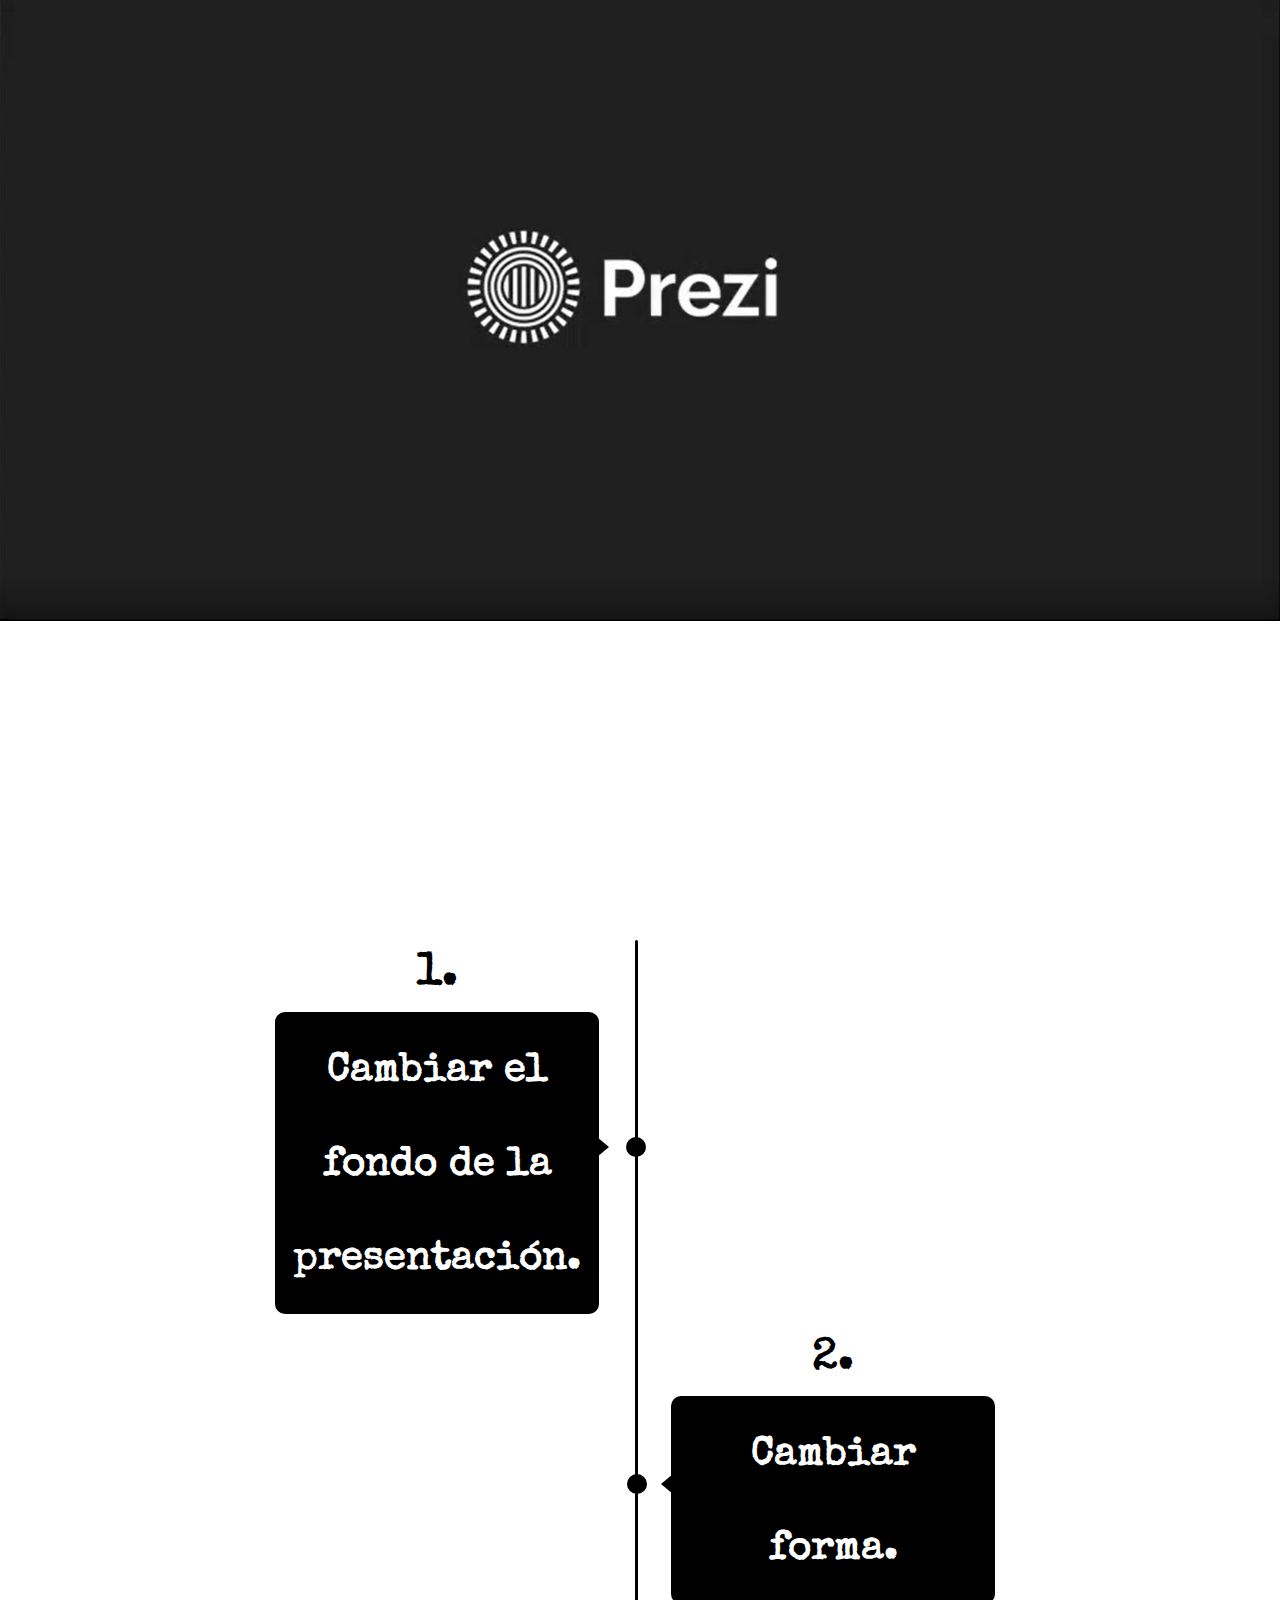
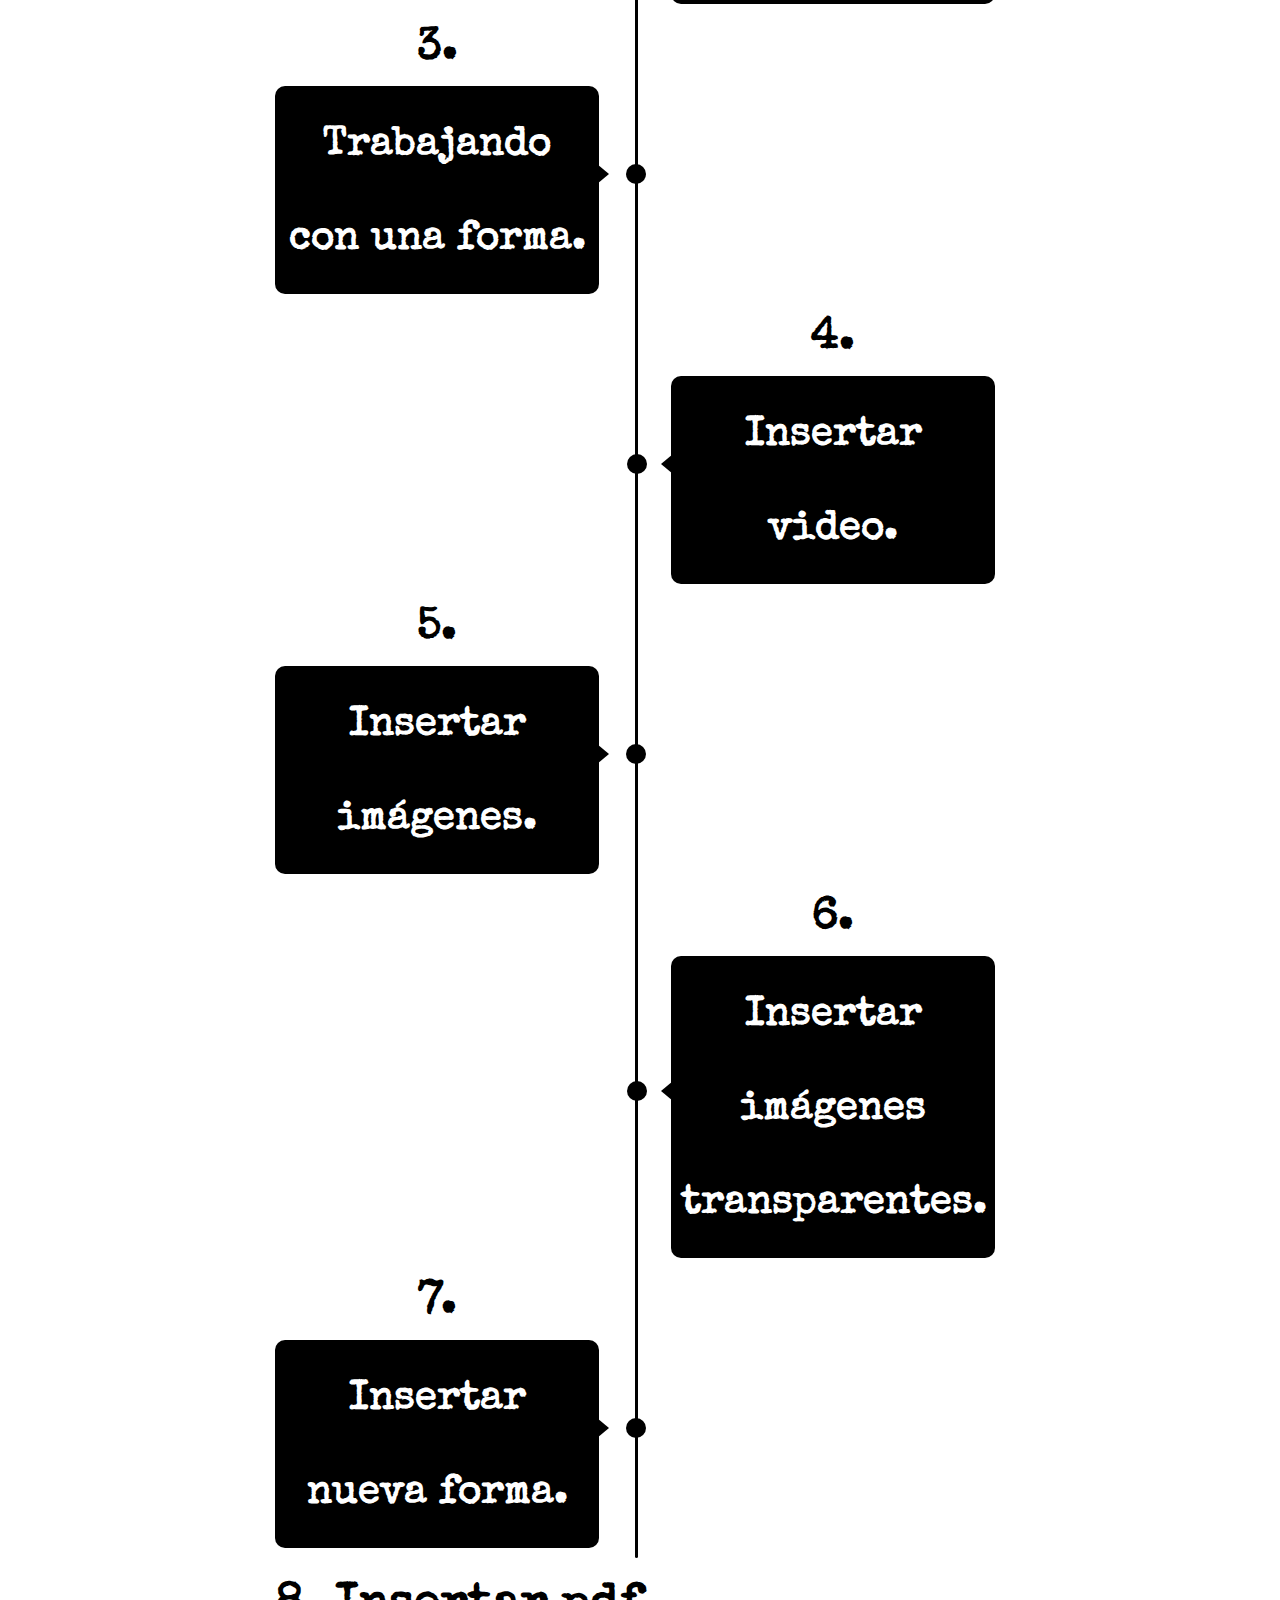
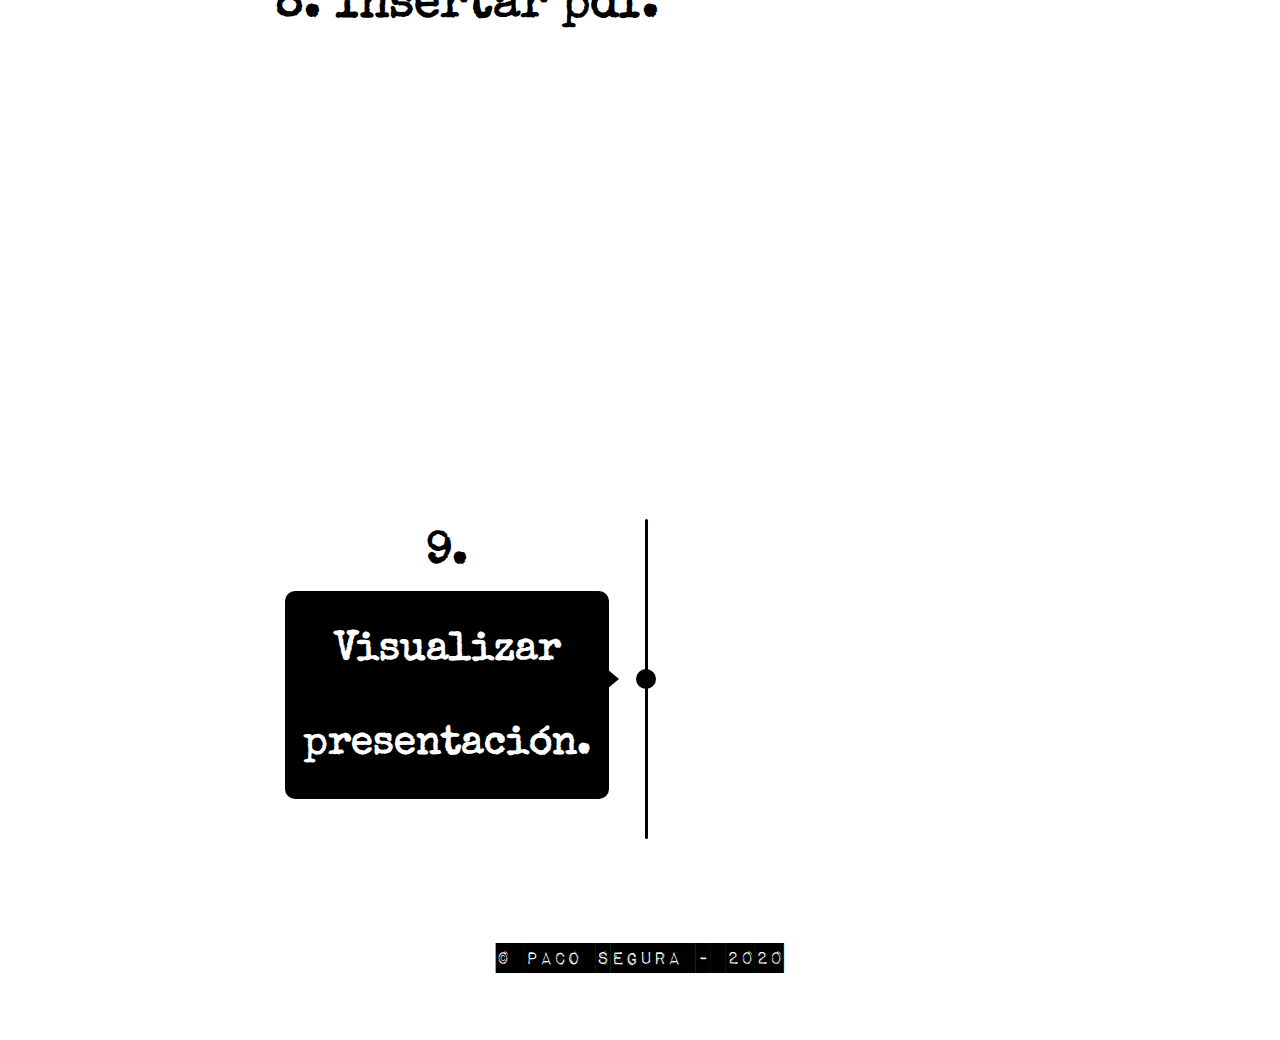
<file: video8.html>
<!DOCTYPE html>
<html lang="en">

<head>

  <meta charset="utf-8">
  <meta name="viewport" content="width=device-width, initial-scale=1, shrink-to-fit=no">
  <meta name="description" content="">
  <meta name="author" content="">

  <title>Introducción a Prezzi</title>

  <!-- Bootstrap core CSS -->
  <link href="vendor/bootstrap/css/bootstrap.min.css" rel="stylesheet">

  <!-- Custom fonts for this template -->
  <link href="vendor/fontawesome-free/css/all.min.css" rel="stylesheet" type="text/css">
  <link href='https://fonts.googleapis.com/css?family=Lora:400,700,400italic,700italic' rel='stylesheet' type='text/css'>
  <link href='https://fonts.googleapis.com/css?family=Open+Sans:300italic,400italic,600italic,700italic,800italic,400,300,600,700,800' rel='stylesheet' type='text/css'>

  <!-- Custom styles for this template -->
  <link href="css/clean-blog.min.css" rel="stylesheet">

  <!-- Tipografia typewriter -->
  <link href="https://fonts.googleapis.com/css?family=Special+Elite&display=swap" rel="stylesheet"> 

 <!-- Libraries CSS Files -->
  <link href="lib/ionicons/css/ionicons.min.css" rel="stylesheet">
  <link href="lib/owlcarousel/assets/owl.carousel.min.css" rel="stylesheet">
  <link href="lib/magnific-popup/magnific-popup.css" rel="stylesheet">
  <link href="lib/hover/hover.min.css" rel="stylesheet">


</head>


  <!-- Page Header -->
  <div class = "header-container">
    <div class = "video-container"> 
      <video preload = "true" autoplay = "autoplay" loop = "loop" volume = "0" poster = "pic.jpg">
        <source src="video/prezzi.mp4" type="video/mp4">
          <source src="video/prezzi.webm" type="video/webm">
            <source src="video/prezzi.ogv" type="video/ogg">

      </video>
    </div>
  </div>


<body>
  <p></p>
  <p></p>
  <p></p>
  <!-- Main Content -->
  <div class="container">
    <div class="row">
      <div class="col-lg-8 col-md-10 mx-auto">
        <div class="linea-tiempo">
        
        <div class="momento">
          <h3><font face='Special Elite'>1.</font></h3>
          <div class="descripcion">
            <font face="Special Elite"><a class="patata" href="video1.html"><b>Cambiar el fondo de la presentación.</b></a></font>
          </div>
        </div>
        <div class="momento">
          <h3><font face='Special Elite'>2.</font></h3>
          <div class="descripcion">
            <font face="Special Elite"><a class="patata" href="video2.html"><b>Cambiar forma.</b></a></font>
          </div>
        </div>
        <div class="momento">
          <h3><font face='Special Elite'>3.</font></h3>
          <div class="descripcion">
            <font face="Special Elite"><a class="patata" href="video3.html"><b>Trabajando con una forma.</b></a></font>
          </div>
        </div>
        <div class="momento">
          <h3><font face='Special Elite'>4.</font></h3>
          <div class="descripcion">
            <font face="Special Elite"><a class="patata" href="video4.html"><b>Insertar video.</b></a></font>
          </div>
        </div>
        <div class="momento">
          <h3><font face='Special Elite'>5.</font></h3>
          <div class="descripcion">
            <font face="Special Elite"><a class="patata" href="video5.html"><b>Insertar imágenes.</b></a></font>
          </div>
        </div>
        <div class="momento">
          <h3><font face='Special Elite'>6.</font></h3>
          <div class="descripcion">
            <font face="Special Elite"><a class="patata" href="video6.html"><b>Insertar imágenes transparentes.</b></a></font>
          </div>
        </div>
        <div class="momento">
          <h3><font face='Special Elite'>7.</font></h3>
          <div class="descripcion">
            <font face="Special Elite"><a class="patata" href="video7.html"><b>Insertar nueva forma.</b></a></font>
          </div>
        </div>
      </div>
     </div>
    </div>
  <p></p>
  <p></p>
  <p></p>
    <div class="row">
      <div class="col-lg-8 col-md-10 mx-auto">
        <h3><font face='Special Elite'><font size=8>8. Insertar pdf.</font></font></h3>

          <p><iframe width="720" height="405" src="https://www.youtube.com/embed/ETprF4oPwC8" frameborder="0" allow="accelerometer; autoplay; clipboard-write; encrypted-media; gyroscope; picture-in-picture" allowfullscreen></iframe></p>
        
      </div>
    </div>


  <div class="container">
    <div class="row">
      <div class="col-lg-8 col-md-10 mx-auto">
        <div class="linea-tiempo">
        <div class="momento">
          <h3><font face='Special Elite'>9.</font></h3>
          <div class="descripcion">
            <font face="Special Elite"><a class="patata" href="video9.html"><b>Visualizar presentación.</b></a></font>
          </div>
        </div>
      </div>

      <br>
        <!-- Pager -->
      </div>
    </div>
  </div>

<p></p>

  <!-- Footer -->
  <footer>
    <div class="container">
      <div class="row">
        <div class="col-lg-8 col-md-10 mx-auto">

          <p class="copyright text-muted"><font face='Impact Label'><font size=5><font color=#000000>&copy; Paco Segura - 2020</font></font></font></p>
        </div>
      </div>
    </div>
  </footer>

  <!-- Bootstrap core JavaScript -->
  <script src="vendor/jquery/jquery.min.js"></script>
  <script src="vendor/bootstrap/js/bootstrap.bundle.min.js"></script>

  <!-- Custom scripts for this template -->
  <script src="js/clean-blog.min.js"></script>

  <!-- JavaScript Libraries -->
  <script src="lib/jquery/jquery.min.js"></script>
  <script src="lib/jquery/jquery-migrate.min.js"></script>
  <script src="lib/bootstrap/js/bootstrap.bundle.min.js"></script>
  <script src="lib/typed/typed.js"></script>
  <script src="lib/owlcarousel/owl.carousel.min.js"></script>
  <script src="lib/magnific-popup/magnific-popup.min.js"></script>
  <script src="lib/isotope/isotope.pkgd.min.js"></script>


</body>


<style>
    .linea-tiempo {
  position: relative;
  width: 720px;
  max-width: 95vw;
  height: 100%;
  font-family: Arial;
}

a:hover {
  text-decoration: none;
}

.patata{
  color: white;
}

.linea-tiempo::before {
  content: '';
  position: absolute;
  width: 3px;
  background-color: #000000;
  left: 50%;
  height: 100%;
  border-radius: 10px;
}

.momento {
  position: relative;
  width: 45%;
  box-sizing: border-box;
}

.momento:nth-child(even) {
  left: 55%;
}

.momento::after {
  content: '';
  position: absolute;
  top: calc(50% + 10px);
  right: calc(-11.11% - 11.5px);
  height: 20px;
  width: 20px;
  background-color: #000000;
  border-radius: 50%;
}

.momento:nth-child(even)::after {
  left: calc(-11.11% - 8.5px);
}

.momento h3 {
  margin: 10px 0px;
  font-size: 45px;
  text-align: center;
}

.momento h2 {
  margin: 10px 0px;
  font-size: 45px;
  text-align: center;
  color: #000000;
}

.momento .descripcion {
  background-color: #000000;
  color: white;
  border-radius: 10px;
  padding: 10px;
  line-height: 88px;
  font-size: 40px;
  text-align: center;
}

.momento .descripcion::after {
  content: '';
  position: absolute;
  right: -10px;
  top: calc(50% + 10px);
  height: 0;
  width: 0;
  border-top: 10px solid transparent;
  border-bottom: 10px solid transparent;
  border-left: 12px solid #000000;
}

.momento:nth-child(even) .descripcion {
  background-color: #000000;
  color: #FFFFFF;
  
}

.momento:nth-child(even) .descripcion::after{
  left: -10px;
  border-top: 10px solid transparent;
  border-bottom: 10px solid transparent;
  border-right: 12px solid #000000;
  border-left: none;
}
   
  .header-container {
    width: 100%;
    height:900px;
    border-left:none;
    border-right: none;
    position: relative;
    padding: 20px;
}

.video-container {
  position: absolute;
  top: 0%;
  left:0%;
  height:100%;
  width:100%;
  overflow: hidden;
}

video {
  position: absolute;
  z-index:-1;
  opacity: 1;
  width:100%;
}


h4 {
  color: #000000 ;
  z-index:1;
  text-align: center;
  margin-right: auto;
  margin-left: auto;
  margin-top: 20%;
  border:3px solid #FFFFFF;
  padding: 10px;
  border-radius: 15px;
  width:700px;
  letter-spacing: 3px;
  font-size:50px;
  font-family: Montserrat, "Helvetica Neue", Helvetica, Arial, sans-serif;
}


@font-face {
  font-family: 'Impact Label';
  font-style: normal;
  font-weight: normal;
  src: local('?'),
  url('fonts/Impact Label.ttf') format('truetype'),
  url('fonts/Impact Label.woff') format('woff');

}

  </style>

</html>
</file>
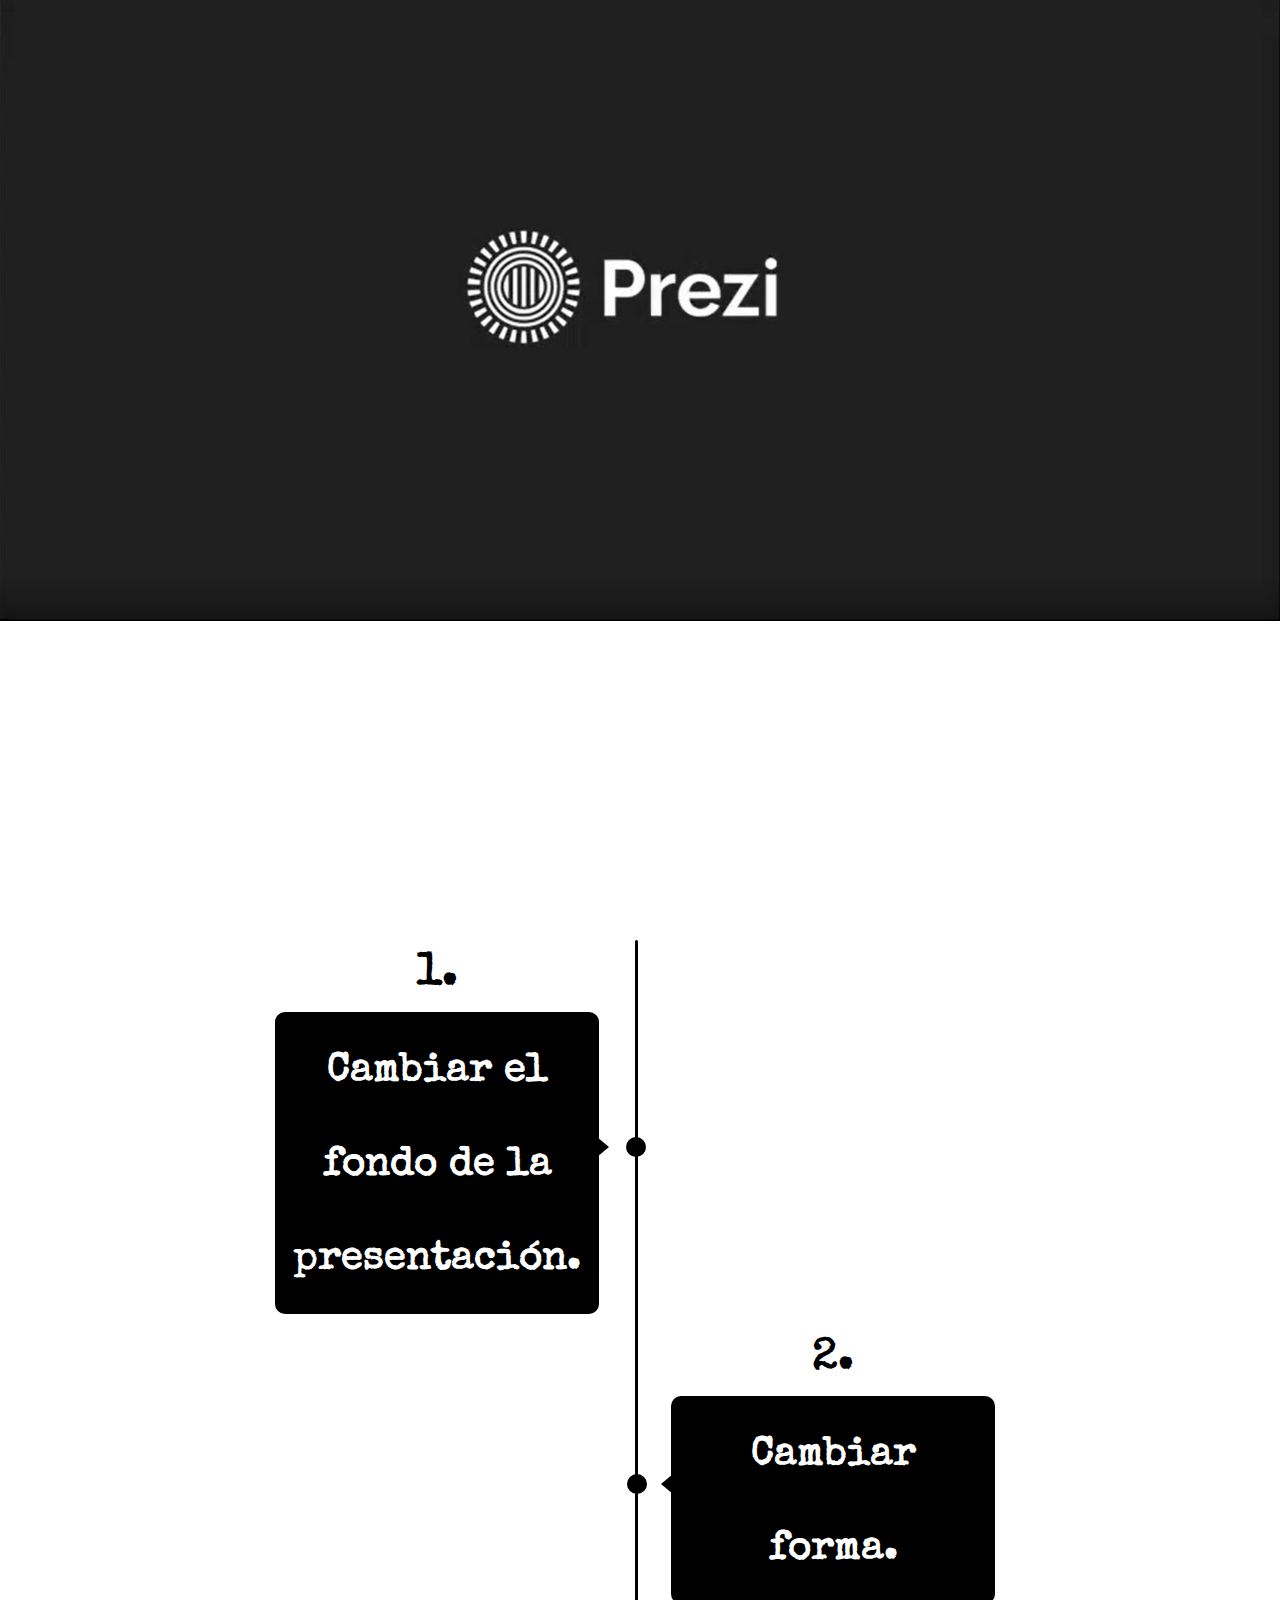
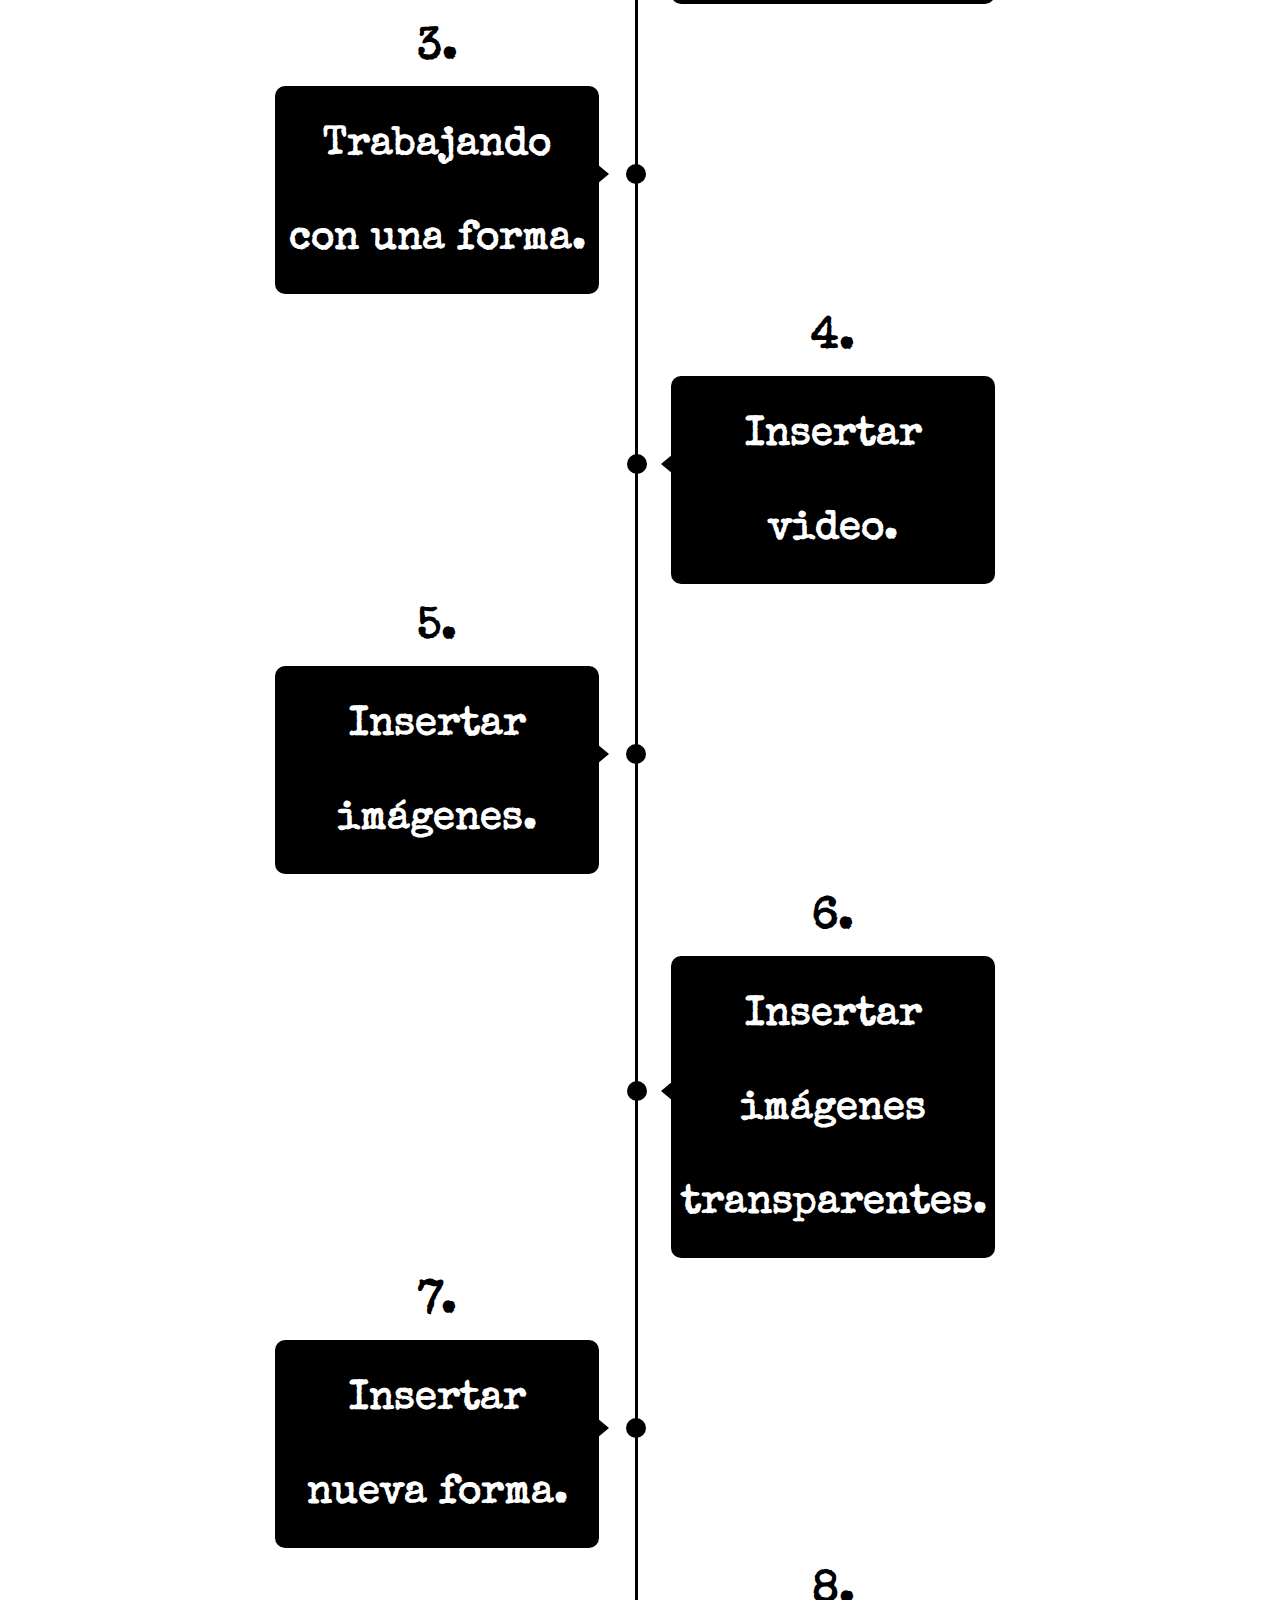
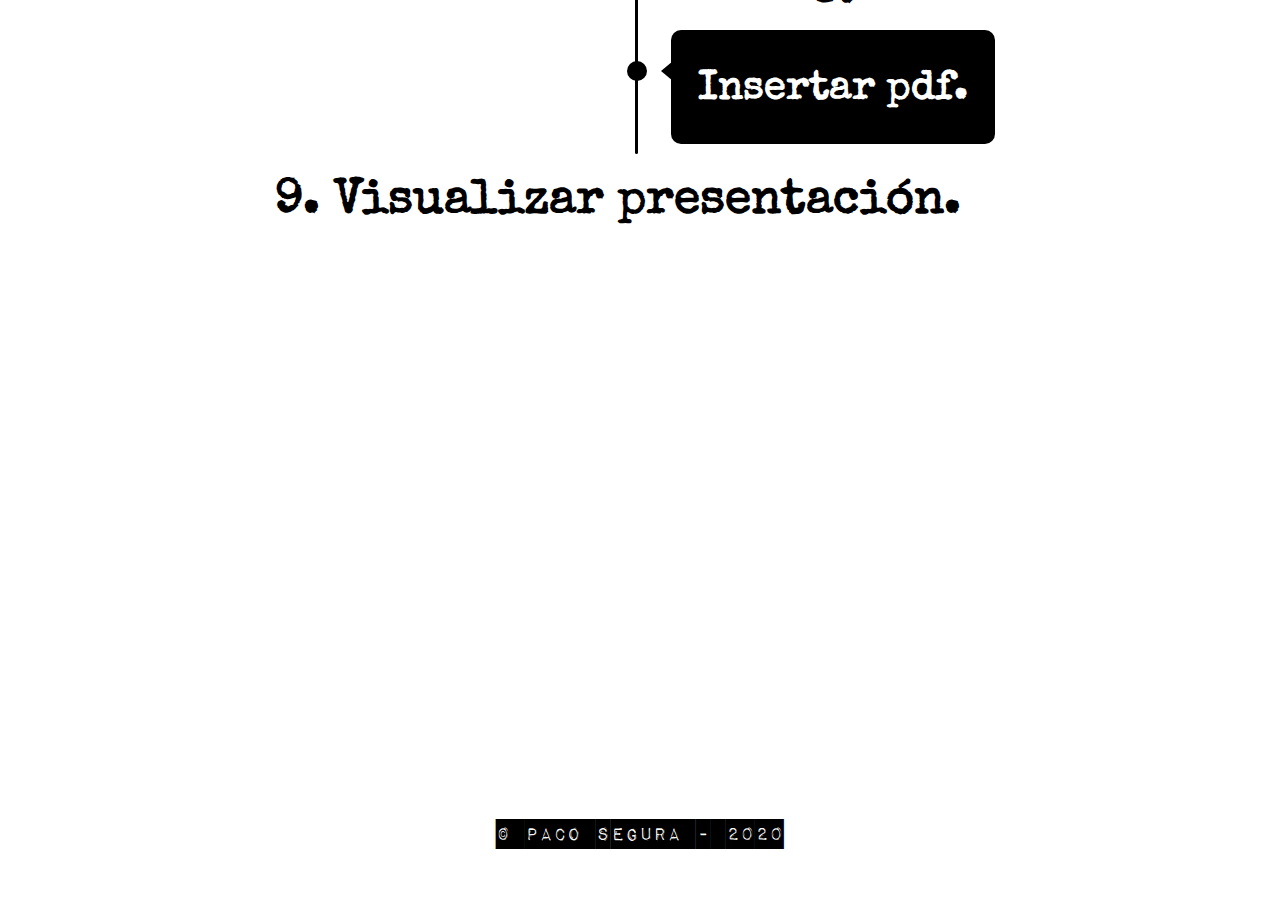
<file: video9.html>
<!DOCTYPE html>
<html lang="en">

<head>

  <meta charset="utf-8">
  <meta name="viewport" content="width=device-width, initial-scale=1, shrink-to-fit=no">
  <meta name="description" content="">
  <meta name="author" content="">

  <title>Introducción a Prezzi</title>

  <!-- Bootstrap core CSS -->
  <link href="vendor/bootstrap/css/bootstrap.min.css" rel="stylesheet">

  <!-- Custom fonts for this template -->
  <link href="vendor/fontawesome-free/css/all.min.css" rel="stylesheet" type="text/css">
  <link href='https://fonts.googleapis.com/css?family=Lora:400,700,400italic,700italic' rel='stylesheet' type='text/css'>
  <link href='https://fonts.googleapis.com/css?family=Open+Sans:300italic,400italic,600italic,700italic,800italic,400,300,600,700,800' rel='stylesheet' type='text/css'>

  <!-- Custom styles for this template -->
  <link href="css/clean-blog.min.css" rel="stylesheet">

  <!-- Tipografia typewriter -->
  <link href="https://fonts.googleapis.com/css?family=Special+Elite&display=swap" rel="stylesheet"> 

 <!-- Libraries CSS Files -->
  <link href="lib/ionicons/css/ionicons.min.css" rel="stylesheet">
  <link href="lib/owlcarousel/assets/owl.carousel.min.css" rel="stylesheet">
  <link href="lib/magnific-popup/magnific-popup.css" rel="stylesheet">
  <link href="lib/hover/hover.min.css" rel="stylesheet">


</head>


  <!-- Page Header -->
  <div class = "header-container">
    <div class = "video-container"> 
      <video preload = "true" autoplay = "autoplay" loop = "loop" volume = "0" poster = "pic.jpg">
        <source src="video/prezzi.mp4" type="video/mp4">
          <source src="video/prezzi.webm" type="video/webm">
            <source src="video/prezzi.ogv" type="video/ogg">

      </video>
    </div>
  </div>


<body>
  <p></p>
  <p></p>
  <p></p>
  <!-- Main Content -->
  <div class="container">
    <div class="row">
      <div class="col-lg-8 col-md-10 mx-auto">
        <div class="linea-tiempo">
        
        <div class="momento">
          <h3><font face='Special Elite'>1.</font></h3>
          <div class="descripcion">
            <font face="Special Elite"><a class="patata" href="video1.html"><b>Cambiar el fondo de la presentación.</b></a></font>
          </div>
        </div>
        <div class="momento">
          <h3><font face='Special Elite'>2.</font></h3>
          <div class="descripcion">
            <font face="Special Elite"><a class="patata" href="video2.html"><b>Cambiar forma.</b></a></font>
          </div>
        </div>
        <div class="momento">
          <h3><font face='Special Elite'>3.</font></h3>
          <div class="descripcion">
            <font face="Special Elite"><a class="patata" href="video3.html"><b>Trabajando con una forma.</b></a></font>
          </div>
        </div>
        <div class="momento">
          <h3><font face='Special Elite'>4.</font></h3>
          <div class="descripcion">
            <font face="Special Elite"><a class="patata" href="video4.html"><b>Insertar video.</b></a></font>
          </div>
        </div>
        <div class="momento">
          <h3><font face='Special Elite'>5.</font></h3>
          <div class="descripcion">
            <font face="Special Elite"><a class="patata" href="video5.html"><b>Insertar imágenes.</b></a></font>
          </div>
        </div>
        <div class="momento">
          <h3><font face='Special Elite'>6.</font></h3>
          <div class="descripcion">
            <font face="Special Elite"><a class="patata" href="video6.html"><b>Insertar imágenes transparentes.</b></a></font>
          </div>
        </div>
        <div class="momento">
          <h3><font face='Special Elite'>7.</font></h3>
          <div class="descripcion">
            <font face="Special Elite"><a class="patata" href="video7.html"><b>Insertar nueva forma.</b></a></font>
          </div>
        </div>
        <div class="momento">
          <h3><font face='Special Elite'>8.</font></h3>
          <div class="descripcion">
            <font face="Special Elite"><a class="patata" href="video8.html"><b>Insertar pdf.</b></a></font>
          </div>
        </div>
      </div>
     </div>
    </div>
  <p></p>
  <p></p>
  <p></p>
    <div class="row">
      <div class="col-lg-8 col-md-10 mx-auto">
        <h3><font face='Special Elite'><font size=8>9. Visualizar presentación.</font></font></h3>

          <p><iframe width="720" height="405" src="https://www.youtube.com/embed/5Pgprm_5ks0" frameborder="0" allow="accelerometer; autoplay; clipboard-write; encrypted-media; gyroscope; picture-in-picture" allowfullscreen></iframe></p>
        
      </div>
    </div>


<p></p>

  <!-- Footer -->
  <footer>
    <div class="container">
      <div class="row">
        <div class="col-lg-8 col-md-10 mx-auto">

          <p class="copyright text-muted"><font face='Impact Label'><font size=5><font color=#000000>&copy; Paco Segura - 2020</font></font></font></p>
        </div>
      </div>
    </div>
  </footer>

  <!-- Bootstrap core JavaScript -->
  <script src="vendor/jquery/jquery.min.js"></script>
  <script src="vendor/bootstrap/js/bootstrap.bundle.min.js"></script>

  <!-- Custom scripts for this template -->
  <script src="js/clean-blog.min.js"></script>

  <!-- JavaScript Libraries -->
  <script src="lib/jquery/jquery.min.js"></script>
  <script src="lib/jquery/jquery-migrate.min.js"></script>
  <script src="lib/bootstrap/js/bootstrap.bundle.min.js"></script>
  <script src="lib/typed/typed.js"></script>
  <script src="lib/owlcarousel/owl.carousel.min.js"></script>
  <script src="lib/magnific-popup/magnific-popup.min.js"></script>
  <script src="lib/isotope/isotope.pkgd.min.js"></script>


</body>


<style>
    .linea-tiempo {
  position: relative;
  width: 720px;
  max-width: 95vw;
  height: 100%;
  font-family: Arial;
}

a:hover {
  text-decoration: none;
}

.patata{
  color: white;
}

.linea-tiempo::before {
  content: '';
  position: absolute;
  width: 3px;
  background-color: #000000;
  left: 50%;
  height: 100%;
  border-radius: 10px;
}

.momento {
  position: relative;
  width: 45%;
  box-sizing: border-box;
}

.momento:nth-child(even) {
  left: 55%;
}

.momento::after {
  content: '';
  position: absolute;
  top: calc(50% + 10px);
  right: calc(-11.11% - 11.5px);
  height: 20px;
  width: 20px;
  background-color: #000000;
  border-radius: 50%;
}

.momento:nth-child(even)::after {
  left: calc(-11.11% - 8.5px);
}

.momento h3 {
  margin: 10px 0px;
  font-size: 45px;
  text-align: center;
}

.momento h2 {
  margin: 10px 0px;
  font-size: 45px;
  text-align: center;
  color: #000000;
}

.momento .descripcion {
  background-color: #000000;
  color: white;
  border-radius: 10px;
  padding: 10px;
  line-height: 88px;
  font-size: 40px;
  text-align: center;
}

.momento .descripcion::after {
  content: '';
  position: absolute;
  right: -10px;
  top: calc(50% + 10px);
  height: 0;
  width: 0;
  border-top: 10px solid transparent;
  border-bottom: 10px solid transparent;
  border-left: 12px solid #000000;
}

.momento:nth-child(even) .descripcion {
  background-color: #000000;
  color: #FFFFFF;
  
}

.momento:nth-child(even) .descripcion::after{
  left: -10px;
  border-top: 10px solid transparent;
  border-bottom: 10px solid transparent;
  border-right: 12px solid #000000;
  border-left: none;
}
   
  .header-container {
    width: 100%;
    height:900px;
    border-left:none;
    border-right: none;
    position: relative;
    padding: 20px;
}

.video-container {
  position: absolute;
  top: 0%;
  left:0%;
  height:100%;
  width:100%;
  overflow: hidden;
}

video {
  position: absolute;
  z-index:-1;
  opacity: 1;
  width:100%;
}


h4 {
  color: #000000 ;
  z-index:1;
  text-align: center;
  margin-right: auto;
  margin-left: auto;
  margin-top: 20%;
  border:3px solid #FFFFFF;
  padding: 10px;
  border-radius: 15px;
  width:700px;
  letter-spacing: 3px;
  font-size:50px;
  font-family: Montserrat, "Helvetica Neue", Helvetica, Arial, sans-serif;
}


@font-face {
  font-family: 'Impact Label';
  font-style: normal;
  font-weight: normal;
  src: local('?'),
  url('fonts/Impact Label.ttf') format('truetype'),
  url('fonts/Impact Label.woff') format('woff');

}

  </style>

</html>
</file>
<file: css/clean-blog.min.css>
/*!
 * Start Bootstrap - Clean Blog v5.0.8 (https://startbootstrap.com/template-overviews/clean-blog)
 * Copyright 2013-2019 Start Bootstrap
 * Licensed under MIT (https://github.com/BlackrockDigital/startbootstrap-clean-blog/blob/master/LICENSE)
 */body{font-size:20px;background-color: #FFFFFF;color:#000000;font-family:Lora,'Times New Roman',serif}p{line-height:1.5;margin:30px 0}p a{text-decoration:underline}h1,h2,h3,h4,h5,h6{font-weight:800;font-family:'Open Sans','Helvetica Neue',Helvetica,Arial,sans-serif}a{color:#212529;transition:all .2s}a:focus,a:hover{color:#0085a1}blockquote{font-style:italic;color:#868e96}.section-heading{font-size:36px;font-weight:700;margin-top:60px}.caption{font-size:14px;font-style:italic;display:block;margin:0;padding:10px;text-align:center;border-bottom-right-radius:5px;border-bottom-left-radius:5px}::-moz-selection{color:#fff;background:#0085a1;text-shadow:none}::selection{color:#fff;background:#0085a1;text-shadow:none}img::-moz-selection{color:#fff;background:0 0}img::selection{color:#fff;background:0 0}img::-moz-selection{color:#fff;background:0 0}#mainNav{position:absolute;border-bottom:1px solid #e9ecef;background-color:#fff;font-family:'Open Sans','Helvetica Neue',Helvetica,Arial,sans-serif}#mainNav .navbar-brand{font-weight:800;color:#343a40}#mainNav .navbar-toggler{font-size:12px;font-weight:800;padding:13px;text-transform:uppercase;color:#343a40}#mainNav .navbar-nav>li.nav-item>a{font-size:12px;font-weight:800;letter-spacing:1px;text-transform:uppercase}@media only screen and (min-width:992px){#mainNav{border-bottom:1px solid transparent;background:0 0}#mainNav .navbar-brand{padding:10px 20px;color:#fff}#mainNav .navbar-brand:focus,#mainNav .navbar-brand:hover{color:rgba(255,255,255,.8)}#mainNav .navbar-nav>li.nav-item>a{padding:10px 20px;color:#fff}#mainNav .navbar-nav>li.nav-item>a:focus,#mainNav .navbar-nav>li.nav-item>a:hover{color:rgba(255,255,255,.8)}}@media only screen and (min-width:992px){#mainNav{transition:background-color .2s;transform:translate3d(0,0,0);-webkit-backface-visibility:hidden}#mainNav.is-fixed{position:fixed;top:-67px;transition:transform .2s;border-bottom:1px solid #fff;background-color:rgba(255,255,255,.9)}#mainNav.is-fixed .navbar-brand{color:#212529}#mainNav.is-fixed .navbar-brand:focus,#mainNav.is-fixed .navbar-brand:hover{color:#0085a1}#mainNav.is-fixed .navbar-nav>li.nav-item>a{color:#212529}#mainNav.is-fixed .navbar-nav>li.nav-item>a:focus,#mainNav.is-fixed .navbar-nav>li.nav-item>a:hover{color:#0085a1}#mainNav.is-visible{transform:translate3d(0,100%,0)}}header.masthead{margin-bottom:50px;background:no-repeat center center;background-color:#868e96;background-attachment:scroll;position:relative;background-size:cover}header.masthead .overlay{position:absolute;top:0;left:0;height:100%;width:100%;background-color:#212529;opacity:.5}header.masthead .page-heading,header.masthead .post-heading,header.masthead .site-heading{padding:200px 0 150px;color:#fff}@media only screen and (min-width:768px){header.masthead .page-heading,header.masthead .post-heading,header.masthead .site-heading{padding:200px 0}}header.masthead .page-heading,header.masthead .site-heading{text-align:center}header.masthead .page-heading h1,header.masthead .site-heading h1{font-size:50px;margin-top:0}header.masthead .page-heading .subheading,header.masthead .site-heading .subheading{font-size:24px;font-weight:300;line-height:1.1;display:block;margin:10px 0 0;font-family:'Open Sans','Helvetica Neue',Helvetica,Arial,sans-serif}@media only screen and (min-width:768px){header.masthead .page-heading h1,header.masthead .site-heading h1{font-size:80px}}header.masthead .post-heading h1{font-size:35px}header.masthead .post-heading .meta,header.masthead .post-heading .subheading{line-height:1.1;display:block}header.masthead .post-heading .subheading{font-size:24px;font-weight:600;margin:10px 0 30px;font-family:'Open Sans','Helvetica Neue',Helvetica,Arial,sans-serif}header.masthead .post-heading .meta{font-size:20px;font-weight:300;font-style:italic;font-family:Lora,'Times New Roman',serif}header.masthead .post-heading .meta a{color:#fff}@media only screen and (min-width:768px){header.masthead .post-heading h1{font-size:55px}header.masthead .post-heading .subheading{font-size:30px}}.post-preview>a{color:#212529}.post-preview>a:focus,.post-preview>a:hover{text-decoration:none;color:#0085a1}.post-preview>a>.post-title{font-size:30px;margin-top:30px;margin-bottom:10px}.post-preview>a>.post-subtitle{font-weight:300;margin:0 0 10px}.post-preview>.post-meta{font-size:18px;font-style:italic;margin-top:0;color:#868e96}.post-preview>.post-meta>a{text-decoration:none;color:#212529}.post-preview>.post-meta>a:focus,.post-preview>.post-meta>a:hover{text-decoration:underline;color:#0085a1}@media only screen and (min-width:768px){.post-preview>a>.post-title{font-size:36px}}.floating-label-form-group{font-size:14px;position:relative;margin-bottom:0;padding-bottom:.5em;border-bottom:1px solid #dee2e6}.floating-label-form-group input,.floating-label-form-group textarea{font-size:1.5em;position:relative;z-index:1;padding:0;resize:none;border:none;border-radius:0;background:0 0;box-shadow:none!important;font-family:Lora,'Times New Roman',serif}.floating-label-form-group input::-webkit-input-placeholder,.floating-label-form-group textarea::-webkit-input-placeholder{color:#868e96;font-family:Lora,'Times New Roman',serif}.floating-label-form-group label{font-size:.85em;line-height:1.764705882em;position:relative;z-index:0;top:2em;display:block;margin:0;transition:top .3s ease,opacity .3s ease;vertical-align:middle;vertical-align:baseline;opacity:0}.floating-label-form-group .help-block{margin:15px 0}.floating-label-form-group-with-value label{top:0;opacity:1}.floating-label-form-group-with-focus label{color:#0085a1}form .form-group:first-child .floating-label-form-group{border-top:1px solid #dee2e6}footer{padding:50px 0 65px; background-color:#FFFFFF;}footer .list-inline{margin:0;padding:0}footer .copyright{font-size:14px;margin-bottom:0;text-align:center}.btn{font-size:14px;font-weight:800;padding:15px 25px;letter-spacing:1px;text-transform:uppercase;border-radius:0;font-family:'Open Sans','Helvetica Neue',Helvetica,Arial,sans-serif}.btn-primary{background-color:#0085a1;border-color:#0085a1}.btn-primary:active,.btn-primary:focus,.btn-primary:hover{color:#fff;background-color:#00657b!important;border-color:#00657b!important}.btn-lg{font-size:16px;padding:25px 35px}
</file>
